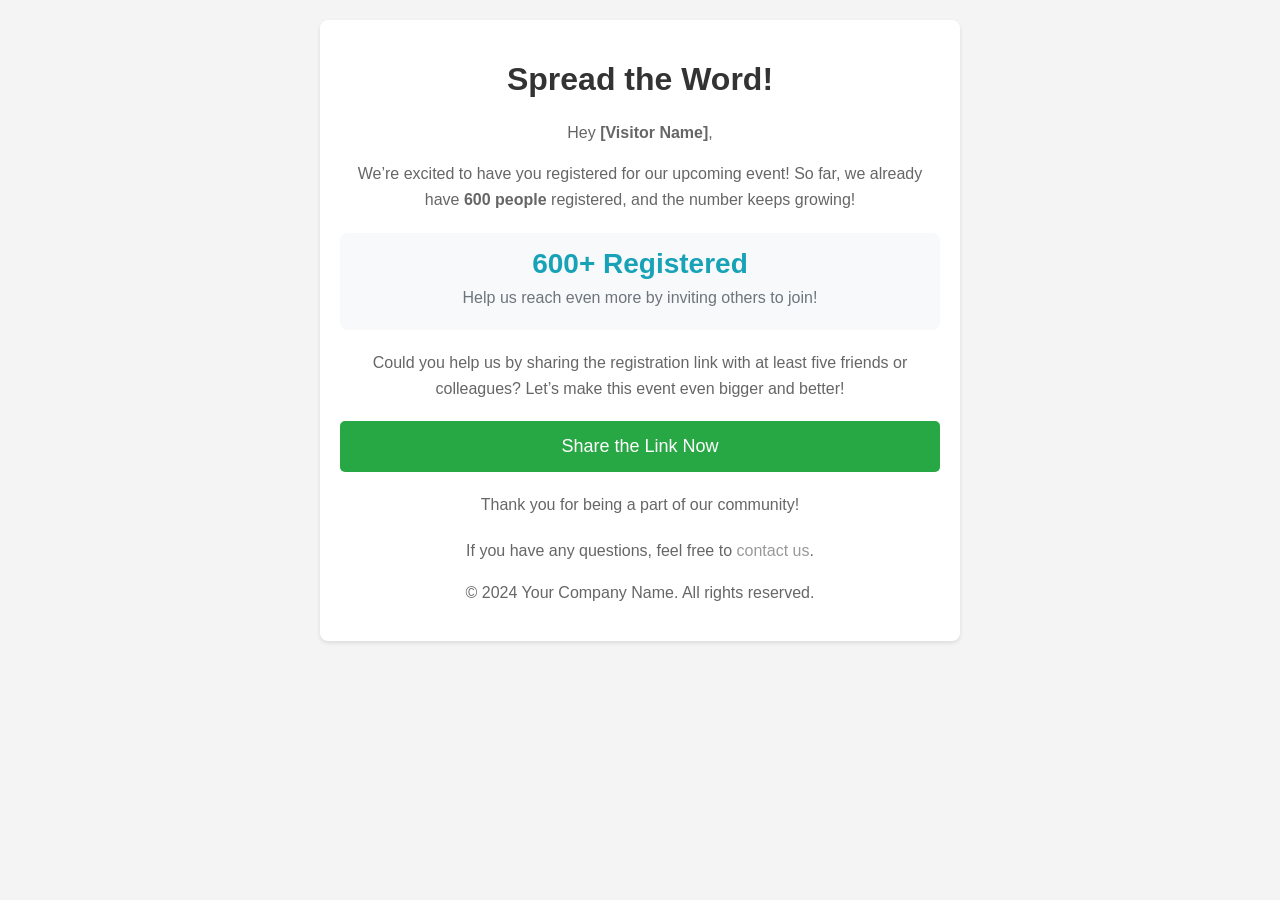
<file: frontend/index.html>
<!DOCTYPE html>
<html lang="en">
<head>
    <meta charset="UTF-8">
    <meta name="viewport" content="width=device-width, initial-scale=1.0">
    <meta name="description" content="Invite your friends to join our exciting event! Share the registration link and help us grow our community.">
    <title>Invite Your Friends!</title>
    <link rel="stylesheet" href="styles.css"> <!-- Link to external CSS -->
</head>
<body>

<div class="container">
    <h1>Spread the Word!</h1>
    <p>Hey <strong>[Visitor Name]</strong>,</p>
    <p>We’re excited to have you registered for our upcoming event! So far, we already have <strong>600 people</strong> registered, and the number keeps growing!</p>

    <div class="stats-box">
        <h2>600+ Registered</h2>
        <p>Help us reach even more by inviting others to join!</p>
    </div>

    <p>Could you help us by sharing the registration link with at least five friends or colleagues? Let’s make this event even bigger and better!</p>

    <a href="#" id="share-link" class="cta-button">Share the Link Now</a>

    <p>Thank you for being a part of our community!</p>

    <div class="footer">
        <p>If you have any questions, feel free to <a href="mailto:support@youremail.com">contact us</a>.</p>
        <p>&copy; 2024 Your Company Name. All rights reserved.</p>
    </div>
</div>

<script src="script.js"></script> <!-- Link to external JavaScript -->
</body>
</html>
</file>
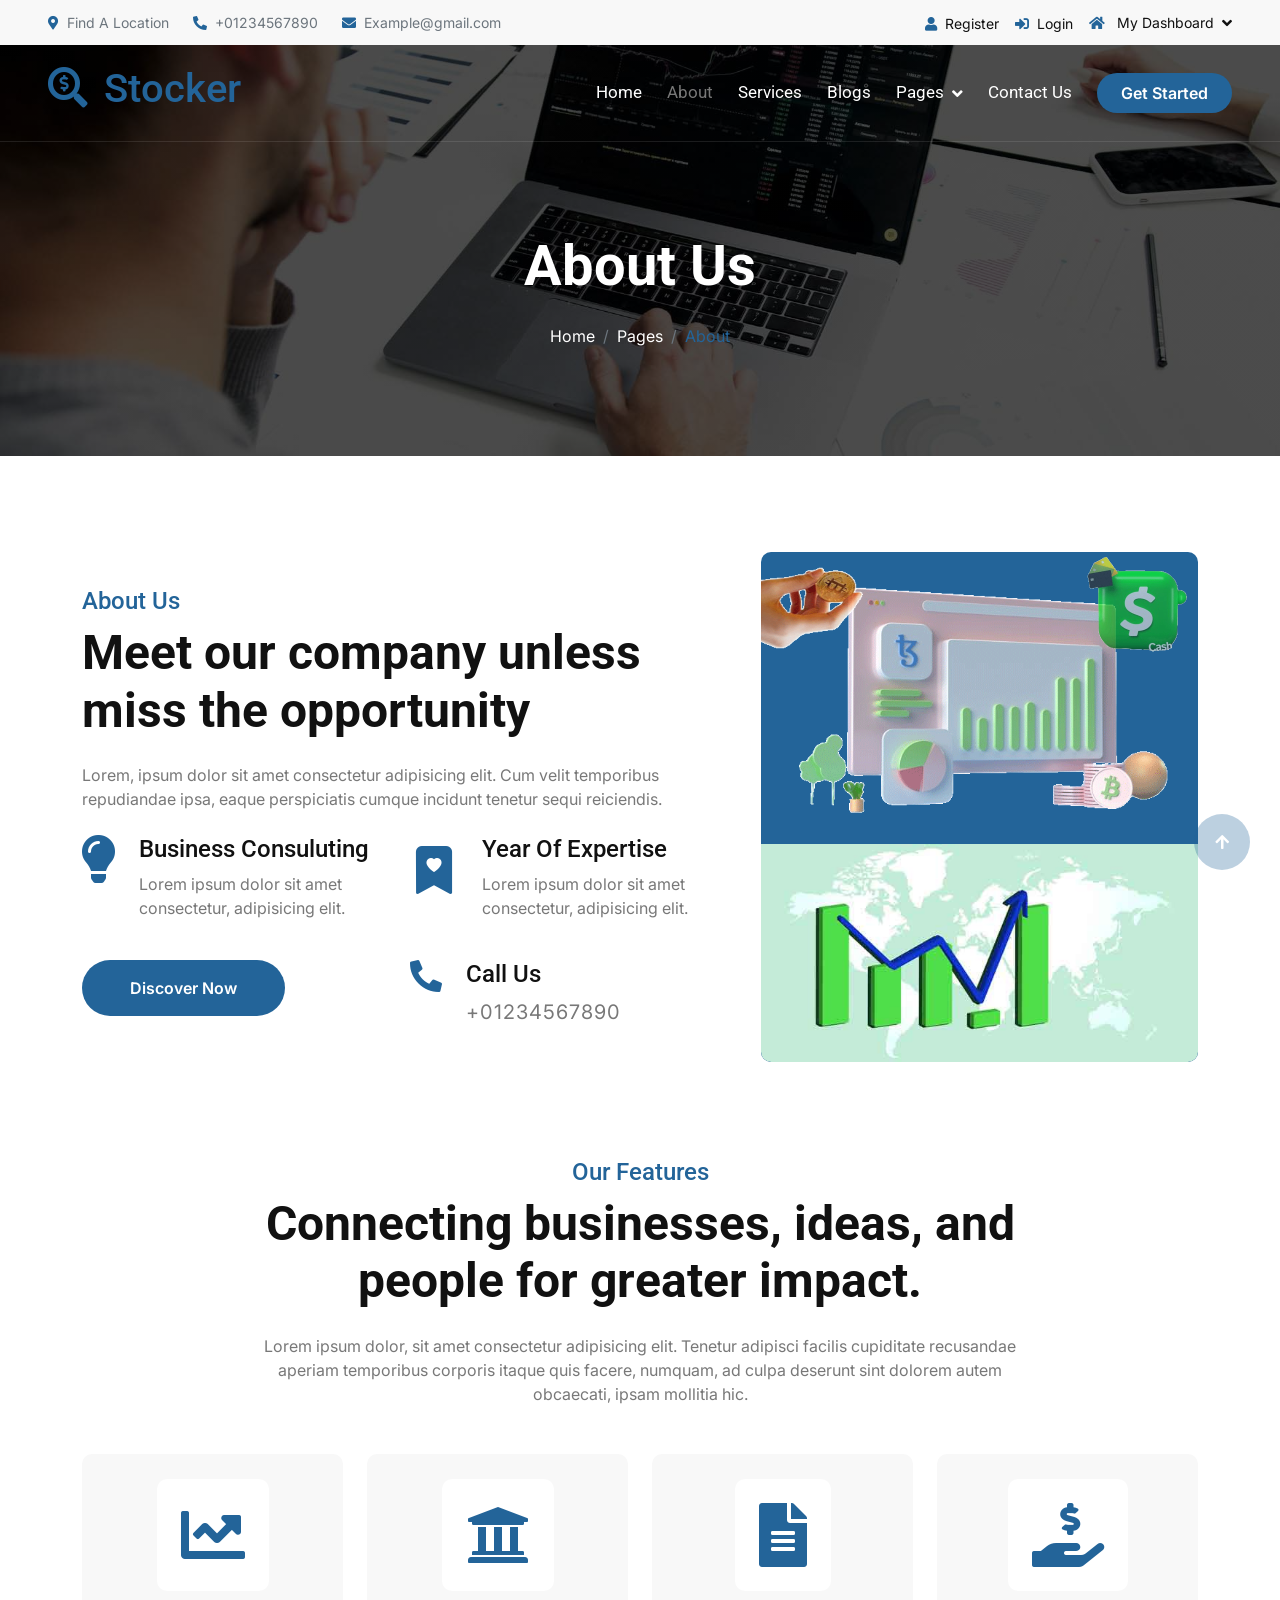
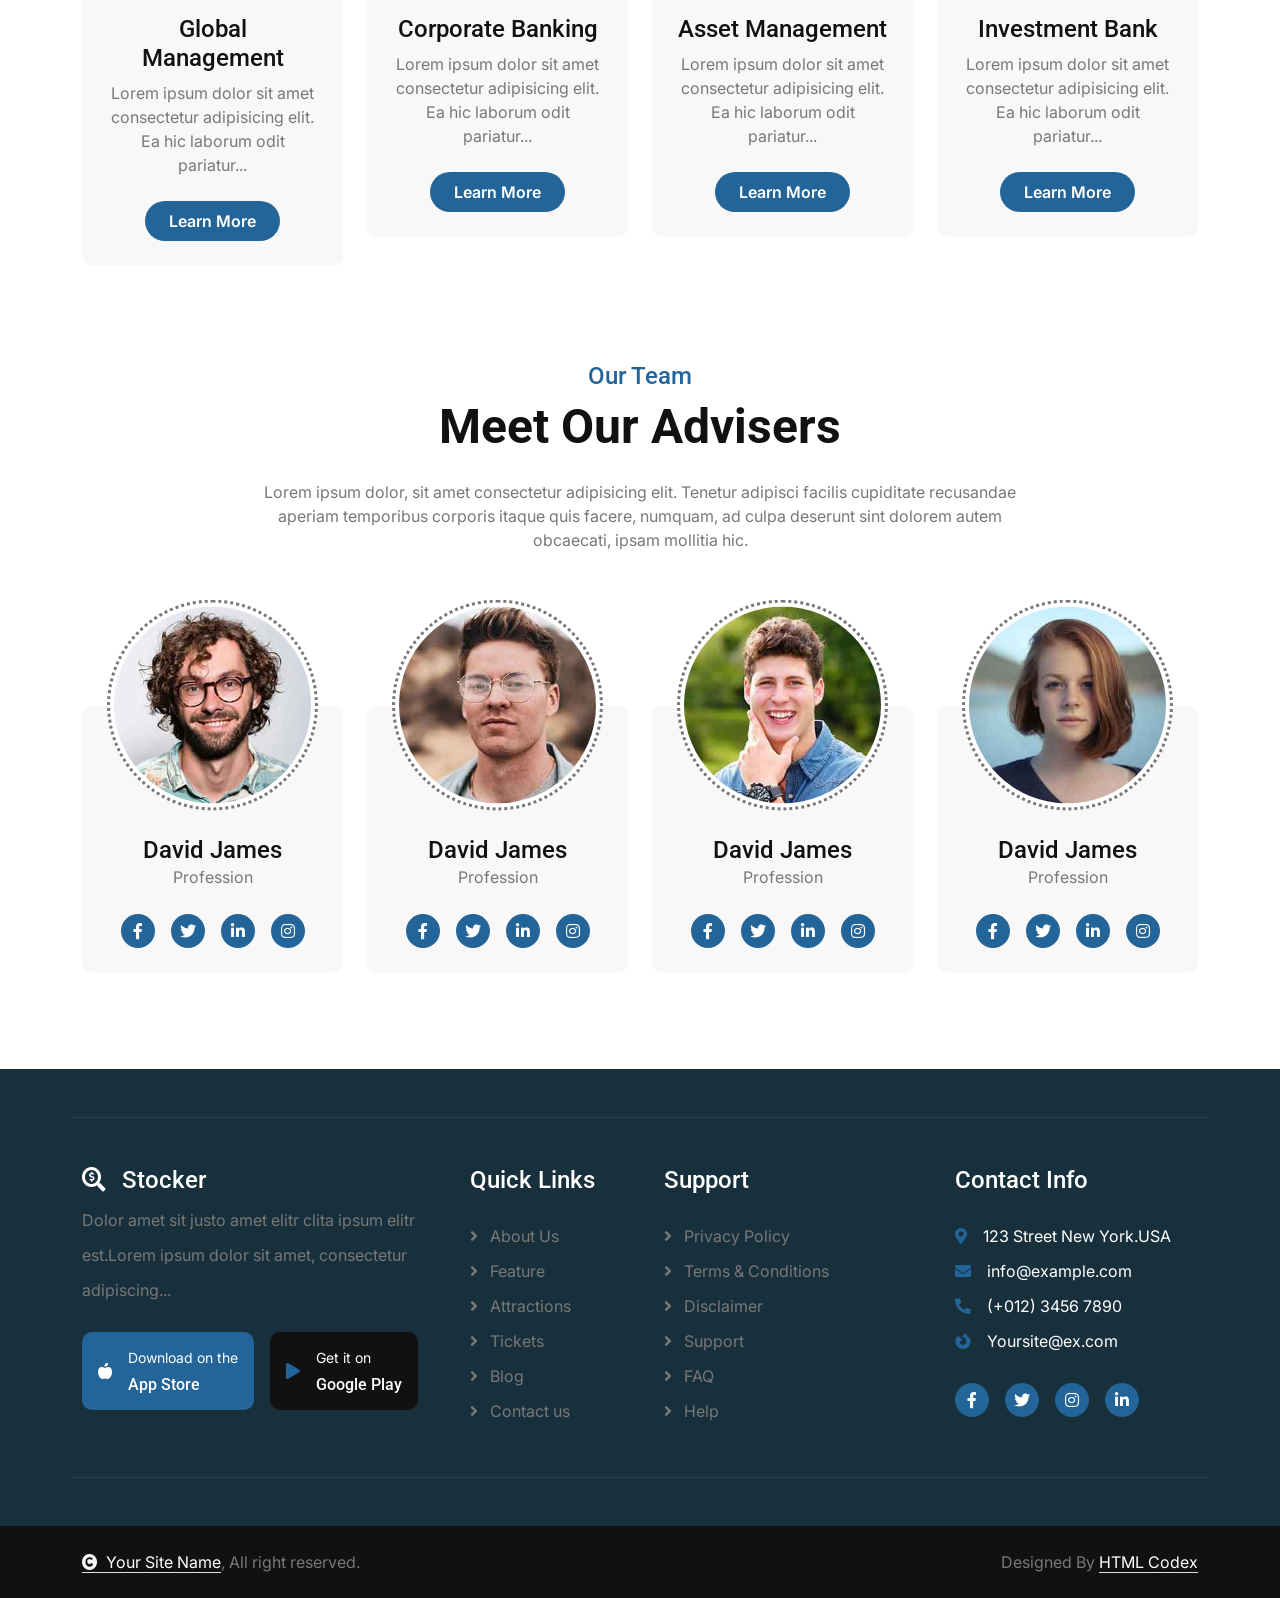
<file: insightafrica/about.html>
<!DOCTYPE html>
<html lang="en">

    <head>
        <meta charset="utf-8">
        <title>Stocker - Stock Market Website Template</title>
        <meta content="width=device-width, initial-scale=1.0" name="viewport">
        <meta content="" name="keywords">
        <meta content="" name="description">

        <!-- Google Web Fonts -->
        <link rel="preconnect" href="https://fonts.googleapis.com">
        <link rel="preconnect" href="https://fonts.gstatic.com" crossorigin>
        <link href="https://fonts.googleapis.com/css2?family=Inter:wght@100..900&family=Roboto:wght@400;500;700;900&display=swap" rel="stylesheet"> 

        <!-- Icon Font Stylesheet -->
        <link rel="stylesheet" href="https://use.fontawesome.com/releases/v5.15.4/css/all.css"/>
        <link href="https://cdn.jsdelivr.net/npm/bootstrap-icons@1.4.1/font/bootstrap-icons.css" rel="stylesheet">

        <!-- Libraries Stylesheet -->
        <link href="lib/animate/animate.min.css" rel="stylesheet">
        <link href="lib/lightbox/css/lightbox.min.css" rel="stylesheet">
        <link href="lib/owlcarousel/assets/owl.carousel.min.css" rel="stylesheet">


        <!-- Customized Bootstrap Stylesheet -->
        <link href="css/bootstrap.min.css" rel="stylesheet">

        <!-- Template Stylesheet -->
        <link href="css/style.css" rel="stylesheet">
    </head>

    <body>

        <!-- Spinner Start -->
        <div id="spinner" class="show bg-white position-fixed translate-middle w-100 vh-100 top-50 start-50 d-flex align-items-center justify-content-center">
            <div class="spinner-border text-primary" style="width: 3rem; height: 3rem;" role="status">
                <span class="sr-only">Loading...</span>
            </div>
        </div>
        <!-- Spinner End -->

        <!-- Topbar Start -->
        <div class="container-fluid topbar bg-light px-5 d-none d-lg-block">
            <div class="row gx-0 align-items-center">
                <div class="col-lg-8 text-center text-lg-start mb-2 mb-lg-0">
                    <div class="d-flex flex-wrap">
                        <a href="#" class="text-muted small me-4"><i class="fas fa-map-marker-alt text-primary me-2"></i>Find A Location</a>
                        <a href="tel:+01234567890" class="text-muted small me-4"><i class="fas fa-phone-alt text-primary me-2"></i>+01234567890</a>
                        <a href="mailto:example@gmail.com" class="text-muted small me-0"><i class="fas fa-envelope text-primary me-2"></i>Example@gmail.com</a>
                    </div>
                </div>
                <div class="col-lg-4 text-center text-lg-end">
                    <div class="d-inline-flex align-items-center" style="height: 45px;">
                        <a href="#"><small class="me-3 text-dark"><i class="fa fa-user text-primary me-2"></i>Register</small></a>
                        <a href="#"><small class="me-3 text-dark"><i class="fa fa-sign-in-alt text-primary me-2"></i>Login</small></a>
                        <div class="dropdown">
                            <a href="#" class="dropdown-toggle text-dark" data-bs-toggle="dropdown"><small><i class="fa fa-home text-primary me-2"></i> My Dashboard</small></a>
                            <div class="dropdown-menu rounded">
                                <a href="#" class="dropdown-item"><i class="fas fa-user-alt me-2"></i> My Profile</a>
                                <a href="#" class="dropdown-item"><i class="fas fa-comment-alt me-2"></i> Inbox</a>
                                <a href="#" class="dropdown-item"><i class="fas fa-bell me-2"></i> Notifications</a>
                                <a href="#" class="dropdown-item"><i class="fas fa-cog me-2"></i> Account Settings</a>
                                <a href="#" class="dropdown-item"><i class="fas fa-power-off me-2"></i> Log Out</a>
                            </div>
                        </div>
                    </div>
                </div>
            </div>
        </div>
        <!-- Topbar End -->

        <!-- Navbar & Hero Start -->
        <div class="container-fluid position-relative p-0">
            <nav class="navbar navbar-expand-lg navbar-light px-4 px-lg-5 py-3 py-lg-0">
                <a href="" class="navbar-brand p-0">
                    <h1 class="text-primary"><i class="fas fa-search-dollar me-3"></i>Stocker</h1>
                    <!-- <img src="img/logo.png" alt="Logo"> -->
                </a>
                <button class="navbar-toggler" type="button" data-bs-toggle="collapse" data-bs-target="#navbarCollapse">
                    <span class="fa fa-bars"></span>
                </button>
                <div class="collapse navbar-collapse" id="navbarCollapse">
                    <div class="navbar-nav ms-auto py-0">
                        <a href="index.html" class="nav-item nav-link">Home</a>
                        <a href="about.html" class="nav-item nav-link active">About</a>
                        <a href="service.html" class="nav-item nav-link">Services</a>
                        <a href="blog.html" class="nav-item nav-link">Blogs</a>
                        <div class="nav-item dropdown">
                            <a href="#" class="nav-link" data-bs-toggle="dropdown">
                                <span class="dropdown-toggle">Pages</span>
                            </a>
                            <div class="dropdown-menu m-0">
                                <a href="feature.html" class="dropdown-item">Our Features</a>
                                <a href="team.html" class="dropdown-item">Our team</a>
                                <a href="testimonial.html" class="dropdown-item">Testimonial</a>
                                <a href="offer.html" class="dropdown-item">Our offer</a>
                                <a href="FAQ.html" class="dropdown-item">FAQs</a>
                                <a href="404.html" class="dropdown-item">404 Page</a>
                            </div>
                        </div>
                        <a href="contact.html" class="nav-item nav-link">Contact Us</a>
                    </div>
                    <a href="#" class="btn btn-primary rounded-pill py-2 px-4 my-3 my-lg-0 flex-shrink-0">Get Started</a>
                </div>
            </nav>

            <!-- Header Start -->
            <div class="container-fluid bg-breadcrumb">
                <div class="container text-center py-5" style="max-width: 900px;">
                    <h4 class="text-white display-4 mb-4 wow fadeInDown" data-wow-delay="0.1s">About Us</h4>
                    <ol class="breadcrumb d-flex justify-content-center mb-0 wow fadeInDown" data-wow-delay="0.3s">
                        <li class="breadcrumb-item"><a href="index.html">Home</a></li>
                        <li class="breadcrumb-item"><a href="#">Pages</a></li>
                        <li class="breadcrumb-item active text-primary">About</li>
                    </ol>    
                </div>
            </div>
            <!-- Header End -->
        </div>
        <!-- Navbar & Hero End -->


        <!-- Abvout Start -->
        <div class="container-fluid about py-5">
            <div class="container py-5">
                <div class="row g-5 align-items-center">
                    <div class="col-xl-7 wow fadeInLeft" data-wow-delay="0.2s">
                        <div>
                            <h4 class="text-primary">About Us</h4>
                            <h1 class="display-5 mb-4">Meet our company unless miss the opportunity</h1>
                            <p class="mb-4">Lorem, ipsum dolor sit amet consectetur adipisicing elit. Cum velit temporibus repudiandae ipsa, eaque perspiciatis cumque incidunt tenetur sequi reiciendis.
                            </p>
                            <div class="row g-4">
                                <div class="col-md-6 col-lg-6 col-xl-6">
                                    <div class="d-flex">
                                        <div><i class="fas fa-lightbulb fa-3x text-primary"></i></div>
                                        <div class="ms-4">
                                            <h4>Business Consuluting</h4>
                                            <p>Lorem ipsum dolor sit amet consectetur, adipisicing elit.</p>
                                        </div>
                                    </div>
                                </div>
                                <div class="col-md-6 col-lg-6 col-xl-6">
                                    <div class="d-flex">
                                        <div><i class="bi bi-bookmark-heart-fill fa-3x text-primary"></i></div>
                                        <div class="ms-4">
                                            <h4>Year Of Expertise</h4>
                                            <p>Lorem ipsum dolor sit amet consectetur, adipisicing elit.</p>
                                        </div>
                                    </div>
                                </div>
                                <div class="col-sm-6">
                                    <a href="#" class="btn btn-primary rounded-pill py-3 px-5 flex-shrink-0">Discover Now</a>
                                </div>
                                <div class="col-sm-6">
                                    <div class="d-flex">
                                        <i class="fas fa-phone-alt fa-2x text-primary me-4"></i>
                                        <div>
                                            <h4>Call Us</h4>
                                            <p class="mb-0 fs-5" style="letter-spacing: 1px;">+01234567890</p>
                                        </div>
                                    </div>
                                </div>
                            </div>
                        </div>
                    </div>
                    <div class="col-xl-5 wow fadeInRight" data-wow-delay="0.2s">
                        <div class="bg-primary rounded position-relative overflow-hidden">
                            <img src="img/about-2.png" class="img-fluid rounded w-100" alt="">
                            
                            <div class="" style="position: absolute; top: -15px; right: -15px;">
                                <img src="img/about-3.png" class="img-fluid" style="width: 150px; height: 150px; opacity: 0.7;" alt="">
                            </div>
                            <div class="" style="position: absolute; top: -20px; left: 10px; transform: rotate(90deg);">
                                <img src="img/about-4.png" class="img-fluid" style="width: 100px; height: 150px; opacity: 0.9;" alt="">
                            </div>
                            <div class="rounded-bottom">
                                <img src="img/about-5.jpg" class="img-fluid rounded-bottom w-100" alt="">
                            </div>
                        </div>
                    </div>
                </div>
            </div>
        </div>
        <!-- About End -->

        <!-- Features Start -->
        <div class="container-fluid feature pb-5">
            <div class="container pb-5">
                <div class="text-center mx-auto pb-5 wow fadeInUp" data-wow-delay="0.2s" style="max-width: 800px;">
                    <h4 class="text-primary">Our Features</h4>
                    <h1 class="display-5 mb-4">Connecting businesses, ideas, and people for greater impact.</h1>
                    <p class="mb-0">Lorem ipsum dolor, sit amet consectetur adipisicing elit. Tenetur adipisci facilis cupiditate recusandae aperiam temporibus corporis itaque quis facere, numquam, ad culpa deserunt sint dolorem autem obcaecati, ipsam mollitia hic.
                    </p>
                </div>
                <div class="row g-4">
                    <div class="col-md-6 col-lg-6 col-xl-3 wow fadeInUp" data-wow-delay="0.2s">
                        <div class="feature-item p-4">
                            <div class="feature-icon p-4 mb-4">
                                <i class="fas fa-chart-line fa-4x text-primary"></i>
                            </div>
                            <h4>Global Management</h4>
                            <p class="mb-4">Lorem ipsum dolor sit amet consectetur adipisicing elit. Ea hic laborum odit pariatur...
                            </p>
                            <a class="btn btn-primary rounded-pill py-2 px-4" href="#">Learn More</a>
                        </div>
                    </div>
                    <div class="col-md-6 col-lg-6 col-xl-3 wow fadeInUp" data-wow-delay="0.4s">
                        <div class="feature-item p-4">
                            <div class="feature-icon p-4 mb-4">
                                <i class="fas fa-university fa-4x text-primary"></i>
                            </div>
                            <h4>Corporate Banking</h4>
                            <p class="mb-4">Lorem ipsum dolor sit amet consectetur adipisicing elit. Ea hic laborum odit pariatur...
                            </p>
                            <a class="btn btn-primary rounded-pill py-2 px-4" href="#">Learn More</a>
                        </div>
                    </div>
                    <div class="col-md-6 col-lg-6 col-xl-3 wow fadeInUp" data-wow-delay="0.6s">
                        <div class="feature-item p-4">
                            <div class="feature-icon p-4 mb-4">
                                <i class="fas fa-file-alt fa-4x text-primary"></i>
                            </div>
                            <h4>Asset Management</h4>
                            <p class="mb-4">Lorem ipsum dolor sit amet consectetur adipisicing elit. Ea hic laborum odit pariatur...
                            </p>
                            <a class="btn btn-primary rounded-pill py-2 px-4" href="#">Learn More</a>
                        </div>
                    </div>
                    <div class="col-md-6 col-lg-6 col-xl-3 wow fadeInUp" data-wow-delay="0.8s">
                        <div class="feature-item p-4">
                            <div class="feature-icon p-4 mb-4">
                                <i class="fas fa-hand-holding-usd fa-4x text-primary"></i>
                            </div>
                            <h4>Investment Bank</h4>
                            <p class="mb-4">Lorem ipsum dolor sit amet consectetur adipisicing elit. Ea hic laborum odit pariatur...
                            </p>
                            <a class="btn btn-primary rounded-pill py-2 px-4" href="#">Learn More</a>
                        </div>
                    </div>
                </div>
            </div>
        </div>
        <!-- Features End -->

        <!-- Team Start -->
        <div class="container-fluid team pb-5">
            <div class="container pb-5">
                <div class="text-center mx-auto pb-5 wow fadeInUp" data-wow-delay="0.2s" style="max-width: 800px;">
                    <h4 class="text-primary">Our Team</h4>
                    <h1 class="display-5 mb-4">Meet Our Advisers</h1>
                    <p class="mb-0">Lorem ipsum dolor, sit amet consectetur adipisicing elit. Tenetur adipisci facilis cupiditate recusandae aperiam temporibus corporis itaque quis facere, numquam, ad culpa deserunt sint dolorem autem obcaecati, ipsam mollitia hic.
                    </p>
                </div>
                <div class="row g-4">
                    <div class="col-md-6 col-lg-6 col-xl-3 wow fadeInUp" data-wow-delay="0.2s">
                        <div class="team-item">
                            <div class="team-img">
                                <img src="img/team-1.jpg" class="img-fluid" alt="">
                            </div>
                            <div class="team-title">
                                <h4 class="mb-0">David James</h4>
                                <p class="mb-0">Profession</p>
                            </div>
                            <div class="team-icon">
                                <a class="btn btn-primary btn-sm-square rounded-circle me-3" href=""><i class="fab fa-facebook-f"></i></a>
                                <a class="btn btn-primary btn-sm-square rounded-circle me-3" href=""><i class="fab fa-twitter"></i></a>
                                <a class="btn btn-primary btn-sm-square rounded-circle me-3" href=""><i class="fab fa-linkedin-in"></i></a>
                                <a class="btn btn-primary btn-sm-square rounded-circle me-0" href=""><i class="fab fa-instagram"></i></a>
                            </div>
                        </div>
                    </div>
                    <div class="col-md-6 col-lg-6 col-xl-3 wow fadeInUp" data-wow-delay="0.4s">
                        <div class="team-item">
                            <div class="team-img">
                                <img src="img/team-2.jpg" class="img-fluid" alt="">
                            </div>
                            <div class="team-title">
                                <h4 class="mb-0">David James</h4>
                                <p class="mb-0">Profession</p>
                            </div>
                            <div class="team-icon">
                                <a class="btn btn-primary btn-sm-square rounded-circle me-3" href=""><i class="fab fa-facebook-f"></i></a>
                                <a class="btn btn-primary btn-sm-square rounded-circle me-3" href=""><i class="fab fa-twitter"></i></a>
                                <a class="btn btn-primary btn-sm-square rounded-circle me-3" href=""><i class="fab fa-linkedin-in"></i></a>
                                <a class="btn btn-primary btn-sm-square rounded-circle me-0" href=""><i class="fab fa-instagram"></i></a>
                            </div>
                        </div>
                    </div>
                    <div class="col-md-6 col-lg-6 col-xl-3 wow fadeInUp" data-wow-delay="0.6s">
                        <div class="team-item">
                            <div class="team-img">
                                <img src="img/team-3.jpg" class="img-fluid" alt="">
                            </div>
                            <div class="team-title">
                                <h4 class="mb-0">David James</h4>
                                <p class="mb-0">Profession</p>
                            </div>
                            <div class="team-icon">
                                <a class="btn btn-primary btn-sm-square rounded-circle me-3" href=""><i class="fab fa-facebook-f"></i></a>
                                <a class="btn btn-primary btn-sm-square rounded-circle me-3" href=""><i class="fab fa-twitter"></i></a>
                                <a class="btn btn-primary btn-sm-square rounded-circle me-3" href=""><i class="fab fa-linkedin-in"></i></a>
                                <a class="btn btn-primary btn-sm-square rounded-circle me-0" href=""><i class="fab fa-instagram"></i></a>
                            </div>
                        </div>
                    </div>
                    <div class="col-md-6 col-lg-6 col-xl-3 wow fadeInUp" data-wow-delay="0.8s">
                        <div class="team-item">
                            <div class="team-img">
                                <img src="img/team-4.jpg" class="img-fluid" alt="">
                            </div>
                            <div class="team-title">
                                <h4 class="mb-0">David James</h4>
                                <p class="mb-0">Profession</p>
                            </div>
                            <div class="team-icon">
                                <a class="btn btn-primary btn-sm-square rounded-circle me-3" href=""><i class="fab fa-facebook-f"></i></a>
                                <a class="btn btn-primary btn-sm-square rounded-circle me-3" href=""><i class="fab fa-twitter"></i></a>
                                <a class="btn btn-primary btn-sm-square rounded-circle me-3" href=""><i class="fab fa-linkedin-in"></i></a>
                                <a class="btn btn-primary btn-sm-square rounded-circle me-0" href=""><i class="fab fa-instagram"></i></a>
                            </div>
                        </div>
                    </div>
                </div>
            </div>
        </div>
        <!-- Team End -->

        <!-- Footer Start -->
        <div class="container-fluid footer py-5 wow fadeIn" data-wow-delay="0.2s">
            <div class="container py-5 border-start-0 border-end-0" style="border: 1px solid; border-color: rgb(255, 255, 255, 0.08);">
                <div class="row g-5">
                    <div class="col-md-6 col-lg-6 col-xl-4">
                        <div class="footer-item">
                            <a href="index.html" class="p-0">
                                <h4 class="text-white"><i class="fas fa-search-dollar me-3"></i>Stocker</h4>
                                <!-- <img src="img/logo.png" alt="Logo"> -->
                            </a>
                            <p class="mb-4">Dolor amet sit justo amet elitr clita ipsum elitr est.Lorem ipsum dolor sit amet, consectetur adipiscing...</p>
                            <div class="d-flex">
                                <a href="#" class="bg-primary d-flex rounded align-items-center py-2 px-3 me-2">
                                    <i class="fas fa-apple-alt text-white"></i>
                                    <div class="ms-3">
                                        <small class="text-white">Download on the</small>
                                        <h6 class="text-white">App Store</h6>
                                    </div>
                                </a>
                                <a href="#" class="bg-dark d-flex rounded align-items-center py-2 px-3 ms-2">
                                    <i class="fas fa-play text-primary"></i>
                                    <div class="ms-3">
                                        <small class="text-white">Get it on</small>
                                        <h6 class="text-white">Google Play</h6>
                                    </div>
                                </a>
                            </div>
                        </div>
                    </div>
                    <div class="col-md-6 col-lg-6 col-xl-2">
                        <div class="footer-item">
                            <h4 class="text-white mb-4">Quick Links</h4>
                            <a href="#"><i class="fas fa-angle-right me-2"></i> About Us</a>
                            <a href="#"><i class="fas fa-angle-right me-2"></i> Feature</a>
                            <a href="#"><i class="fas fa-angle-right me-2"></i> Attractions</a>
                            <a href="#"><i class="fas fa-angle-right me-2"></i> Tickets</a>
                            <a href="#"><i class="fas fa-angle-right me-2"></i> Blog</a>
                            <a href="#"><i class="fas fa-angle-right me-2"></i> Contact us</a>
                        </div>
                    </div>
                    <div class="col-md-6 col-lg-6 col-xl-3">
                        <div class="footer-item">
                            <h4 class="text-white mb-4">Support</h4>
                            <a href="#"><i class="fas fa-angle-right me-2"></i> Privacy Policy</a>
                            <a href="#"><i class="fas fa-angle-right me-2"></i> Terms & Conditions</a>
                            <a href="#"><i class="fas fa-angle-right me-2"></i> Disclaimer</a>
                            <a href="#"><i class="fas fa-angle-right me-2"></i> Support</a>
                            <a href="#"><i class="fas fa-angle-right me-2"></i> FAQ</a>
                            <a href="#"><i class="fas fa-angle-right me-2"></i> Help</a>
                        </div>
                    </div>
                    <div class="col-md-6 col-lg-6 col-xl-3">
                        <div class="footer-item">
                            <h4 class="text-white mb-4">Contact Info</h4>
                            <div class="d-flex align-items-center">
                                <i class="fas fa-map-marker-alt text-primary me-3"></i>
                                <p class="text-white mb-0">123 Street New York.USA</p>
                            </div>
                            <div class="d-flex align-items-center">
                                <i class="fas fa-envelope text-primary me-3"></i>
                                <p class="text-white mb-0">info@example.com</p>
                            </div>
                            <div class="d-flex align-items-center">
                                <i class="fa fa-phone-alt text-primary me-3"></i>
                                <p class="text-white mb-0">(+012) 3456 7890</p>
                            </div>
                            <div class="d-flex align-items-center mb-4">
                                <i class="fab fa-firefox-browser text-primary me-3"></i>
                                <p class="text-white mb-0">Yoursite@ex.com</p>
                            </div>
                            <div class="d-flex">
                                <a class="btn btn-primary btn-sm-square rounded-circle me-3" href="#"><i class="fab fa-facebook-f text-white"></i></a>
                                <a class="btn btn-primary btn-sm-square rounded-circle me-3" href="#"><i class="fab fa-twitter text-white"></i></a>
                                <a class="btn btn-primary btn-sm-square rounded-circle me-3" href="#"><i class="fab fa-instagram text-white"></i></a>
                                <a class="btn btn-primary btn-sm-square rounded-circle me-0" href="#"><i class="fab fa-linkedin-in text-white"></i></a>
                            </div>
                        </div>
                    </div>
                </div>
            </div>
        </div>
        <!-- Footer End -->
        
        <!-- Copyright Start -->
        <div class="container-fluid copyright py-4">
            <div class="container">
                <div class="row g-4 align-items-center">
                    <div class="col-md-6 text-center text-md-start mb-md-0">
                        <span class="text-body"><a href="#" class="border-bottom text-white"><i class="fas fa-copyright text-light me-2"></i>Your Site Name</a>, All right reserved.</span>
                    </div>
                    <div class="col-md-6 text-center text-md-end text-body">
                        <!--/*** This template is free as long as you keep the below author’s credit link/attribution link/backlink. ***/-->
                        <!--/*** If you'd like to use the template without the below author’s credit link/attribution link/backlink, ***/-->
                        <!--/*** you can purchase the Credit Removal License from "https://htmlcodex.com/credit-removal". ***/-->
                        Designed By <a class="border-bottom text-white" href="https://htmlcodex.com">HTML Codex</a>
                    </div>
                </div>
            </div>
        </div>
        <!-- Copyright End -->


        <!-- Back to Top -->
        <a href="#" class="btn btn-primary btn-lg-square rounded-circle back-to-top"><i class="fa fa-arrow-up"></i></a>   

        
        <!-- JavaScript Libraries -->
        <script src="https://ajax.googleapis.com/ajax/libs/jquery/3.6.4/jquery.min.js"></script>
        <script src="https://cdn.jsdelivr.net/npm/bootstrap@5.0.0/dist/js/bootstrap.bundle.min.js"></script>
        <script src="lib/wow/wow.min.js"></script>
        <script src="lib/easing/easing.min.js"></script>
        <script src="lib/waypoints/waypoints.min.js"></script>
        <script src="lib/counterup/counterup.min.js"></script>
        <script src="lib/lightbox/js/lightbox.min.js"></script>
        <script src="lib/owlcarousel/owl.carousel.min.js"></script>
        

        <!-- Template Javascript -->
        <script src="js/main.js"></script>
    </body>

</html>
</file>
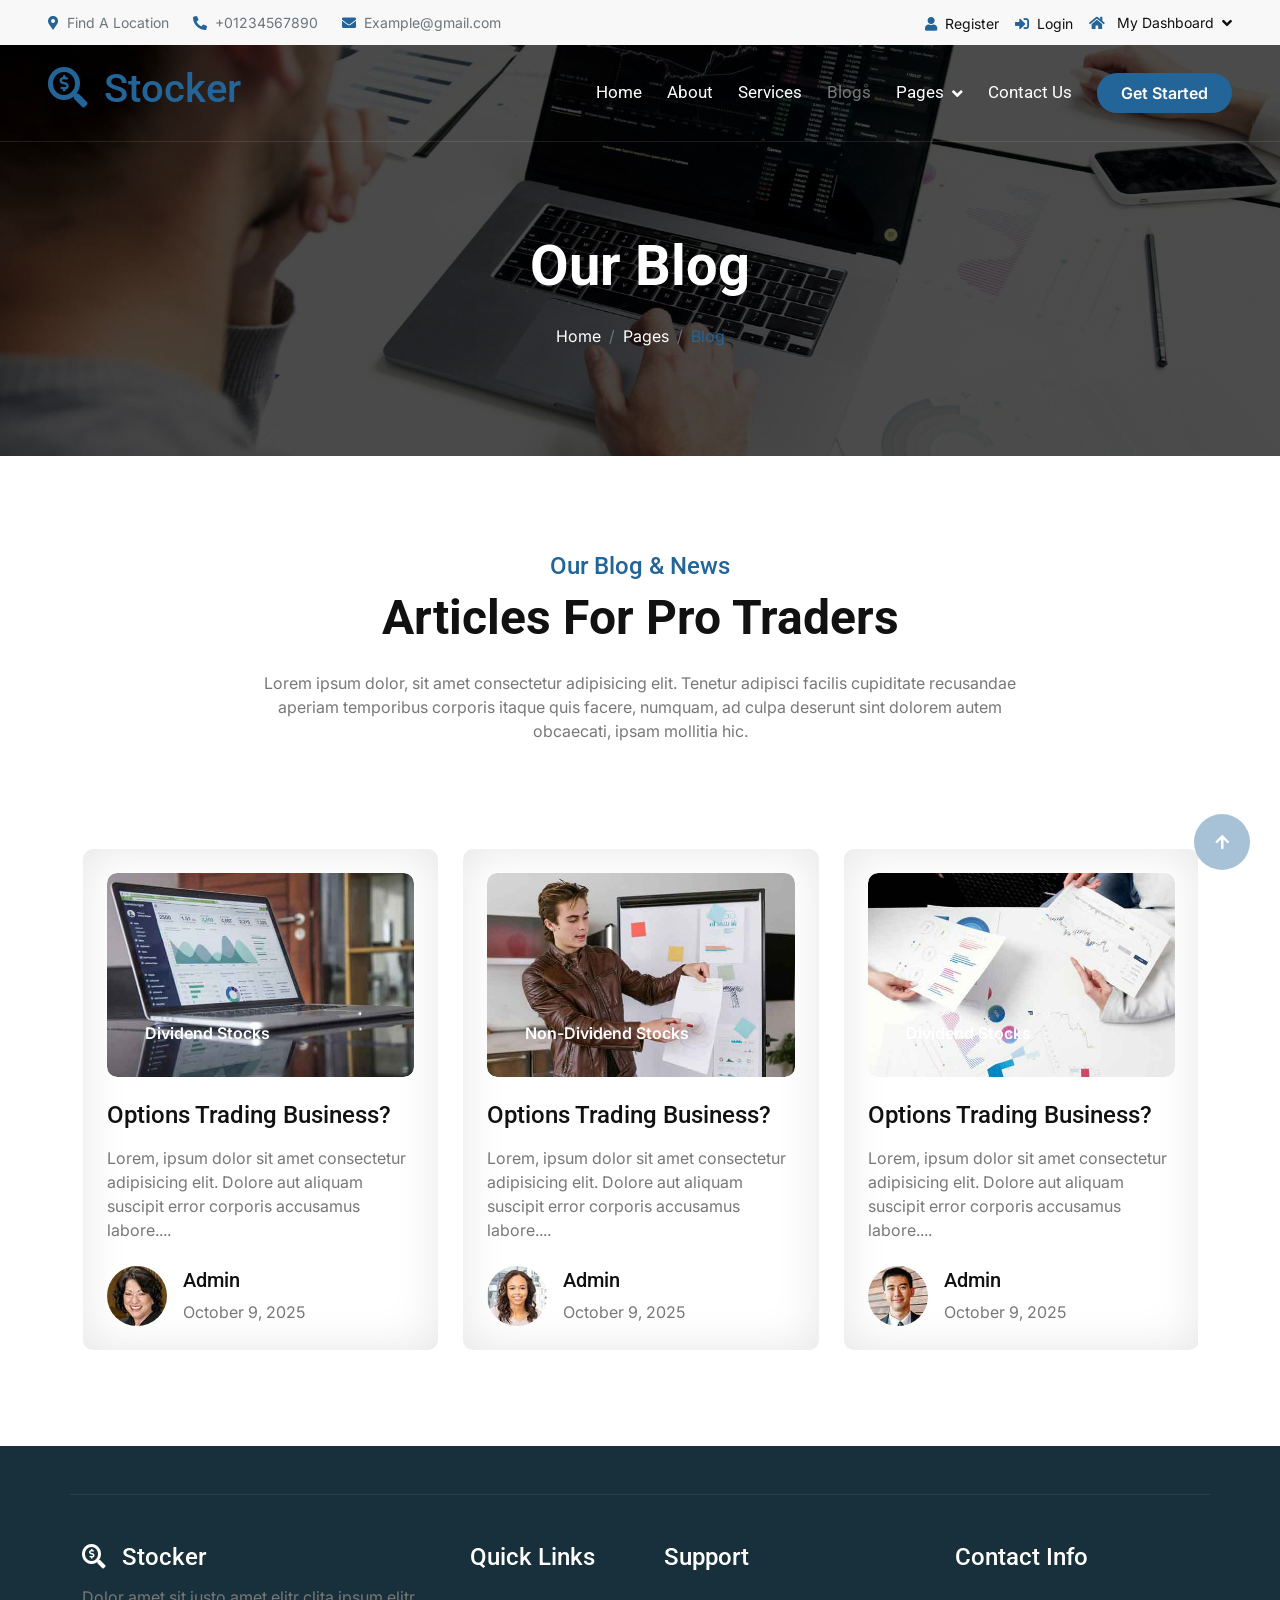
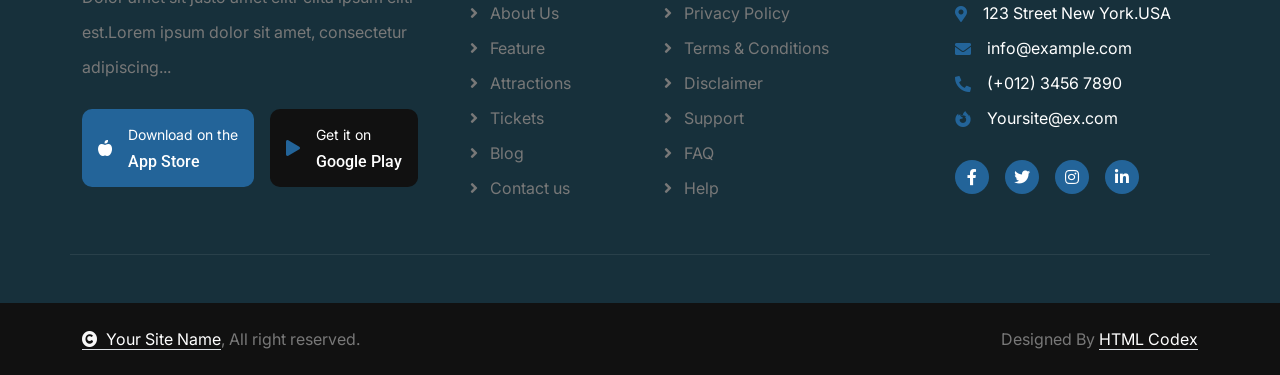
<file: insightafrica/blog.html>
<!DOCTYPE html>
<html lang="en">

    <head>
        <meta charset="utf-8">
        <title>Stocker - Stock Market Website Template</title>
        <meta content="width=device-width, initial-scale=1.0" name="viewport">
        <meta content="" name="keywords">
        <meta content="" name="description">

        <!-- Google Web Fonts -->
        <link rel="preconnect" href="https://fonts.googleapis.com">
        <link rel="preconnect" href="https://fonts.gstatic.com" crossorigin>
        <link href="https://fonts.googleapis.com/css2?family=Inter:wght@100..900&family=Roboto:wght@400;500;700;900&display=swap" rel="stylesheet"> 

        <!-- Icon Font Stylesheet -->
        <link rel="stylesheet" href="https://use.fontawesome.com/releases/v5.15.4/css/all.css"/>
        <link href="https://cdn.jsdelivr.net/npm/bootstrap-icons@1.4.1/font/bootstrap-icons.css" rel="stylesheet">

        <!-- Libraries Stylesheet -->
        <link href="lib/animate/animate.min.css" rel="stylesheet">
        <link href="lib/lightbox/css/lightbox.min.css" rel="stylesheet">
        <link href="lib/owlcarousel/assets/owl.carousel.min.css" rel="stylesheet">


        <!-- Customized Bootstrap Stylesheet -->
        <link href="css/bootstrap.min.css" rel="stylesheet">

        <!-- Template Stylesheet -->
        <link href="css/style.css" rel="stylesheet">
    </head>

    <body>

        <!-- Spinner Start -->
        <div id="spinner" class="show bg-white position-fixed translate-middle w-100 vh-100 top-50 start-50 d-flex align-items-center justify-content-center">
            <div class="spinner-border text-primary" style="width: 3rem; height: 3rem;" role="status">
                <span class="sr-only">Loading...</span>
            </div>
        </div>
        <!-- Spinner End -->

        <!-- Topbar Start -->
        <div class="container-fluid topbar bg-light px-5 d-none d-lg-block">
            <div class="row gx-0 align-items-center">
                <div class="col-lg-8 text-center text-lg-start mb-2 mb-lg-0">
                    <div class="d-flex flex-wrap">
                        <a href="#" class="text-muted small me-4"><i class="fas fa-map-marker-alt text-primary me-2"></i>Find A Location</a>
                        <a href="tel:+01234567890" class="text-muted small me-4"><i class="fas fa-phone-alt text-primary me-2"></i>+01234567890</a>
                        <a href="mailto:example@gmail.com" class="text-muted small me-0"><i class="fas fa-envelope text-primary me-2"></i>Example@gmail.com</a>
                    </div>
                </div>
                <div class="col-lg-4 text-center text-lg-end">
                    <div class="d-inline-flex align-items-center" style="height: 45px;">
                        <a href="#"><small class="me-3 text-dark"><i class="fa fa-user text-primary me-2"></i>Register</small></a>
                        <a href="#"><small class="me-3 text-dark"><i class="fa fa-sign-in-alt text-primary me-2"></i>Login</small></a>
                        <div class="dropdown">
                            <a href="#" class="dropdown-toggle text-dark" data-bs-toggle="dropdown"><small><i class="fa fa-home text-primary me-2"></i> My Dashboard</small></a>
                            <div class="dropdown-menu rounded">
                                <a href="#" class="dropdown-item"><i class="fas fa-user-alt me-2"></i> My Profile</a>
                                <a href="#" class="dropdown-item"><i class="fas fa-comment-alt me-2"></i> Inbox</a>
                                <a href="#" class="dropdown-item"><i class="fas fa-bell me-2"></i> Notifications</a>
                                <a href="#" class="dropdown-item"><i class="fas fa-cog me-2"></i> Account Settings</a>
                                <a href="#" class="dropdown-item"><i class="fas fa-power-off me-2"></i> Log Out</a>
                            </div>
                        </div>
                    </div>
                </div>
            </div>
        </div>
        <!-- Topbar End -->

        <!-- Navbar & Hero Start -->
        <div class="container-fluid position-relative p-0">
            <nav class="navbar navbar-expand-lg navbar-light px-4 px-lg-5 py-3 py-lg-0">
                <a href="" class="navbar-brand p-0">
                    <h1 class="text-primary"><i class="fas fa-search-dollar me-3"></i>Stocker</h1>
                    <!-- <img src="img/logo.png" alt="Logo"> -->
                </a>
                <button class="navbar-toggler" type="button" data-bs-toggle="collapse" data-bs-target="#navbarCollapse">
                    <span class="fa fa-bars"></span>
                </button>
                <div class="collapse navbar-collapse" id="navbarCollapse">
                    <div class="navbar-nav ms-auto py-0">
                        <a href="index.html" class="nav-item nav-link">Home</a>
                        <a href="about.html" class="nav-item nav-link">About</a>
                        <a href="service.html" class="nav-item nav-link">Services</a>
                        <a href="blog.html" class="nav-item nav-link active">Blogs</a>
                        <div class="nav-item dropdown">
                            <a href="#" class="nav-link" data-bs-toggle="dropdown">
                                <span class="dropdown-toggle">Pages</span>
                            </a>
                            <div class="dropdown-menu m-0">
                                <a href="feature.html" class="dropdown-item">Our Features</a>
                                <a href="team.html" class="dropdown-item">Our team</a>
                                <a href="testimonial.html" class="dropdown-item">Testimonial</a>
                                <a href="offer.html" class="dropdown-item">Our offer</a>
                                <a href="FAQ.html" class="dropdown-item">FAQs</a>
                                <a href="404.html" class="dropdown-item">404 Page</a>
                            </div>
                        </div>
                        <a href="contact.html" class="nav-item nav-link">Contact Us</a>
                    </div>
                    <a href="#" class="btn btn-primary rounded-pill py-2 px-4 my-3 my-lg-0 flex-shrink-0">Get Started</a>
                </div>
            </nav>

            <!-- Header Start -->
            <div class="container-fluid bg-breadcrumb">
                <div class="container text-center py-5" style="max-width: 900px;">
                    <h4 class="text-white display-4 mb-4 wow fadeInDown" data-wow-delay="0.1s">Our Blog</h4>
                    <ol class="breadcrumb d-flex justify-content-center mb-0 wow fadeInDown" data-wow-delay="0.3s">
                        <li class="breadcrumb-item"><a href="index.html">Home</a></li>
                        <li class="breadcrumb-item"><a href="#">Pages</a></li>
                        <li class="breadcrumb-item active text-primary">Blog</li>
                    </ol>    
                </div>
            </div>
            <!-- Header End -->
        </div>
        <!-- Navbar & Hero End -->


        <!-- Blog Start -->
        <div class="container-fluid blog py-5">
            <div class="container py-5">
                <div class="text-center mx-auto pb-5 wow fadeInUp" data-wow-delay="0.2s" style="max-width: 800px;">
                    <h4 class="text-primary">Our Blog & News</h4>
                    <h1 class="display-5 mb-4">Articles For Pro Traders</h1>
                    <p class="mb-0">Lorem ipsum dolor, sit amet consectetur adipisicing elit. Tenetur adipisci facilis cupiditate recusandae aperiam temporibus corporis itaque quis facere, numquam, ad culpa deserunt sint dolorem autem obcaecati, ipsam mollitia hic.
                    </p>
                </div>
                <div class="owl-carousel blog-carousel wow fadeInUp" data-wow-delay="0.2s">
                    <div class="blog-item p-4">
                        <div class="blog-img mb-4">
                            <img src="img/service-1.jpg" class="img-fluid w-100 rounded" alt="">
                            <div class="blog-title">
                                <a href="#" class="btn">Dividend Stocks</a>
                            </div>
                        </div>
                        <a href="#" class="h4 d-inline-block mb-3">Options Trading Business?</a>
                        <p class="mb-4">Lorem, ipsum dolor sit amet consectetur adipisicing elit. Dolore aut aliquam suscipit error corporis accusamus labore....
                        </p>
                        <div class="d-flex align-items-center">
                            <img src="img/testimonial-1.jpg" class="img-fluid rounded-circle" style="width: 60px; height: 60px;" alt="">
                            <div class="ms-3">
                                <h5>Admin</h5>
                                <p class="mb-0">October 9, 2025</p>
                            </div>
                        </div>
                    </div>
                    <div class="blog-item p-4">
                        <div class="blog-img mb-4">
                            <img src="img/service-2.jpg" class="img-fluid w-100 rounded" alt="">
                            <div class="blog-title">
                                <a href="#" class="btn">Non-Dividend Stocks</a>
                            </div>
                        </div>
                        <a href="#" class="h4 d-inline-block mb-3">Options Trading Business?</a>
                        <p class="mb-4">Lorem, ipsum dolor sit amet consectetur adipisicing elit. Dolore aut aliquam suscipit error corporis accusamus labore....
                        </p>
                        <div class="d-flex align-items-center">
                            <img src="img/testimonial-2.jpg" class="img-fluid rounded-circle" style="width: 60px; height: 60px;" alt="">
                            <div class="ms-3">
                                <h5>Admin</h5>
                                <p class="mb-0">October 9, 2025</p>
                            </div>
                        </div>
                    </div>
                    <div class="blog-item p-4">
                        <div class="blog-img mb-4">
                            <img src="img/service-3.jpg" class="img-fluid w-100 rounded" alt="">
                            <div class="blog-title">
                                <a href="#" class="btn">Dividend Stocks</a>
                            </div>
                        </div>
                        <a href="#" class="h4 d-inline-block mb-3">Options Trading Business?</a>
                        <p class="mb-4">Lorem, ipsum dolor sit amet consectetur adipisicing elit. Dolore aut aliquam suscipit error corporis accusamus labore....
                        </p>
                        <div class="d-flex align-items-center">
                            <img src="img/testimonial-3.jpg" class="img-fluid rounded-circle" style="width: 60px; height: 60px;" alt="">
                            <div class="ms-3">
                                <h5>Admin</h5>
                                <p class="mb-0">October 9, 2025</p>
                            </div>
                        </div>
                    </div>
                    <div class="blog-item p-4">
                        <div class="blog-img mb-4">
                            <img src="img/service-4.jpg" class="img-fluid w-100 rounded" alt="">
                            <div class="blog-title">
                                <a href="#" class="btn">Non-Dividend Stocks</a>
                            </div>
                        </div>
                        <a href="#" class="h4 d-inline-block mb-3">Options Trading Business?</a>
                        <p class="mb-4">Lorem, ipsum dolor sit amet consectetur adipisicing elit. Dolore aut aliquam suscipit error corporis accusamus labore....
                        </p>
                        <div class="d-flex align-items-center">
                            <img src="img/testimonial-1.jpg" class="img-fluid rounded-circle" style="width: 60px; height: 60px;" alt="">
                            <div class="ms-3">
                                <h5>Admin</h5>
                                <p class="mb-0">October 9, 2025</p>
                            </div>
                        </div>
                    </div>
                </div>
            </div>
        </div>
        <!-- Blog End -->

        <!-- Footer Start -->
        <div class="container-fluid footer py-5 wow fadeIn" data-wow-delay="0.2s">
            <div class="container py-5 border-start-0 border-end-0" style="border: 1px solid; border-color: rgb(255, 255, 255, 0.08);">
                <div class="row g-5">
                    <div class="col-md-6 col-lg-6 col-xl-4">
                        <div class="footer-item">
                            <a href="index.html" class="p-0">
                                <h4 class="text-white"><i class="fas fa-search-dollar me-3"></i>Stocker</h4>
                                <!-- <img src="img/logo.png" alt="Logo"> -->
                            </a>
                            <p class="mb-4">Dolor amet sit justo amet elitr clita ipsum elitr est.Lorem ipsum dolor sit amet, consectetur adipiscing...</p>
                            <div class="d-flex">
                                <a href="#" class="bg-primary d-flex rounded align-items-center py-2 px-3 me-2">
                                    <i class="fas fa-apple-alt text-white"></i>
                                    <div class="ms-3">
                                        <small class="text-white">Download on the</small>
                                        <h6 class="text-white">App Store</h6>
                                    </div>
                                </a>
                                <a href="#" class="bg-dark d-flex rounded align-items-center py-2 px-3 ms-2">
                                    <i class="fas fa-play text-primary"></i>
                                    <div class="ms-3">
                                        <small class="text-white">Get it on</small>
                                        <h6 class="text-white">Google Play</h6>
                                    </div>
                                </a>
                            </div>
                        </div>
                    </div>
                    <div class="col-md-6 col-lg-6 col-xl-2">
                        <div class="footer-item">
                            <h4 class="text-white mb-4">Quick Links</h4>
                            <a href="#"><i class="fas fa-angle-right me-2"></i> About Us</a>
                            <a href="#"><i class="fas fa-angle-right me-2"></i> Feature</a>
                            <a href="#"><i class="fas fa-angle-right me-2"></i> Attractions</a>
                            <a href="#"><i class="fas fa-angle-right me-2"></i> Tickets</a>
                            <a href="#"><i class="fas fa-angle-right me-2"></i> Blog</a>
                            <a href="#"><i class="fas fa-angle-right me-2"></i> Contact us</a>
                        </div>
                    </div>
                    <div class="col-md-6 col-lg-6 col-xl-3">
                        <div class="footer-item">
                            <h4 class="text-white mb-4">Support</h4>
                            <a href="#"><i class="fas fa-angle-right me-2"></i> Privacy Policy</a>
                            <a href="#"><i class="fas fa-angle-right me-2"></i> Terms & Conditions</a>
                            <a href="#"><i class="fas fa-angle-right me-2"></i> Disclaimer</a>
                            <a href="#"><i class="fas fa-angle-right me-2"></i> Support</a>
                            <a href="#"><i class="fas fa-angle-right me-2"></i> FAQ</a>
                            <a href="#"><i class="fas fa-angle-right me-2"></i> Help</a>
                        </div>
                    </div>
                    <div class="col-md-6 col-lg-6 col-xl-3">
                        <div class="footer-item">
                            <h4 class="text-white mb-4">Contact Info</h4>
                            <div class="d-flex align-items-center">
                                <i class="fas fa-map-marker-alt text-primary me-3"></i>
                                <p class="text-white mb-0">123 Street New York.USA</p>
                            </div>
                            <div class="d-flex align-items-center">
                                <i class="fas fa-envelope text-primary me-3"></i>
                                <p class="text-white mb-0">info@example.com</p>
                            </div>
                            <div class="d-flex align-items-center">
                                <i class="fa fa-phone-alt text-primary me-3"></i>
                                <p class="text-white mb-0">(+012) 3456 7890</p>
                            </div>
                            <div class="d-flex align-items-center mb-4">
                                <i class="fab fa-firefox-browser text-primary me-3"></i>
                                <p class="text-white mb-0">Yoursite@ex.com</p>
                            </div>
                            <div class="d-flex">
                                <a class="btn btn-primary btn-sm-square rounded-circle me-3" href="#"><i class="fab fa-facebook-f text-white"></i></a>
                                <a class="btn btn-primary btn-sm-square rounded-circle me-3" href="#"><i class="fab fa-twitter text-white"></i></a>
                                <a class="btn btn-primary btn-sm-square rounded-circle me-3" href="#"><i class="fab fa-instagram text-white"></i></a>
                                <a class="btn btn-primary btn-sm-square rounded-circle me-0" href="#"><i class="fab fa-linkedin-in text-white"></i></a>
                            </div>
                        </div>
                    </div>
                </div>
            </div>
        </div>
        <!-- Footer End -->
        
        <!-- Copyright Start -->
        <div class="container-fluid copyright py-4">
            <div class="container">
                <div class="row g-4 align-items-center">
                    <div class="col-md-6 text-center text-md-start mb-md-0">
                        <span class="text-body"><a href="#" class="border-bottom text-white"><i class="fas fa-copyright text-light me-2"></i>Your Site Name</a>, All right reserved.</span>
                    </div>
                    <div class="col-md-6 text-center text-md-end text-body">
                        <!--/*** This template is free as long as you keep the below author’s credit link/attribution link/backlink. ***/-->
                        <!--/*** If you'd like to use the template without the below author’s credit link/attribution link/backlink, ***/-->
                        <!--/*** you can purchase the Credit Removal License from "https://htmlcodex.com/credit-removal". ***/-->
                        Designed By <a class="border-bottom text-white" href="https://htmlcodex.com">HTML Codex</a>
                    </div>
                </div>
            </div>
        </div>
        <!-- Copyright End -->


        <!-- Back to Top -->
        <a href="#" class="btn btn-primary btn-lg-square rounded-circle back-to-top"><i class="fa fa-arrow-up"></i></a>   

        
        <!-- JavaScript Libraries -->
        <script src="https://ajax.googleapis.com/ajax/libs/jquery/3.6.4/jquery.min.js"></script>
        <script src="https://cdn.jsdelivr.net/npm/bootstrap@5.0.0/dist/js/bootstrap.bundle.min.js"></script>
        <script src="lib/wow/wow.min.js"></script>
        <script src="lib/easing/easing.min.js"></script>
        <script src="lib/waypoints/waypoints.min.js"></script>
        <script src="lib/counterup/counterup.min.js"></script>
        <script src="lib/lightbox/js/lightbox.min.js"></script>
        <script src="lib/owlcarousel/owl.carousel.min.js"></script>
        

        <!-- Template Javascript -->
        <script src="js/main.js"></script>
    </body>

</html>
</file>
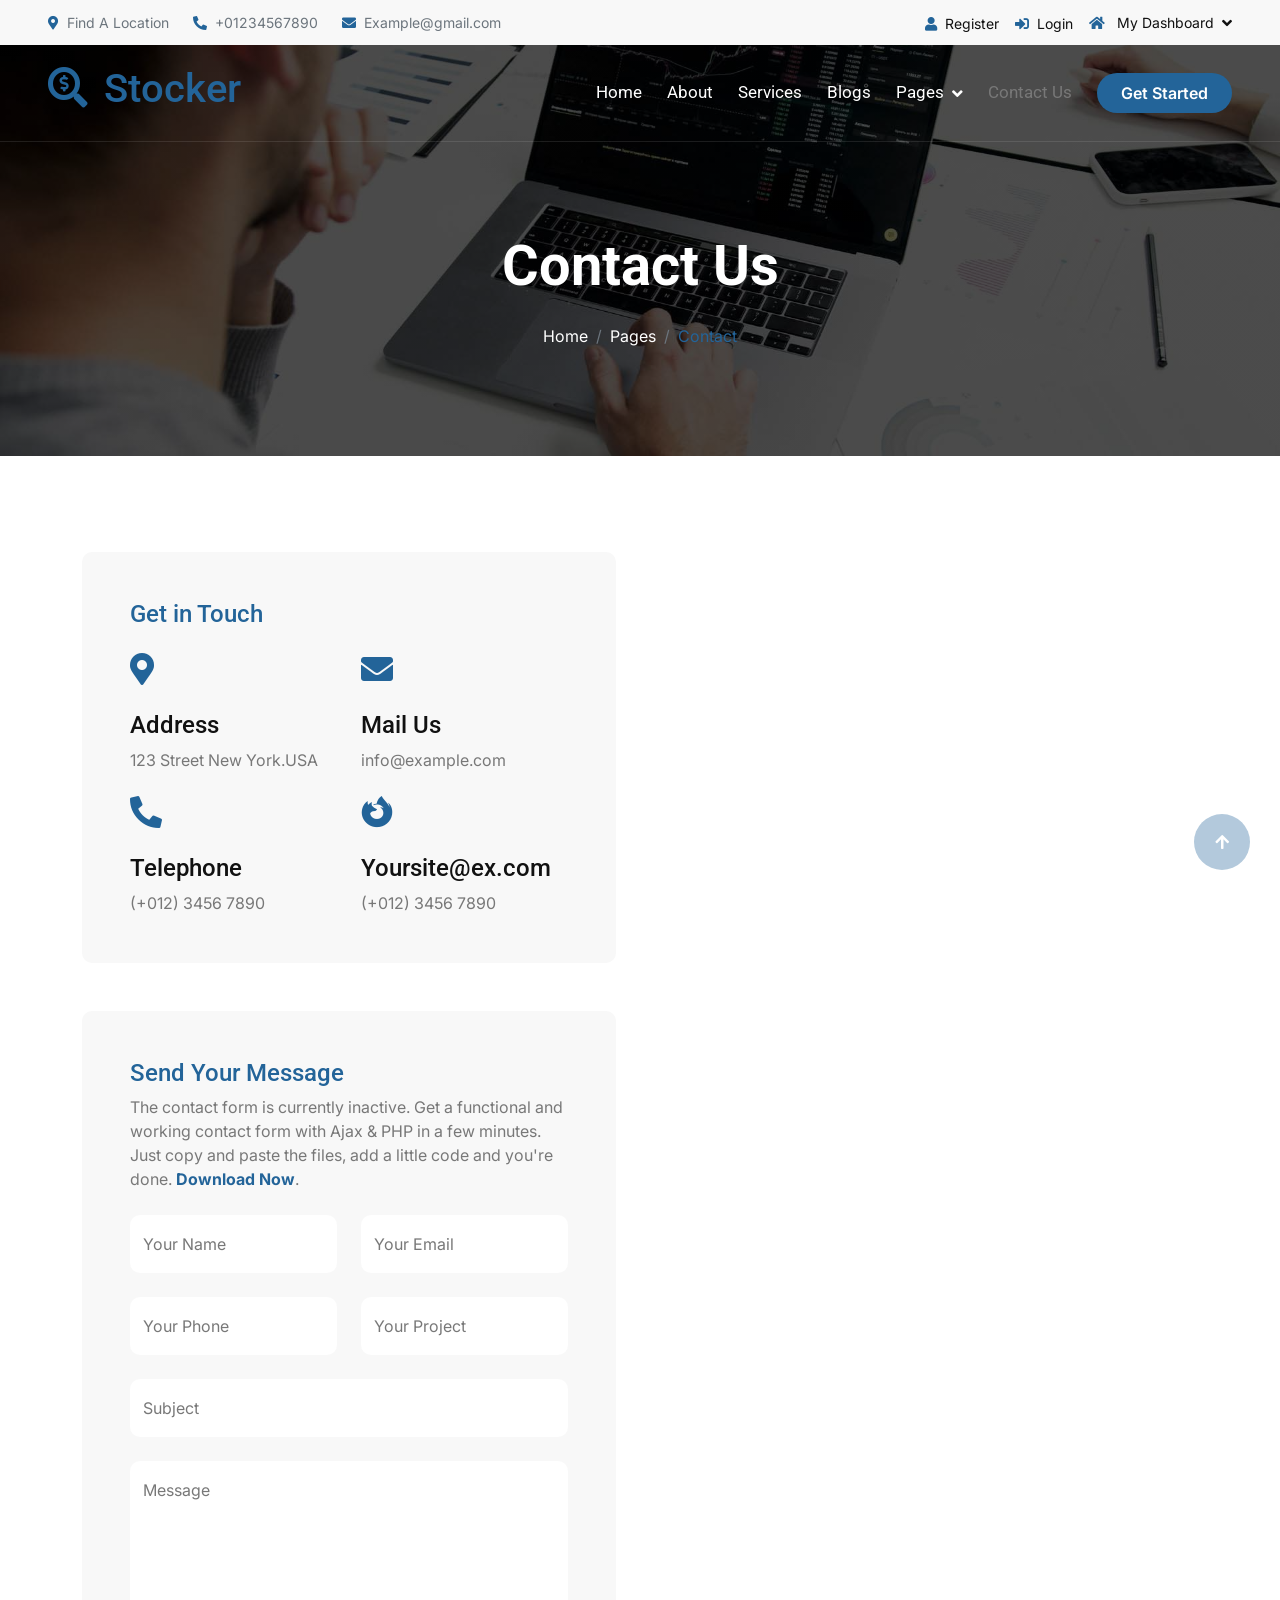
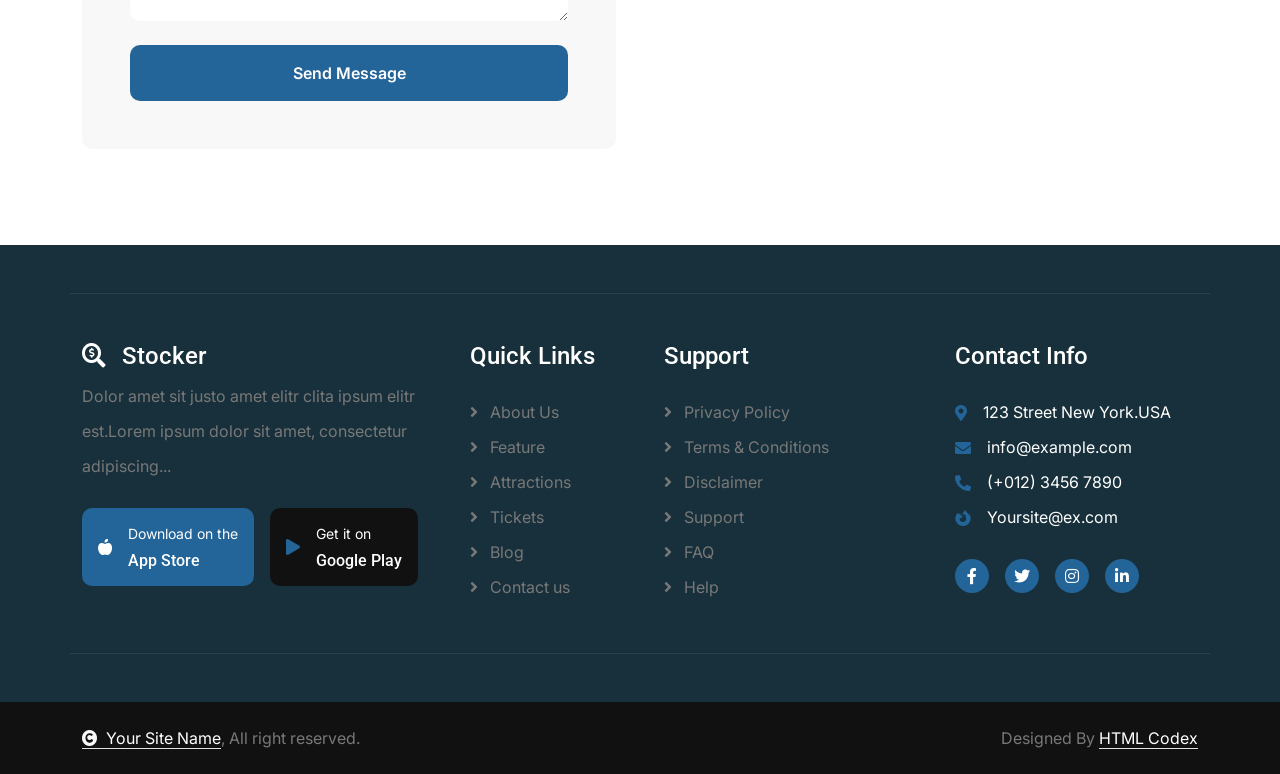
<file: insightafrica/contact.html>
<!DOCTYPE html>
<html lang="en">

    <head>
        <meta charset="utf-8">
        <title>Stocker - Stock Market Website Template</title>
        <meta content="width=device-width, initial-scale=1.0" name="viewport">
        <meta content="" name="keywords">
        <meta content="" name="description">

        <!-- Google Web Fonts -->
        <link rel="preconnect" href="https://fonts.googleapis.com">
        <link rel="preconnect" href="https://fonts.gstatic.com" crossorigin>
        <link href="https://fonts.googleapis.com/css2?family=Inter:wght@100..900&family=Roboto:wght@400;500;700;900&display=swap" rel="stylesheet"> 

        <!-- Icon Font Stylesheet -->
        <link rel="stylesheet" href="https://use.fontawesome.com/releases/v5.15.4/css/all.css"/>
        <link href="https://cdn.jsdelivr.net/npm/bootstrap-icons@1.4.1/font/bootstrap-icons.css" rel="stylesheet">

        <!-- Libraries Stylesheet -->
        <link href="lib/animate/animate.min.css" rel="stylesheet">
        <link href="lib/lightbox/css/lightbox.min.css" rel="stylesheet">
        <link href="lib/owlcarousel/assets/owl.carousel.min.css" rel="stylesheet">


        <!-- Customized Bootstrap Stylesheet -->
        <link href="css/bootstrap.min.css" rel="stylesheet">

        <!-- Template Stylesheet -->
        <link href="css/style.css" rel="stylesheet">
    </head>

    <body>

        <!-- Spinner Start -->
        <div id="spinner" class="show bg-white position-fixed translate-middle w-100 vh-100 top-50 start-50 d-flex align-items-center justify-content-center">
            <div class="spinner-border text-primary" style="width: 3rem; height: 3rem;" role="status">
                <span class="sr-only">Loading...</span>
            </div>
        </div>
        <!-- Spinner End -->

        <!-- Topbar Start -->
        <div class="container-fluid topbar bg-light px-5 d-none d-lg-block">
            <div class="row gx-0 align-items-center">
                <div class="col-lg-8 text-center text-lg-start mb-2 mb-lg-0">
                    <div class="d-flex flex-wrap">
                        <a href="#" class="text-muted small me-4"><i class="fas fa-map-marker-alt text-primary me-2"></i>Find A Location</a>
                        <a href="tel:+01234567890" class="text-muted small me-4"><i class="fas fa-phone-alt text-primary me-2"></i>+01234567890</a>
                        <a href="mailto:example@gmail.com" class="text-muted small me-0"><i class="fas fa-envelope text-primary me-2"></i>Example@gmail.com</a>
                    </div>
                </div>
                <div class="col-lg-4 text-center text-lg-end">
                    <div class="d-inline-flex align-items-center" style="height: 45px;">
                        <a href="#"><small class="me-3 text-dark"><i class="fa fa-user text-primary me-2"></i>Register</small></a>
                        <a href="#"><small class="me-3 text-dark"><i class="fa fa-sign-in-alt text-primary me-2"></i>Login</small></a>
                        <div class="dropdown">
                            <a href="#" class="dropdown-toggle text-dark" data-bs-toggle="dropdown"><small><i class="fa fa-home text-primary me-2"></i> My Dashboard</small></a>
                            <div class="dropdown-menu rounded">
                                <a href="#" class="dropdown-item"><i class="fas fa-user-alt me-2"></i> My Profile</a>
                                <a href="#" class="dropdown-item"><i class="fas fa-comment-alt me-2"></i> Inbox</a>
                                <a href="#" class="dropdown-item"><i class="fas fa-bell me-2"></i> Notifications</a>
                                <a href="#" class="dropdown-item"><i class="fas fa-cog me-2"></i> Account Settings</a>
                                <a href="#" class="dropdown-item"><i class="fas fa-power-off me-2"></i> Log Out</a>
                            </div>
                        </div>
                    </div>
                </div>
            </div>
        </div>
        <!-- Topbar End -->

        <!-- Navbar & Hero Start -->
        <div class="container-fluid position-relative p-0">
            <nav class="navbar navbar-expand-lg navbar-light px-4 px-lg-5 py-3 py-lg-0">
                <a href="" class="navbar-brand p-0">
                    <h1 class="text-primary"><i class="fas fa-search-dollar me-3"></i>Stocker</h1>
                    <!-- <img src="img/logo.png" alt="Logo"> -->
                </a>
                <button class="navbar-toggler" type="button" data-bs-toggle="collapse" data-bs-target="#navbarCollapse">
                    <span class="fa fa-bars"></span>
                </button>
                <div class="collapse navbar-collapse" id="navbarCollapse">
                    <div class="navbar-nav ms-auto py-0">
                        <a href="index.html" class="nav-item nav-link">Home</a>
                        <a href="about.html" class="nav-item nav-link">About</a>
                        <a href="service.html" class="nav-item nav-link">Services</a>
                        <a href="blog.html" class="nav-item nav-link">Blogs</a>
                        <div class="nav-item dropdown">
                            <a href="#" class="nav-link" data-bs-toggle="dropdown">
                                <span class="dropdown-toggle">Pages</span>
                            </a>
                            <div class="dropdown-menu m-0">
                                <a href="feature.html" class="dropdown-item">Our Features</a>
                                <a href="team.html" class="dropdown-item">Our team</a>
                                <a href="testimonial.html" class="dropdown-item">Testimonial</a>
                                <a href="offer.html" class="dropdown-item">Our offer</a>
                                <a href="FAQ.html" class="dropdown-item">FAQs</a>
                                <a href="404.html" class="dropdown-item">404 Page</a>
                            </div>
                        </div>
                        <a href="contact.html" class="nav-item nav-link active">Contact Us</a>
                    </div>
                    <a href="#" class="btn btn-primary rounded-pill py-2 px-4 my-3 my-lg-0 flex-shrink-0">Get Started</a>
                </div>
            </nav>

            <!-- Header Start -->
            <div class="container-fluid bg-breadcrumb">
                <div class="container text-center py-5" style="max-width: 900px;">
                    <h4 class="text-white display-4 mb-4 wow fadeInDown" data-wow-delay="0.1s">Contact Us</h4>
                    <ol class="breadcrumb d-flex justify-content-center mb-0 wow fadeInDown" data-wow-delay="0.3s">
                        <li class="breadcrumb-item"><a href="index.html">Home</a></li>
                        <li class="breadcrumb-item"><a href="#">Pages</a></li>
                        <li class="breadcrumb-item active text-primary">Contact</li>
                    </ol>    
                </div>
            </div>
            <!-- Header End -->
        </div>
        <!-- Navbar & Hero End -->

        <!-- Contact Start -->
        <div class="container-fluid contact py-5">
            <div class="container py-5">
                <div class="row g-5">
                    <div class="col-xl-6">
                        <div class="wow fadeInUp" data-wow-delay="0.2s">
                            <div class="bg-light rounded p-5 mb-5">
                                <h4 class="text-primary mb-4">Get in Touch</h4>
                                <div class="row g-4">
                                    <div class="col-md-6">
                                        <div class="contact-add-item">
                                            <div class="contact-icon text-primary mb-4">
                                                <i class="fas fa-map-marker-alt fa-2x"></i>
                                            </div>
                                            <div>
                                                <h4>Address</h4>
                                                <p class="mb-0">123 Street New York.USA</p>
                                            </div>
                                        </div>
                                    </div>
                                    <div class="col-md-6">
                                        <div class="contact-add-item">
                                            <div class="contact-icon text-primary mb-4">
                                                <i class="fas fa-envelope fa-2x"></i>
                                            </div>
                                            <div>
                                                <h4>Mail Us</h4>
                                                <p class="mb-0">info@example.com</p>
                                            </div>
                                        </div>
                                    </div>
                                    <div class="col-md-6">
                                        <div class="contact-add-item">
                                            <div class="contact-icon text-primary mb-4">
                                                <i class="fa fa-phone-alt fa-2x"></i>
                                            </div>
                                            <div>
                                                <h4>Telephone</h4>
                                                <p class="mb-0">(+012) 3456 7890</p>
                                            </div>
                                        </div>
                                    </div>
                                    <div class="col-md-6">
                                        <div class="contact-add-item">
                                            <div class="contact-icon text-primary mb-4">
                                                <i class="fab fa-firefox-browser fa-2x"></i>
                                            </div>
                                            <div>
                                                <h4>Yoursite@ex.com</h4>
                                                <p class="mb-0">(+012) 3456 7890</p>
                                            </div>
                                        </div>
                                    </div>
                                </div>
                            </div>
                            <div class="bg-light p-5 rounded h-100 wow fadeInUp" data-wow-delay="0.2s">
                                <h4 class="text-primary">Send Your Message</h4>
                                <p class="mb-4">The contact form is currently inactive. Get a functional and working contact form with Ajax & PHP in a few minutes. Just copy and paste the files, add a little code and you're done. <a class="text-primary fw-bold" href="https://htmlcodex.com/contact-form">Download Now</a>.</p>
                                <form>
                                    <div class="row g-4">
                                        <div class="col-lg-12 col-xl-6">
                                            <div class="form-floating">
                                                <input type="text" class="form-control border-0" id="name" placeholder="Your Name">
                                                <label for="name">Your Name</label>
                                            </div>
                                        </div>
                                        <div class="col-lg-12 col-xl-6">
                                            <div class="form-floating">
                                                <input type="email" class="form-control border-0" id="email" placeholder="Your Email">
                                                <label for="email">Your Email</label>
                                            </div>
                                        </div>
                                        <div class="col-lg-12 col-xl-6">
                                            <div class="form-floating">
                                                <input type="phone" class="form-control border-0" id="phone" placeholder="Phone">
                                                <label for="phone">Your Phone</label>
                                            </div>
                                        </div>
                                        <div class="col-lg-12 col-xl-6">
                                            <div class="form-floating">
                                                <input type="text" class="form-control border-0" id="project" placeholder="Project">
                                                <label for="project">Your Project</label>
                                            </div>
                                        </div>
                                        <div class="col-12">
                                            <div class="form-floating">
                                                <input type="text" class="form-control border-0" id="subject" placeholder="Subject">
                                                <label for="subject">Subject</label>
                                            </div>
                                        </div>
                                        <div class="col-12">
                                            <div class="form-floating">
                                                <textarea class="form-control border-0" placeholder="Leave a message here" id="message" style="height: 160px"></textarea>
                                                <label for="message">Message</label>
                                            </div>

                                        </div>
                                        <div class="col-12">
                                            <button class="btn btn-primary w-100 py-3">Send Message</button>
                                        </div>
                                    </div>
                                </form>
                            </div>
                        </div>
                    </div>
                    <div class="col-xl-6 wow fadeInRight" data-wow-delay="0.2s">
                        <div class="rounded h-100">
                            <iframe class="rounded h-100 w-100" 
                            style="height: 400px;" src="https://www.google.com/maps/embed?pb=!1m18!1m12!1m3!1d387191.33750346623!2d-73.97968099999999!3d40.6974881!2m3!1f0!2f0!3f0!3m2!1i1024!2i768!4f13.1!3m3!1m2!1s0x89c24fa5d33f083b%3A0xc80b8f06e177fe62!2sNew%20York%2C%20NY%2C%20USA!5e0!3m2!1sen!2sbd!4v1694259649153!5m2!1sen!2sbd" 
                            loading="lazy" referrerpolicy="no-referrer-when-downgrade"></iframe>
                        </div>
                    </div>
                </div>
            </div>
        </div>
        <!-- Contact End -->

        <!-- Footer Start -->
        <div class="container-fluid footer py-5 wow fadeIn" data-wow-delay="0.2s">
            <div class="container py-5 border-start-0 border-end-0" style="border: 1px solid; border-color: rgb(255, 255, 255, 0.08);">
                <div class="row g-5">
                    <div class="col-md-6 col-lg-6 col-xl-4">
                        <div class="footer-item">
                            <a href="index.html" class="p-0">
                                <h4 class="text-white"><i class="fas fa-search-dollar me-3"></i>Stocker</h4>
                                <!-- <img src="img/logo.png" alt="Logo"> -->
                            </a>
                            <p class="mb-4">Dolor amet sit justo amet elitr clita ipsum elitr est.Lorem ipsum dolor sit amet, consectetur adipiscing...</p>
                            <div class="d-flex">
                                <a href="#" class="bg-primary d-flex rounded align-items-center py-2 px-3 me-2">
                                    <i class="fas fa-apple-alt text-white"></i>
                                    <div class="ms-3">
                                        <small class="text-white">Download on the</small>
                                        <h6 class="text-white">App Store</h6>
                                    </div>
                                </a>
                                <a href="#" class="bg-dark d-flex rounded align-items-center py-2 px-3 ms-2">
                                    <i class="fas fa-play text-primary"></i>
                                    <div class="ms-3">
                                        <small class="text-white">Get it on</small>
                                        <h6 class="text-white">Google Play</h6>
                                    </div>
                                </a>
                            </div>
                        </div>
                    </div>
                    <div class="col-md-6 col-lg-6 col-xl-2">
                        <div class="footer-item">
                            <h4 class="text-white mb-4">Quick Links</h4>
                            <a href="#"><i class="fas fa-angle-right me-2"></i> About Us</a>
                            <a href="#"><i class="fas fa-angle-right me-2"></i> Feature</a>
                            <a href="#"><i class="fas fa-angle-right me-2"></i> Attractions</a>
                            <a href="#"><i class="fas fa-angle-right me-2"></i> Tickets</a>
                            <a href="#"><i class="fas fa-angle-right me-2"></i> Blog</a>
                            <a href="#"><i class="fas fa-angle-right me-2"></i> Contact us</a>
                        </div>
                    </div>
                    <div class="col-md-6 col-lg-6 col-xl-3">
                        <div class="footer-item">
                            <h4 class="text-white mb-4">Support</h4>
                            <a href="#"><i class="fas fa-angle-right me-2"></i> Privacy Policy</a>
                            <a href="#"><i class="fas fa-angle-right me-2"></i> Terms & Conditions</a>
                            <a href="#"><i class="fas fa-angle-right me-2"></i> Disclaimer</a>
                            <a href="#"><i class="fas fa-angle-right me-2"></i> Support</a>
                            <a href="#"><i class="fas fa-angle-right me-2"></i> FAQ</a>
                            <a href="#"><i class="fas fa-angle-right me-2"></i> Help</a>
                        </div>
                    </div>
                    <div class="col-md-6 col-lg-6 col-xl-3">
                        <div class="footer-item">
                            <h4 class="text-white mb-4">Contact Info</h4>
                            <div class="d-flex align-items-center">
                                <i class="fas fa-map-marker-alt text-primary me-3"></i>
                                <p class="text-white mb-0">123 Street New York.USA</p>
                            </div>
                            <div class="d-flex align-items-center">
                                <i class="fas fa-envelope text-primary me-3"></i>
                                <p class="text-white mb-0">info@example.com</p>
                            </div>
                            <div class="d-flex align-items-center">
                                <i class="fa fa-phone-alt text-primary me-3"></i>
                                <p class="text-white mb-0">(+012) 3456 7890</p>
                            </div>
                            <div class="d-flex align-items-center mb-4">
                                <i class="fab fa-firefox-browser text-primary me-3"></i>
                                <p class="text-white mb-0">Yoursite@ex.com</p>
                            </div>
                            <div class="d-flex">
                                <a class="btn btn-primary btn-sm-square rounded-circle me-3" href="#"><i class="fab fa-facebook-f text-white"></i></a>
                                <a class="btn btn-primary btn-sm-square rounded-circle me-3" href="#"><i class="fab fa-twitter text-white"></i></a>
                                <a class="btn btn-primary btn-sm-square rounded-circle me-3" href="#"><i class="fab fa-instagram text-white"></i></a>
                                <a class="btn btn-primary btn-sm-square rounded-circle me-0" href="#"><i class="fab fa-linkedin-in text-white"></i></a>
                            </div>
                        </div>
                    </div>
                </div>
            </div>
        </div>
        <!-- Footer End -->
        
        <!-- Copyright Start -->
        <div class="container-fluid copyright py-4">
            <div class="container">
                <div class="row g-4 align-items-center">
                    <div class="col-md-6 text-center text-md-start mb-md-0">
                        <span class="text-body"><a href="#" class="border-bottom text-white"><i class="fas fa-copyright text-light me-2"></i>Your Site Name</a>, All right reserved.</span>
                    </div>
                    <div class="col-md-6 text-center text-md-end text-body">
                        <!--/*** This template is free as long as you keep the below author’s credit link/attribution link/backlink. ***/-->
                        <!--/*** If you'd like to use the template without the below author’s credit link/attribution link/backlink, ***/-->
                        <!--/*** you can purchase the Credit Removal License from "https://htmlcodex.com/credit-removal". ***/-->
                        Designed By <a class="border-bottom text-white" href="https://htmlcodex.com">HTML Codex</a>
                    </div>
                </div>
            </div>
        </div>
        <!-- Copyright End -->


        <!-- Back to Top -->
        <a href="#" class="btn btn-primary btn-lg-square rounded-circle back-to-top"><i class="fa fa-arrow-up"></i></a>   

        
        <!-- JavaScript Libraries -->
        <script src="https://ajax.googleapis.com/ajax/libs/jquery/3.6.4/jquery.min.js"></script>
        <script src="https://cdn.jsdelivr.net/npm/bootstrap@5.0.0/dist/js/bootstrap.bundle.min.js"></script>
        <script src="lib/wow/wow.min.js"></script>
        <script src="lib/easing/easing.min.js"></script>
        <script src="lib/waypoints/waypoints.min.js"></script>
        <script src="lib/counterup/counterup.min.js"></script>
        <script src="lib/lightbox/js/lightbox.min.js"></script>
        <script src="lib/owlcarousel/owl.carousel.min.js"></script>
        

        <!-- Template Javascript -->
        <script src="js/main.js"></script>
    </body>

</html>
</file>
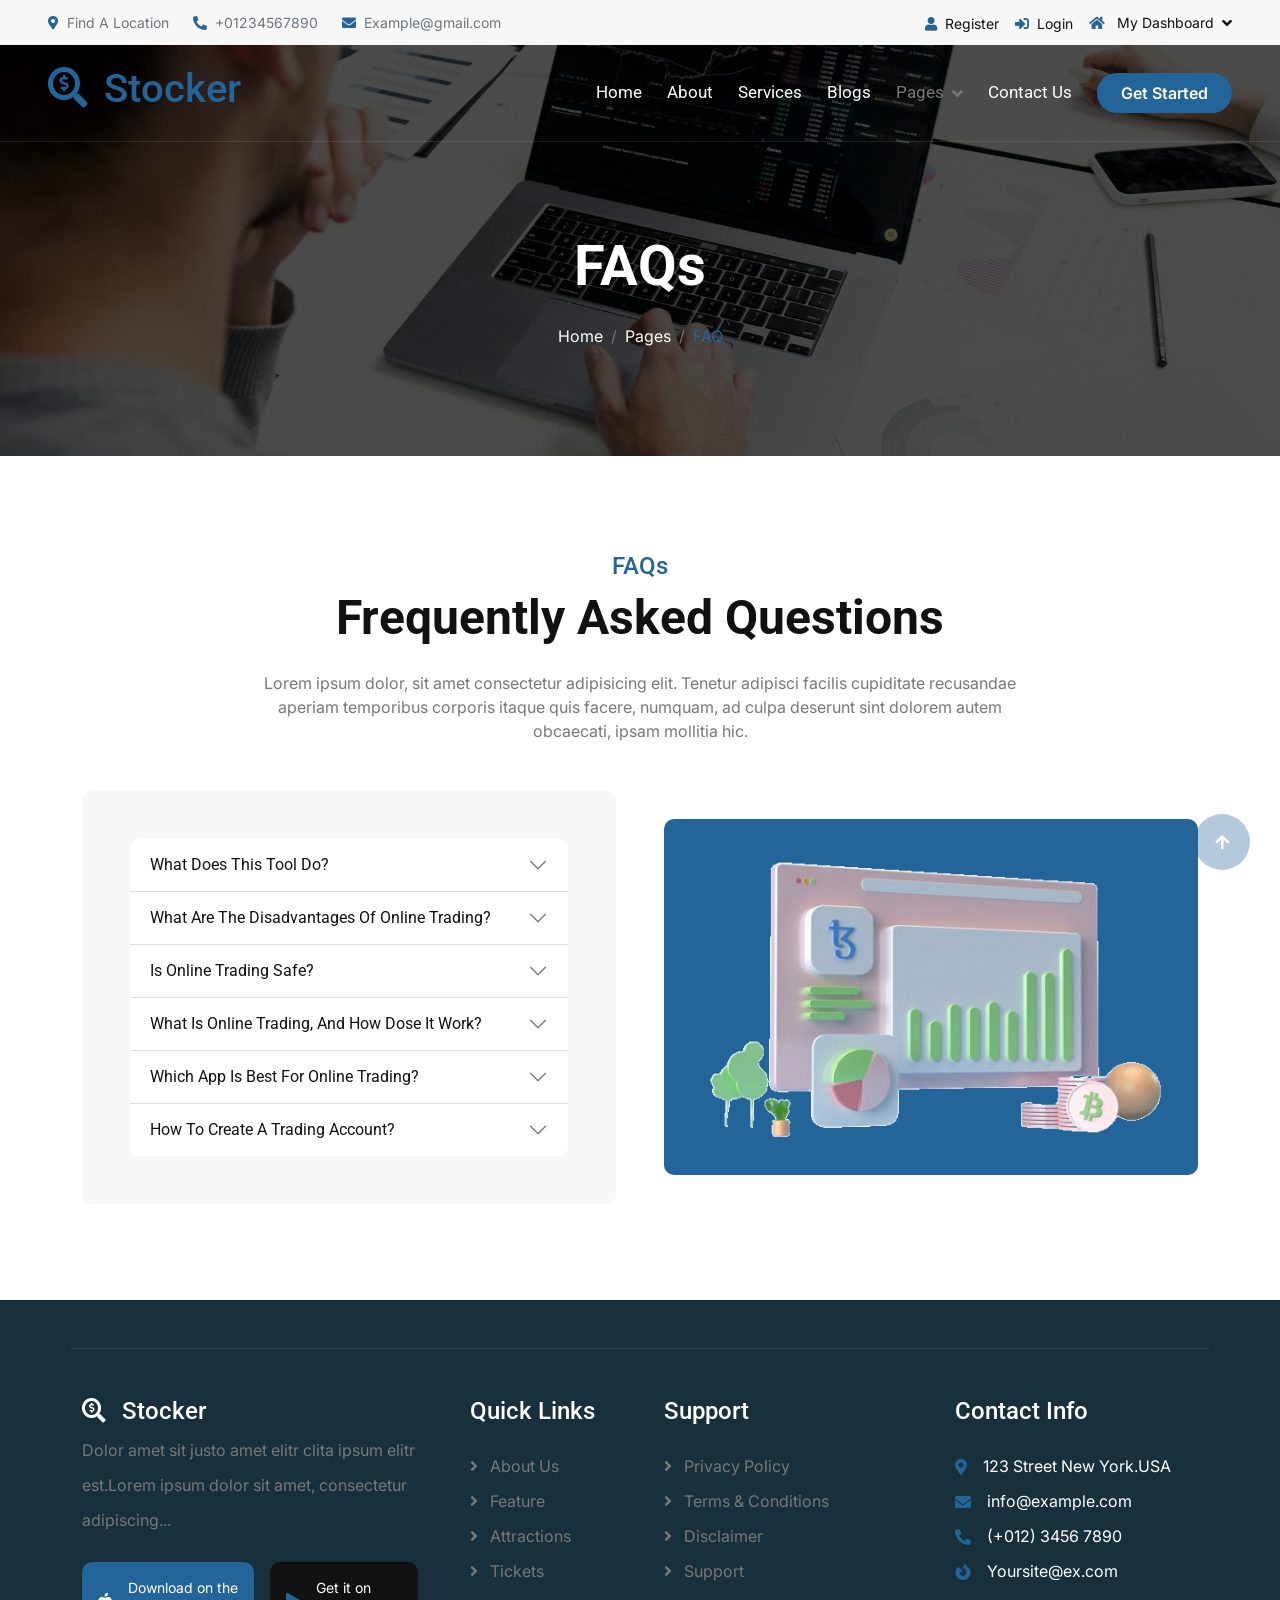
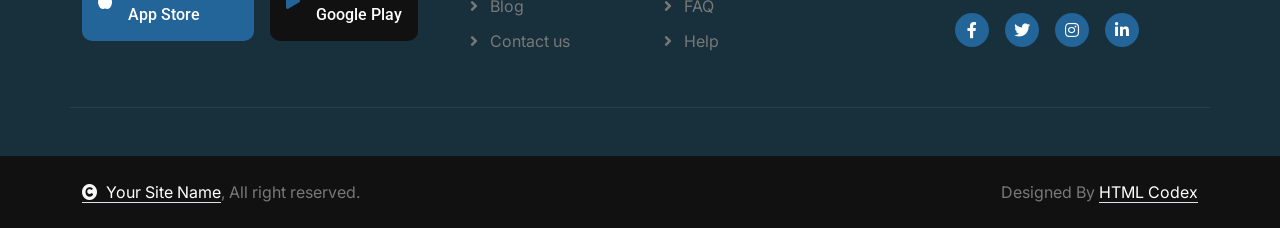
<file: insightafrica/FAQ.html>
<!DOCTYPE html>
<html lang="en">

    <head>
        <meta charset="utf-8">
        <title>Stocker - Stock Market Website Template</title>
        <meta content="width=device-width, initial-scale=1.0" name="viewport">
        <meta content="" name="keywords">
        <meta content="" name="description">

        <!-- Google Web Fonts -->
        <link rel="preconnect" href="https://fonts.googleapis.com">
        <link rel="preconnect" href="https://fonts.gstatic.com" crossorigin>
        <link href="https://fonts.googleapis.com/css2?family=Inter:wght@100..900&family=Roboto:wght@400;500;700;900&display=swap" rel="stylesheet"> 

        <!-- Icon Font Stylesheet -->
        <link rel="stylesheet" href="https://use.fontawesome.com/releases/v5.15.4/css/all.css"/>
        <link href="https://cdn.jsdelivr.net/npm/bootstrap-icons@1.4.1/font/bootstrap-icons.css" rel="stylesheet">

        <!-- Libraries Stylesheet -->
        <link href="lib/animate/animate.min.css" rel="stylesheet">
        <link href="lib/lightbox/css/lightbox.min.css" rel="stylesheet">
        <link href="lib/owlcarousel/assets/owl.carousel.min.css" rel="stylesheet">


        <!-- Customized Bootstrap Stylesheet -->
        <link href="css/bootstrap.min.css" rel="stylesheet">

        <!-- Template Stylesheet -->
        <link href="css/style.css" rel="stylesheet">
    </head>

    <body>

        <!-- Spinner Start -->
        <div id="spinner" class="show bg-white position-fixed translate-middle w-100 vh-100 top-50 start-50 d-flex align-items-center justify-content-center">
            <div class="spinner-border text-primary" style="width: 3rem; height: 3rem;" role="status">
                <span class="sr-only">Loading...</span>
            </div>
        </div>
        <!-- Spinner End -->

        <!-- Topbar Start -->
        <div class="container-fluid topbar bg-light px-5 d-none d-lg-block">
            <div class="row gx-0 align-items-center">
                <div class="col-lg-8 text-center text-lg-start mb-2 mb-lg-0">
                    <div class="d-flex flex-wrap">
                        <a href="#" class="text-muted small me-4"><i class="fas fa-map-marker-alt text-primary me-2"></i>Find A Location</a>
                        <a href="tel:+01234567890" class="text-muted small me-4"><i class="fas fa-phone-alt text-primary me-2"></i>+01234567890</a>
                        <a href="mailto:example@gmail.com" class="text-muted small me-0"><i class="fas fa-envelope text-primary me-2"></i>Example@gmail.com</a>
                    </div>
                </div>
                <div class="col-lg-4 text-center text-lg-end">
                    <div class="d-inline-flex align-items-center" style="height: 45px;">
                        <a href="#"><small class="me-3 text-dark"><i class="fa fa-user text-primary me-2"></i>Register</small></a>
                        <a href="#"><small class="me-3 text-dark"><i class="fa fa-sign-in-alt text-primary me-2"></i>Login</small></a>
                        <div class="dropdown">
                            <a href="#" class="dropdown-toggle text-dark" data-bs-toggle="dropdown"><small><i class="fa fa-home text-primary me-2"></i> My Dashboard</small></a>
                            <div class="dropdown-menu rounded">
                                <a href="#" class="dropdown-item"><i class="fas fa-user-alt me-2"></i> My Profile</a>
                                <a href="#" class="dropdown-item"><i class="fas fa-comment-alt me-2"></i> Inbox</a>
                                <a href="#" class="dropdown-item"><i class="fas fa-bell me-2"></i> Notifications</a>
                                <a href="#" class="dropdown-item"><i class="fas fa-cog me-2"></i> Account Settings</a>
                                <a href="#" class="dropdown-item"><i class="fas fa-power-off me-2"></i> Log Out</a>
                            </div>
                        </div>
                    </div>
                </div>
            </div>
        </div>
        <!-- Topbar End -->

        <!-- Navbar & Hero Start -->
        <div class="container-fluid position-relative p-0">
            <nav class="navbar navbar-expand-lg navbar-light px-4 px-lg-5 py-3 py-lg-0">
                <a href="" class="navbar-brand p-0">
                    <h1 class="text-primary"><i class="fas fa-search-dollar me-3"></i>Stocker</h1>
                    <!-- <img src="img/logo.png" alt="Logo"> -->
                </a>
                <button class="navbar-toggler" type="button" data-bs-toggle="collapse" data-bs-target="#navbarCollapse">
                    <span class="fa fa-bars"></span>
                </button>
                <div class="collapse navbar-collapse" id="navbarCollapse">
                    <div class="navbar-nav ms-auto py-0">
                        <a href="index.html" class="nav-item nav-link">Home</a>
                        <a href="about.html" class="nav-item nav-link">About</a>
                        <a href="service.html" class="nav-item nav-link">Services</a>
                        <a href="blog.html" class="nav-item nav-link">Blogs</a>
                        <div class="nav-item dropdown">
                            <a href="#" class="nav-link active" data-bs-toggle="dropdown">
                                <span class="dropdown-toggle">Pages</span>
                            </a>
                            <div class="dropdown-menu m-0">
                                <a href="feature.html" class="dropdown-item">Our Features</a>
                                <a href="team.html" class="dropdown-item">Our team</a>
                                <a href="testimonial.html" class="dropdown-item">Testimonial</a>
                                <a href="offer.html" class="dropdown-item">Our offer</a>
                                <a href="FAQ.html" class="dropdown-item active">FAQs</a>
                                <a href="404.html" class="dropdown-item">404 Page</a>
                            </div>
                        </div>
                        <a href="contact.html" class="nav-item nav-link">Contact Us</a>
                    </div>
                    <a href="#" class="btn btn-primary rounded-pill py-2 px-4 my-3 my-lg-0 flex-shrink-0">Get Started</a>
                </div>
            </nav>

            <!-- Header Start -->
            <div class="container-fluid bg-breadcrumb">
                <div class="container text-center py-5" style="max-width: 900px;">
                    <h4 class="text-white display-4 mb-4 wow fadeInDown" data-wow-delay="0.1s">FAQs</h4>
                    <ol class="breadcrumb d-flex justify-content-center mb-0 wow fadeInDown" data-wow-delay="0.3s">
                        <li class="breadcrumb-item"><a href="index.html">Home</a></li>
                        <li class="breadcrumb-item"><a href="#">Pages</a></li>
                        <li class="breadcrumb-item active text-primary">FAQ</li>
                    </ol>    
                </div>
            </div>
            <!-- Header End -->
        </div>
        <!-- Navbar & Hero End -->


        <!-- FAQs Start -->
        <div class="container-fluid faq-section py-5">
            <div class="container py-5 overflow-hidden">
                <div class="text-center mx-auto pb-5 wow fadeInUp" data-wow-delay="0.2s" style="max-width: 800px;">
                    <h4 class="text-primary">FAQs</h4>
                    <h1 class="display-5 mb-4">Frequently Asked Questions</h1>
                    <p class="mb-0">Lorem ipsum dolor, sit amet consectetur adipisicing elit. Tenetur adipisci facilis cupiditate recusandae aperiam temporibus corporis itaque quis facere, numquam, ad culpa deserunt sint dolorem autem obcaecati, ipsam mollitia hic.
                    </p>
                </div>
                <div class="row g-5 align-items-center">
                    <div class="col-lg-6 wow fadeInLeft" data-wow-delay="0.2s">
                        <div class="accordion accordion-flush bg-light rounded p-5" id="accordionFlushSection">
                            <div class="accordion-item rounded-top">
                                <h2 class="accordion-header" id="flush-headingOne">
                                    <button class="accordion-button collapsed rounded-top" type="button" data-bs-toggle="collapse" data-bs-target="#flush-collapseOne" aria-expanded="false" aria-controls="flush-collapseOne">
                                    What Does This Tool Do?
                                    </button>
                                </h2>
                                <div id="flush-collapseOne" class="accordion-collapse collapse" aria-labelledby="flush-headingOne" data-bs-parent="#accordionFlushSection">
                                    <div class="accordion-body">Placeholder content for this accordion, which is intended to demonstrate the <code>.accordion-flush</code> class. This is the first item's accordion body.</div>
                                </div>
                            </div>
                            <div class="accordion-item">
                                <h2 class="accordion-header" id="flush-headingTwo">
                                    <button class="accordion-button collapsed" type="button" data-bs-toggle="collapse" data-bs-target="#flush-collapseTwo" aria-expanded="false" aria-controls="flush-collapseTwo">
                                    What Are The Disadvantages Of Online Trading?
                                    </button>
                                </h2>
                                <div id="flush-collapseTwo" class="accordion-collapse collapse" aria-labelledby="flush-headingTwo" data-bs-parent="#accordionFlushSection">
                                    <div class="accordion-body">Placeholder content for this accordion, which is intended to demonstrate the <code>.accordion-flush</code> class. This is the second item's accordion body. Let's imagine this being filled with some actual content.</div>
                                </div>
                            </div>
                            <div class="accordion-item">
                                <h2 class="accordion-header" id="flush-headingThree">
                                    <button class="accordion-button collapsed" type="button" data-bs-toggle="collapse" data-bs-target="#flush-collapseThree" aria-expanded="false" aria-controls="flush-collapseThree">
                                    Is Online Trading Safe?
                                    </button>
                                </h2>
                                <div id="flush-collapseThree" class="accordion-collapse collapse" aria-labelledby="flush-headingThree" data-bs-parent="#accordionFlushSection">
                                    <div class="accordion-body">Placeholder content for this accordion, which is intended to demonstrate the <code>.accordion-flush</code> class. This is the second item's accordion body. Let's imagine this being filled with some actual content.</div>
                                </div>
                            </div>
                            <div class="accordion-item">
                                <h2 class="accordion-header" id="flush-headingFour">
                                    <button class="accordion-button collapsed" type="button" data-bs-toggle="collapse" data-bs-target="#flush-collapseFour" aria-expanded="false" aria-controls="flush-collapseFour">
                                    What Is Online Trading, And How Dose It Work?
                                    </button>
                                </h2>
                                <div id="flush-collapseFour" class="accordion-collapse collapse" aria-labelledby="flush-headingFour" data-bs-parent="#accordionFlushSection">
                                    <div class="accordion-body">Placeholder content for this accordion, which is intended to demonstrate the <code>.accordion-flush</code> class. This is the second item's accordion body. Let's imagine this being filled with some actual content.</div>
                                </div>
                            </div>
                            <div class="accordion-item">
                                <h2 class="accordion-header" id="flush-headingFive">
                                    <button class="accordion-button collapsed" type="button" data-bs-toggle="collapse" data-bs-target="#flush-collapseFive" aria-expanded="false" aria-controls="flush-collapseFive">
                                    Which App Is Best For Online Trading?
                                    </button>
                                </h2>
                                <div id="flush-collapseFive" class="accordion-collapse collapse" aria-labelledby="flush-headingFive" data-bs-parent="#accordionFlushSection">
                                    <div class="accordion-body">Placeholder content for this accordion, which is intended to demonstrate the <code>.accordion-flush</code> class. This is the second item's accordion body. Let's imagine this being filled with some actual content.</div>
                                </div>
                            </div>
                            <div class="accordion-item rounded-bottom">
                                <h2 class="accordion-header" id="flush-headingSix">
                                    <button class="accordion-button collapsed" type="button" data-bs-toggle="collapse" data-bs-target="#flush-collapseSix" aria-expanded="false" aria-controls="flush-collapseSix">
                                    How To Create A Trading Account?
                                    </button>
                                </h2>
                                <div id="flush-collapseSix" class="accordion-collapse collapse" aria-labelledby="flush-headingSix" data-bs-parent="#accordionFlushSection">
                                    <div class="accordion-body">Placeholder content for this accordion, which is intended to demonstrate the <code>.accordion-flush</code> class. This is the third item's accordion body. Nothing more exciting happening here in terms of content, but just filling up the space to make it look, at least at first glance, a bit more representative of how this would look in a real-world application.</div>
                                </div>
                            </div>
                        </div>
                    </div>
                    <div class="col-lg-6 wow fadeInRight" data-wow-delay="0.2s">
                        <div class="bg-primary rounded">
                            <img src="img/about-2.png" class="img-fluid w-100" alt="">
                        </div>
                    </div>
                </div>
            </div>
        </div>
        <!-- FAQs End -->

        <!-- Footer Start -->
        <div class="container-fluid footer py-5 wow fadeIn" data-wow-delay="0.2s">
            <div class="container py-5 border-start-0 border-end-0" style="border: 1px solid; border-color: rgb(255, 255, 255, 0.08);">
                <div class="row g-5">
                    <div class="col-md-6 col-lg-6 col-xl-4">
                        <div class="footer-item">
                            <a href="index.html" class="p-0">
                                <h4 class="text-white"><i class="fas fa-search-dollar me-3"></i>Stocker</h4>
                                <!-- <img src="img/logo.png" alt="Logo"> -->
                            </a>
                            <p class="mb-4">Dolor amet sit justo amet elitr clita ipsum elitr est.Lorem ipsum dolor sit amet, consectetur adipiscing...</p>
                            <div class="d-flex">
                                <a href="#" class="bg-primary d-flex rounded align-items-center py-2 px-3 me-2">
                                    <i class="fas fa-apple-alt text-white"></i>
                                    <div class="ms-3">
                                        <small class="text-white">Download on the</small>
                                        <h6 class="text-white">App Store</h6>
                                    </div>
                                </a>
                                <a href="#" class="bg-dark d-flex rounded align-items-center py-2 px-3 ms-2">
                                    <i class="fas fa-play text-primary"></i>
                                    <div class="ms-3">
                                        <small class="text-white">Get it on</small>
                                        <h6 class="text-white">Google Play</h6>
                                    </div>
                                </a>
                            </div>
                        </div>
                    </div>
                    <div class="col-md-6 col-lg-6 col-xl-2">
                        <div class="footer-item">
                            <h4 class="text-white mb-4">Quick Links</h4>
                            <a href="#"><i class="fas fa-angle-right me-2"></i> About Us</a>
                            <a href="#"><i class="fas fa-angle-right me-2"></i> Feature</a>
                            <a href="#"><i class="fas fa-angle-right me-2"></i> Attractions</a>
                            <a href="#"><i class="fas fa-angle-right me-2"></i> Tickets</a>
                            <a href="#"><i class="fas fa-angle-right me-2"></i> Blog</a>
                            <a href="#"><i class="fas fa-angle-right me-2"></i> Contact us</a>
                        </div>
                    </div>
                    <div class="col-md-6 col-lg-6 col-xl-3">
                        <div class="footer-item">
                            <h4 class="text-white mb-4">Support</h4>
                            <a href="#"><i class="fas fa-angle-right me-2"></i> Privacy Policy</a>
                            <a href="#"><i class="fas fa-angle-right me-2"></i> Terms & Conditions</a>
                            <a href="#"><i class="fas fa-angle-right me-2"></i> Disclaimer</a>
                            <a href="#"><i class="fas fa-angle-right me-2"></i> Support</a>
                            <a href="#"><i class="fas fa-angle-right me-2"></i> FAQ</a>
                            <a href="#"><i class="fas fa-angle-right me-2"></i> Help</a>
                        </div>
                    </div>
                    <div class="col-md-6 col-lg-6 col-xl-3">
                        <div class="footer-item">
                            <h4 class="text-white mb-4">Contact Info</h4>
                            <div class="d-flex align-items-center">
                                <i class="fas fa-map-marker-alt text-primary me-3"></i>
                                <p class="text-white mb-0">123 Street New York.USA</p>
                            </div>
                            <div class="d-flex align-items-center">
                                <i class="fas fa-envelope text-primary me-3"></i>
                                <p class="text-white mb-0">info@example.com</p>
                            </div>
                            <div class="d-flex align-items-center">
                                <i class="fa fa-phone-alt text-primary me-3"></i>
                                <p class="text-white mb-0">(+012) 3456 7890</p>
                            </div>
                            <div class="d-flex align-items-center mb-4">
                                <i class="fab fa-firefox-browser text-primary me-3"></i>
                                <p class="text-white mb-0">Yoursite@ex.com</p>
                            </div>
                            <div class="d-flex">
                                <a class="btn btn-primary btn-sm-square rounded-circle me-3" href="#"><i class="fab fa-facebook-f text-white"></i></a>
                                <a class="btn btn-primary btn-sm-square rounded-circle me-3" href="#"><i class="fab fa-twitter text-white"></i></a>
                                <a class="btn btn-primary btn-sm-square rounded-circle me-3" href="#"><i class="fab fa-instagram text-white"></i></a>
                                <a class="btn btn-primary btn-sm-square rounded-circle me-0" href="#"><i class="fab fa-linkedin-in text-white"></i></a>
                            </div>
                        </div>
                    </div>
                </div>
            </div>
        </div>
        <!-- Footer End -->
        
        <!-- Copyright Start -->
        <div class="container-fluid copyright py-4">
            <div class="container">
                <div class="row g-4 align-items-center">
                    <div class="col-md-6 text-center text-md-start mb-md-0">
                        <span class="text-body"><a href="#" class="border-bottom text-white"><i class="fas fa-copyright text-light me-2"></i>Your Site Name</a>, All right reserved.</span>
                    </div>
                    <div class="col-md-6 text-center text-md-end text-body">
                        <!--/*** This template is free as long as you keep the below author’s credit link/attribution link/backlink. ***/-->
                        <!--/*** If you'd like to use the template without the below author’s credit link/attribution link/backlink, ***/-->
                        <!--/*** you can purchase the Credit Removal License from "https://htmlcodex.com/credit-removal". ***/-->
                        Designed By <a class="border-bottom text-white" href="https://htmlcodex.com">HTML Codex</a>
                    </div>
                </div>
            </div>
        </div>
        <!-- Copyright End -->


        <!-- Back to Top -->
        <a href="#" class="btn btn-primary btn-lg-square rounded-circle back-to-top"><i class="fa fa-arrow-up"></i></a>   

        
        <!-- JavaScript Libraries -->
        <script src="https://ajax.googleapis.com/ajax/libs/jquery/3.6.4/jquery.min.js"></script>
        <script src="https://cdn.jsdelivr.net/npm/bootstrap@5.0.0/dist/js/bootstrap.bundle.min.js"></script>
        <script src="lib/wow/wow.min.js"></script>
        <script src="lib/easing/easing.min.js"></script>
        <script src="lib/waypoints/waypoints.min.js"></script>
        <script src="lib/counterup/counterup.min.js"></script>
        <script src="lib/lightbox/js/lightbox.min.js"></script>
        <script src="lib/owlcarousel/owl.carousel.min.js"></script>
        

        <!-- Template Javascript -->
        <script src="js/main.js"></script>
    </body>

</html>
</file>
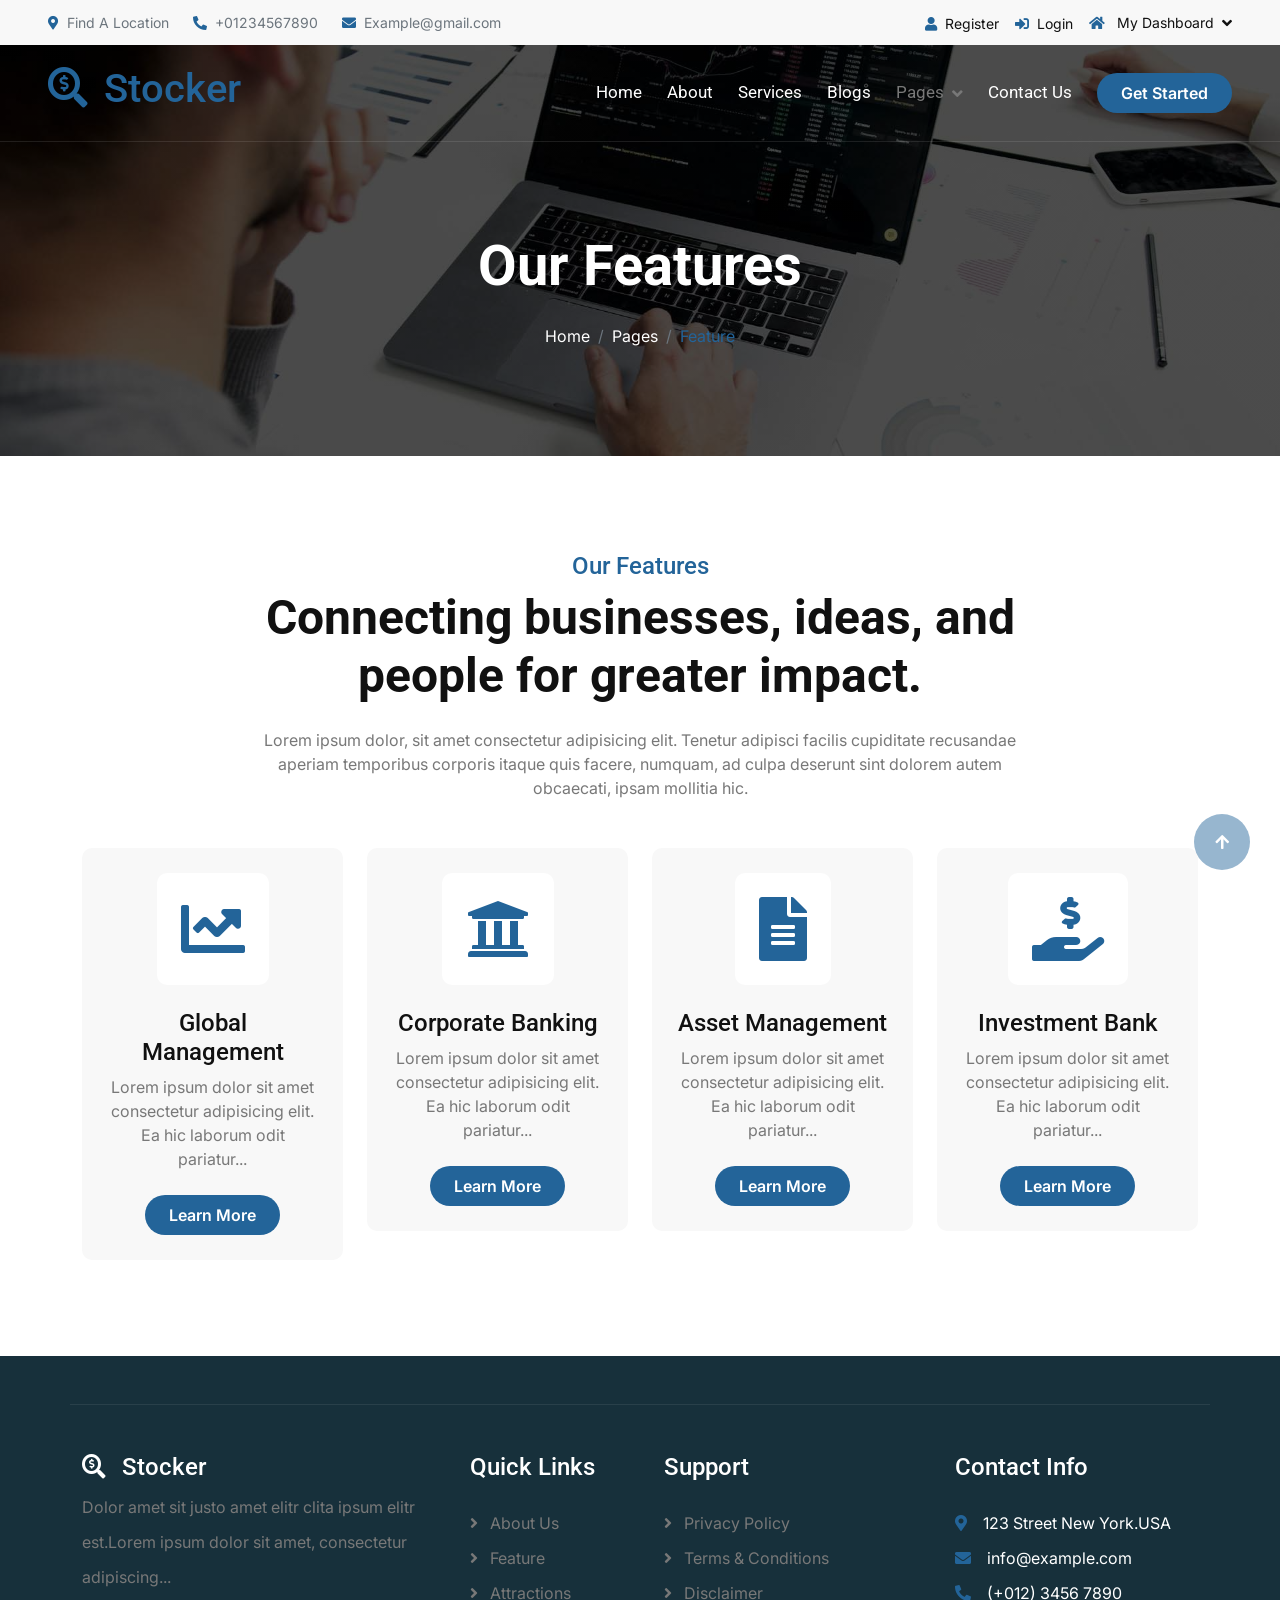
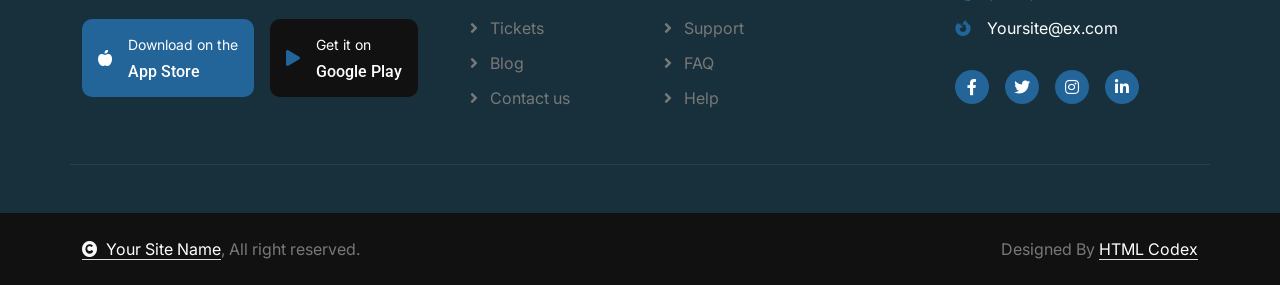
<file: insightafrica/feature.html>
<!DOCTYPE html>
<html lang="en">

    <head>
        <meta charset="utf-8">
        <title>Stocker - Stock Market Website Template</title>
        <meta content="width=device-width, initial-scale=1.0" name="viewport">
        <meta content="" name="keywords">
        <meta content="" name="description">

        <!-- Google Web Fonts -->
        <link rel="preconnect" href="https://fonts.googleapis.com">
        <link rel="preconnect" href="https://fonts.gstatic.com" crossorigin>
        <link href="https://fonts.googleapis.com/css2?family=Inter:wght@100..900&family=Roboto:wght@400;500;700;900&display=swap" rel="stylesheet"> 

        <!-- Icon Font Stylesheet -->
        <link rel="stylesheet" href="https://use.fontawesome.com/releases/v5.15.4/css/all.css"/>
        <link href="https://cdn.jsdelivr.net/npm/bootstrap-icons@1.4.1/font/bootstrap-icons.css" rel="stylesheet">

        <!-- Libraries Stylesheet -->
        <link href="lib/animate/animate.min.css" rel="stylesheet">
        <link href="lib/lightbox/css/lightbox.min.css" rel="stylesheet">
        <link href="lib/owlcarousel/assets/owl.carousel.min.css" rel="stylesheet">


        <!-- Customized Bootstrap Stylesheet -->
        <link href="css/bootstrap.min.css" rel="stylesheet">

        <!-- Template Stylesheet -->
        <link href="css/style.css" rel="stylesheet">
    </head>

    <body>

        <!-- Spinner Start -->
        <div id="spinner" class="show bg-white position-fixed translate-middle w-100 vh-100 top-50 start-50 d-flex align-items-center justify-content-center">
            <div class="spinner-border text-primary" style="width: 3rem; height: 3rem;" role="status">
                <span class="sr-only">Loading...</span>
            </div>
        </div>
        <!-- Spinner End -->

        <!-- Topbar Start -->
        <div class="container-fluid topbar bg-light px-5 d-none d-lg-block">
            <div class="row gx-0 align-items-center">
                <div class="col-lg-8 text-center text-lg-start mb-2 mb-lg-0">
                    <div class="d-flex flex-wrap">
                        <a href="#" class="text-muted small me-4"><i class="fas fa-map-marker-alt text-primary me-2"></i>Find A Location</a>
                        <a href="tel:+01234567890" class="text-muted small me-4"><i class="fas fa-phone-alt text-primary me-2"></i>+01234567890</a>
                        <a href="mailto:example@gmail.com" class="text-muted small me-0"><i class="fas fa-envelope text-primary me-2"></i>Example@gmail.com</a>
                    </div>
                </div>
                <div class="col-lg-4 text-center text-lg-end">
                    <div class="d-inline-flex align-items-center" style="height: 45px;">
                        <a href="#"><small class="me-3 text-dark"><i class="fa fa-user text-primary me-2"></i>Register</small></a>
                        <a href="#"><small class="me-3 text-dark"><i class="fa fa-sign-in-alt text-primary me-2"></i>Login</small></a>
                        <div class="dropdown">
                            <a href="#" class="dropdown-toggle text-dark" data-bs-toggle="dropdown"><small><i class="fa fa-home text-primary me-2"></i> My Dashboard</small></a>
                            <div class="dropdown-menu rounded">
                                <a href="#" class="dropdown-item"><i class="fas fa-user-alt me-2"></i> My Profile</a>
                                <a href="#" class="dropdown-item"><i class="fas fa-comment-alt me-2"></i> Inbox</a>
                                <a href="#" class="dropdown-item"><i class="fas fa-bell me-2"></i> Notifications</a>
                                <a href="#" class="dropdown-item"><i class="fas fa-cog me-2"></i> Account Settings</a>
                                <a href="#" class="dropdown-item"><i class="fas fa-power-off me-2"></i> Log Out</a>
                            </div>
                        </div>
                    </div>
                </div>
            </div>
        </div>
        <!-- Topbar End -->

        <!-- Navbar & Hero Start -->
        <div class="container-fluid position-relative p-0">
            <nav class="navbar navbar-expand-lg navbar-light px-4 px-lg-5 py-3 py-lg-0">
                <a href="" class="navbar-brand p-0">
                    <h1 class="text-primary"><i class="fas fa-search-dollar me-3"></i>Stocker</h1>
                    <!-- <img src="img/logo.png" alt="Logo"> -->
                </a>
                <button class="navbar-toggler" type="button" data-bs-toggle="collapse" data-bs-target="#navbarCollapse">
                    <span class="fa fa-bars"></span>
                </button>
                <div class="collapse navbar-collapse" id="navbarCollapse">
                    <div class="navbar-nav ms-auto py-0">
                        <a href="index.html" class="nav-item nav-link">Home</a>
                        <a href="about.html" class="nav-item nav-link">About</a>
                        <a href="service.html" class="nav-item nav-link">Services</a>
                        <a href="blog.html" class="nav-item nav-link">Blogs</a>
                        <div class="nav-item dropdown">
                            <a href="#" class="nav-link active" data-bs-toggle="dropdown">
                                <span class="dropdown-toggle">Pages</span>
                            </a>
                            <div class="dropdown-menu m-0">
                                <a href="feature.html" class="dropdown-item active">Our Features</a>
                                <a href="team.html" class="dropdown-item">Our team</a>
                                <a href="testimonial.html" class="dropdown-item">Testimonial</a>
                                <a href="offer.html" class="dropdown-item">Our offer</a>
                                <a href="FAQ.html" class="dropdown-item">FAQs</a>
                                <a href="404.html" class="dropdown-item">404 Page</a>
                            </div>
                        </div>
                        <a href="contact.html" class="nav-item nav-link">Contact Us</a>
                    </div>
                    <a href="#" class="btn btn-primary rounded-pill py-2 px-4 my-3 my-lg-0 flex-shrink-0">Get Started</a>
                </div>
            </nav>

            <!-- Header Start -->
            <div class="container-fluid bg-breadcrumb">
                <div class="container text-center py-5" style="max-width: 900px;">
                    <h4 class="text-white display-4 mb-4 wow fadeInDown" data-wow-delay="0.1s">Our Features</h4>
                    <ol class="breadcrumb d-flex justify-content-center mb-0 wow fadeInDown" data-wow-delay="0.3s">
                        <li class="breadcrumb-item"><a href="index.html">Home</a></li>
                        <li class="breadcrumb-item"><a href="#">Pages</a></li>
                        <li class="breadcrumb-item active text-primary">Feature</li>
                    </ol>    
                </div>
            </div>
            <!-- Header End -->
        </div>
        <!-- Navbar & Hero End -->


        <!-- Features Start -->
        <div class="container-fluid feature py-5">
            <div class="container py-5">
                <div class="text-center mx-auto pb-5 wow fadeInUp" data-wow-delay="0.2s" style="max-width: 800px;">
                    <h4 class="text-primary">Our Features</h4>
                    <h1 class="display-5 mb-4">Connecting businesses, ideas, and people for greater impact.</h1>
                    <p class="mb-0">Lorem ipsum dolor, sit amet consectetur adipisicing elit. Tenetur adipisci facilis cupiditate recusandae aperiam temporibus corporis itaque quis facere, numquam, ad culpa deserunt sint dolorem autem obcaecati, ipsam mollitia hic.
                    </p>
                </div>
                <div class="row g-4">
                    <div class="col-md-6 col-lg-6 col-xl-3 wow fadeInUp" data-wow-delay="0.2s">
                        <div class="feature-item p-4">
                            <div class="feature-icon p-4 mb-4">
                                <i class="fas fa-chart-line fa-4x text-primary"></i>
                            </div>
                            <h4>Global Management</h4>
                            <p class="mb-4">Lorem ipsum dolor sit amet consectetur adipisicing elit. Ea hic laborum odit pariatur...
                            </p>
                            <a class="btn btn-primary rounded-pill py-2 px-4" href="#">Learn More</a>
                        </div>
                    </div>
                    <div class="col-md-6 col-lg-6 col-xl-3 wow fadeInUp" data-wow-delay="0.4s">
                        <div class="feature-item p-4">
                            <div class="feature-icon p-4 mb-4">
                                <i class="fas fa-university fa-4x text-primary"></i>
                            </div>
                            <h4>Corporate Banking</h4>
                            <p class="mb-4">Lorem ipsum dolor sit amet consectetur adipisicing elit. Ea hic laborum odit pariatur...
                            </p>
                            <a class="btn btn-primary rounded-pill py-2 px-4" href="#">Learn More</a>
                        </div>
                    </div>
                    <div class="col-md-6 col-lg-6 col-xl-3 wow fadeInUp" data-wow-delay="0.6s">
                        <div class="feature-item p-4">
                            <div class="feature-icon p-4 mb-4">
                                <i class="fas fa-file-alt fa-4x text-primary"></i>
                            </div>
                            <h4>Asset Management</h4>
                            <p class="mb-4">Lorem ipsum dolor sit amet consectetur adipisicing elit. Ea hic laborum odit pariatur...
                            </p>
                            <a class="btn btn-primary rounded-pill py-2 px-4" href="#">Learn More</a>
                        </div>
                    </div>
                    <div class="col-md-6 col-lg-6 col-xl-3 wow fadeInUp" data-wow-delay="0.8s">
                        <div class="feature-item p-4">
                            <div class="feature-icon p-4 mb-4">
                                <i class="fas fa-hand-holding-usd fa-4x text-primary"></i>
                            </div>
                            <h4>Investment Bank</h4>
                            <p class="mb-4">Lorem ipsum dolor sit amet consectetur adipisicing elit. Ea hic laborum odit pariatur...
                            </p>
                            <a class="btn btn-primary rounded-pill py-2 px-4" href="#">Learn More</a>
                        </div>
                    </div>
                </div>
            </div>
        </div>
        <!-- Features End -->

        <!-- Footer Start -->
        <div class="container-fluid footer py-5 wow fadeIn" data-wow-delay="0.2s">
            <div class="container py-5 border-start-0 border-end-0" style="border: 1px solid; border-color: rgb(255, 255, 255, 0.08);">
                <div class="row g-5">
                    <div class="col-md-6 col-lg-6 col-xl-4">
                        <div class="footer-item">
                            <a href="index.html" class="p-0">
                                <h4 class="text-white"><i class="fas fa-search-dollar me-3"></i>Stocker</h4>
                                <!-- <img src="img/logo.png" alt="Logo"> -->
                            </a>
                            <p class="mb-4">Dolor amet sit justo amet elitr clita ipsum elitr est.Lorem ipsum dolor sit amet, consectetur adipiscing...</p>
                            <div class="d-flex">
                                <a href="#" class="bg-primary d-flex rounded align-items-center py-2 px-3 me-2">
                                    <i class="fas fa-apple-alt text-white"></i>
                                    <div class="ms-3">
                                        <small class="text-white">Download on the</small>
                                        <h6 class="text-white">App Store</h6>
                                    </div>
                                </a>
                                <a href="#" class="bg-dark d-flex rounded align-items-center py-2 px-3 ms-2">
                                    <i class="fas fa-play text-primary"></i>
                                    <div class="ms-3">
                                        <small class="text-white">Get it on</small>
                                        <h6 class="text-white">Google Play</h6>
                                    </div>
                                </a>
                            </div>
                        </div>
                    </div>
                    <div class="col-md-6 col-lg-6 col-xl-2">
                        <div class="footer-item">
                            <h4 class="text-white mb-4">Quick Links</h4>
                            <a href="#"><i class="fas fa-angle-right me-2"></i> About Us</a>
                            <a href="#"><i class="fas fa-angle-right me-2"></i> Feature</a>
                            <a href="#"><i class="fas fa-angle-right me-2"></i> Attractions</a>
                            <a href="#"><i class="fas fa-angle-right me-2"></i> Tickets</a>
                            <a href="#"><i class="fas fa-angle-right me-2"></i> Blog</a>
                            <a href="#"><i class="fas fa-angle-right me-2"></i> Contact us</a>
                        </div>
                    </div>
                    <div class="col-md-6 col-lg-6 col-xl-3">
                        <div class="footer-item">
                            <h4 class="text-white mb-4">Support</h4>
                            <a href="#"><i class="fas fa-angle-right me-2"></i> Privacy Policy</a>
                            <a href="#"><i class="fas fa-angle-right me-2"></i> Terms & Conditions</a>
                            <a href="#"><i class="fas fa-angle-right me-2"></i> Disclaimer</a>
                            <a href="#"><i class="fas fa-angle-right me-2"></i> Support</a>
                            <a href="#"><i class="fas fa-angle-right me-2"></i> FAQ</a>
                            <a href="#"><i class="fas fa-angle-right me-2"></i> Help</a>
                        </div>
                    </div>
                    <div class="col-md-6 col-lg-6 col-xl-3">
                        <div class="footer-item">
                            <h4 class="text-white mb-4">Contact Info</h4>
                            <div class="d-flex align-items-center">
                                <i class="fas fa-map-marker-alt text-primary me-3"></i>
                                <p class="text-white mb-0">123 Street New York.USA</p>
                            </div>
                            <div class="d-flex align-items-center">
                                <i class="fas fa-envelope text-primary me-3"></i>
                                <p class="text-white mb-0">info@example.com</p>
                            </div>
                            <div class="d-flex align-items-center">
                                <i class="fa fa-phone-alt text-primary me-3"></i>
                                <p class="text-white mb-0">(+012) 3456 7890</p>
                            </div>
                            <div class="d-flex align-items-center mb-4">
                                <i class="fab fa-firefox-browser text-primary me-3"></i>
                                <p class="text-white mb-0">Yoursite@ex.com</p>
                            </div>
                            <div class="d-flex">
                                <a class="btn btn-primary btn-sm-square rounded-circle me-3" href="#"><i class="fab fa-facebook-f text-white"></i></a>
                                <a class="btn btn-primary btn-sm-square rounded-circle me-3" href="#"><i class="fab fa-twitter text-white"></i></a>
                                <a class="btn btn-primary btn-sm-square rounded-circle me-3" href="#"><i class="fab fa-instagram text-white"></i></a>
                                <a class="btn btn-primary btn-sm-square rounded-circle me-0" href="#"><i class="fab fa-linkedin-in text-white"></i></a>
                            </div>
                        </div>
                    </div>
                </div>
            </div>
        </div>
        <!-- Footer End -->
        
        <!-- Copyright Start -->
        <div class="container-fluid copyright py-4">
            <div class="container">
                <div class="row g-4 align-items-center">
                    <div class="col-md-6 text-center text-md-start mb-md-0">
                        <span class="text-body"><a href="#" class="border-bottom text-white"><i class="fas fa-copyright text-light me-2"></i>Your Site Name</a>, All right reserved.</span>
                    </div>
                    <div class="col-md-6 text-center text-md-end text-body">
                        <!--/*** This template is free as long as you keep the below author’s credit link/attribution link/backlink. ***/-->
                        <!--/*** If you'd like to use the template without the below author’s credit link/attribution link/backlink, ***/-->
                        <!--/*** you can purchase the Credit Removal License from "https://htmlcodex.com/credit-removal". ***/-->
                        Designed By <a class="border-bottom text-white" href="https://htmlcodex.com">HTML Codex</a>
                    </div>
                </div>
            </div>
        </div>
        <!-- Copyright End -->


        <!-- Back to Top -->
        <a href="#" class="btn btn-primary btn-lg-square rounded-circle back-to-top"><i class="fa fa-arrow-up"></i></a>   

        
        <!-- JavaScript Libraries -->
        <script src="https://ajax.googleapis.com/ajax/libs/jquery/3.6.4/jquery.min.js"></script>
        <script src="https://cdn.jsdelivr.net/npm/bootstrap@5.0.0/dist/js/bootstrap.bundle.min.js"></script>
        <script src="lib/wow/wow.min.js"></script>
        <script src="lib/easing/easing.min.js"></script>
        <script src="lib/waypoints/waypoints.min.js"></script>
        <script src="lib/counterup/counterup.min.js"></script>
        <script src="lib/lightbox/js/lightbox.min.js"></script>
        <script src="lib/owlcarousel/owl.carousel.min.js"></script>
        

        <!-- Template Javascript -->
        <script src="js/main.js"></script>
    </body>

</html>
</file>
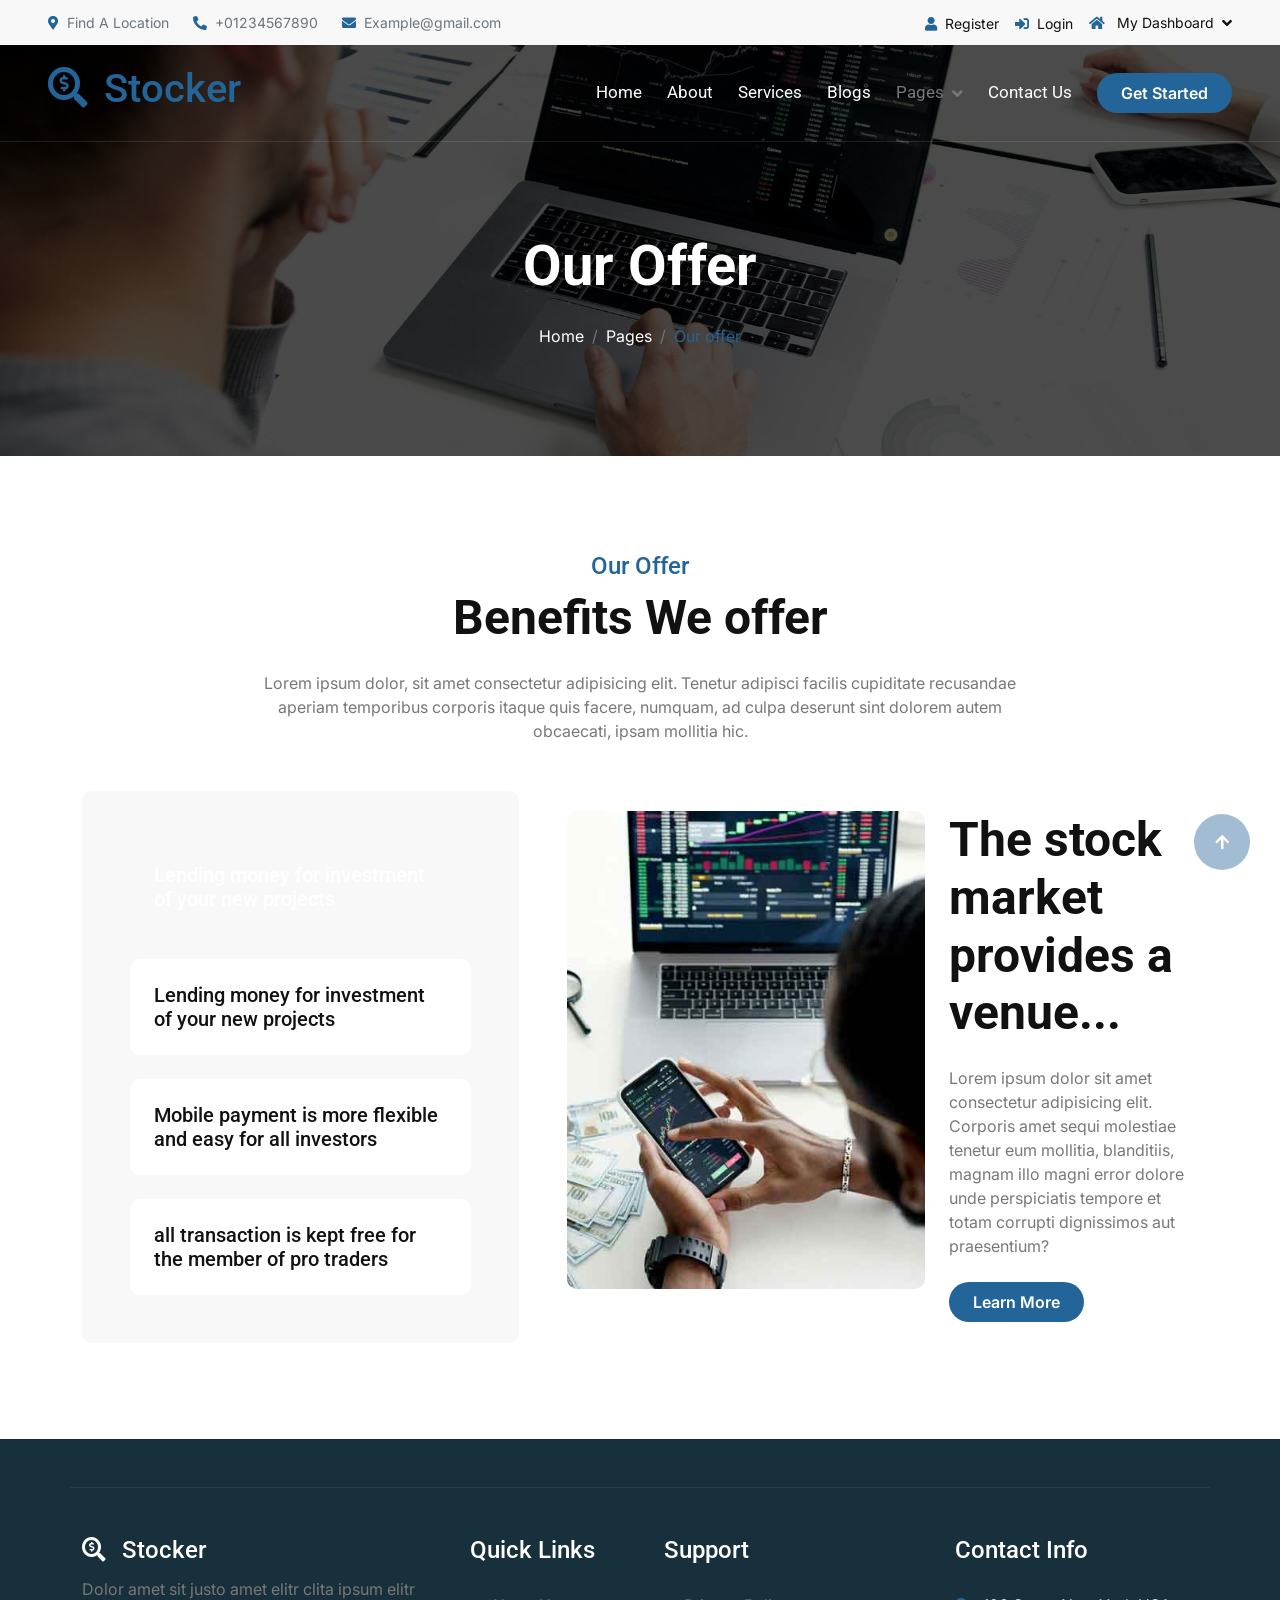
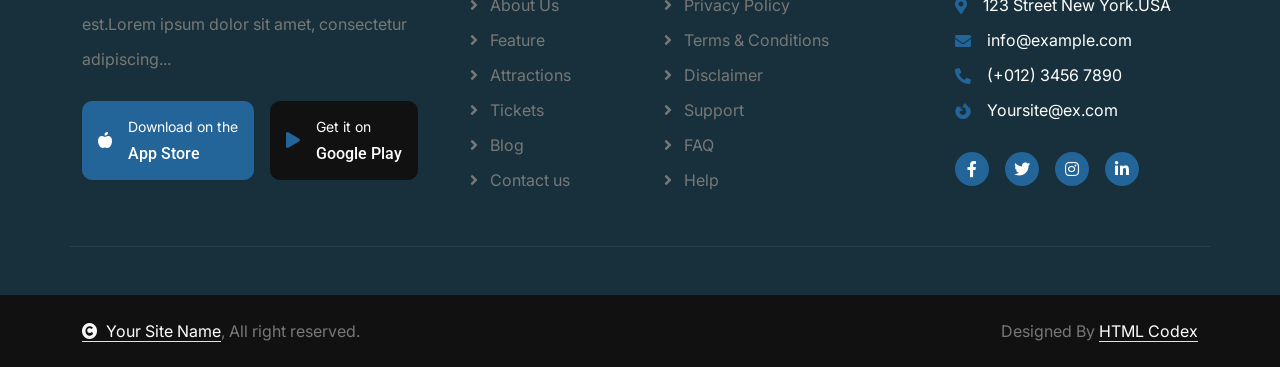
<file: insightafrica/offer.html>
<!DOCTYPE html>
<html lang="en">

    <head>
        <meta charset="utf-8">
        <title>Stocker - Stock Market Website Template</title>
        <meta content="width=device-width, initial-scale=1.0" name="viewport">
        <meta content="" name="keywords">
        <meta content="" name="description">

        <!-- Google Web Fonts -->
        <link rel="preconnect" href="https://fonts.googleapis.com">
        <link rel="preconnect" href="https://fonts.gstatic.com" crossorigin>
        <link href="https://fonts.googleapis.com/css2?family=Inter:wght@100..900&family=Roboto:wght@400;500;700;900&display=swap" rel="stylesheet"> 

        <!-- Icon Font Stylesheet -->
        <link rel="stylesheet" href="https://use.fontawesome.com/releases/v5.15.4/css/all.css"/>
        <link href="https://cdn.jsdelivr.net/npm/bootstrap-icons@1.4.1/font/bootstrap-icons.css" rel="stylesheet">

        <!-- Libraries Stylesheet -->
        <link href="lib/animate/animate.min.css" rel="stylesheet">
        <link href="lib/lightbox/css/lightbox.min.css" rel="stylesheet">
        <link href="lib/owlcarousel/assets/owl.carousel.min.css" rel="stylesheet">


        <!-- Customized Bootstrap Stylesheet -->
        <link href="css/bootstrap.min.css" rel="stylesheet">

        <!-- Template Stylesheet -->
        <link href="css/style.css" rel="stylesheet">
    </head>

    <body>

        <!-- Spinner Start -->
        <div id="spinner" class="show bg-white position-fixed translate-middle w-100 vh-100 top-50 start-50 d-flex align-items-center justify-content-center">
            <div class="spinner-border text-primary" style="width: 3rem; height: 3rem;" role="status">
                <span class="sr-only">Loading...</span>
            </div>
        </div>
        <!-- Spinner End -->

        <!-- Topbar Start -->
        <div class="container-fluid topbar bg-light px-5 d-none d-lg-block">
            <div class="row gx-0 align-items-center">
                <div class="col-lg-8 text-center text-lg-start mb-2 mb-lg-0">
                    <div class="d-flex flex-wrap">
                        <a href="#" class="text-muted small me-4"><i class="fas fa-map-marker-alt text-primary me-2"></i>Find A Location</a>
                        <a href="tel:+01234567890" class="text-muted small me-4"><i class="fas fa-phone-alt text-primary me-2"></i>+01234567890</a>
                        <a href="mailto:example@gmail.com" class="text-muted small me-0"><i class="fas fa-envelope text-primary me-2"></i>Example@gmail.com</a>
                    </div>
                </div>
                <div class="col-lg-4 text-center text-lg-end">
                    <div class="d-inline-flex align-items-center" style="height: 45px;">
                        <a href="#"><small class="me-3 text-dark"><i class="fa fa-user text-primary me-2"></i>Register</small></a>
                        <a href="#"><small class="me-3 text-dark"><i class="fa fa-sign-in-alt text-primary me-2"></i>Login</small></a>
                        <div class="dropdown">
                            <a href="#" class="dropdown-toggle text-dark" data-bs-toggle="dropdown"><small><i class="fa fa-home text-primary me-2"></i> My Dashboard</small></a>
                            <div class="dropdown-menu rounded">
                                <a href="#" class="dropdown-item"><i class="fas fa-user-alt me-2"></i> My Profile</a>
                                <a href="#" class="dropdown-item"><i class="fas fa-comment-alt me-2"></i> Inbox</a>
                                <a href="#" class="dropdown-item"><i class="fas fa-bell me-2"></i> Notifications</a>
                                <a href="#" class="dropdown-item"><i class="fas fa-cog me-2"></i> Account Settings</a>
                                <a href="#" class="dropdown-item"><i class="fas fa-power-off me-2"></i> Log Out</a>
                            </div>
                        </div>
                    </div>
                </div>
            </div>
        </div>
        <!-- Topbar End -->

        <!-- Navbar & Hero Start -->
        <div class="container-fluid position-relative p-0">
            <nav class="navbar navbar-expand-lg navbar-light px-4 px-lg-5 py-3 py-lg-0">
                <a href="" class="navbar-brand p-0">
                    <h1 class="text-primary"><i class="fas fa-search-dollar me-3"></i>Stocker</h1>
                    <!-- <img src="img/logo.png" alt="Logo"> -->
                </a>
                <button class="navbar-toggler" type="button" data-bs-toggle="collapse" data-bs-target="#navbarCollapse">
                    <span class="fa fa-bars"></span>
                </button>
                <div class="collapse navbar-collapse" id="navbarCollapse">
                    <div class="navbar-nav ms-auto py-0">
                        <a href="index.html" class="nav-item nav-link">Home</a>
                        <a href="about.html" class="nav-item nav-link">About</a>
                        <a href="service.html" class="nav-item nav-link">Services</a>
                        <a href="blog.html" class="nav-item nav-link">Blogs</a>
                        <div class="nav-item dropdown">
                            <a href="#" class="nav-link active" data-bs-toggle="dropdown">
                                <span class="dropdown-toggle">Pages</span>
                            </a>
                            <div class="dropdown-menu m-0">
                                <a href="feature.html" class="dropdown-item">Our Features</a>
                                <a href="team.html" class="dropdown-item">Our team</a>
                                <a href="testimonial.html" class="dropdown-item">Testimonial</a>
                                <a href="offer.html" class="dropdown-item active">Our offer</a>
                                <a href="FAQ.html" class="dropdown-item">FAQs</a>
                                <a href="404.html" class="dropdown-item">404 Page</a>
                            </div>
                        </div>
                        <a href="contact.html" class="nav-item nav-link">Contact Us</a>
                    </div>
                    <a href="#" class="btn btn-primary rounded-pill py-2 px-4 my-3 my-lg-0 flex-shrink-0">Get Started</a>
                </div>
            </nav>

            <!-- Header Start -->
            <div class="container-fluid bg-breadcrumb">
                <div class="container text-center py-5" style="max-width: 900px;">
                    <h4 class="text-white display-4 mb-4 wow fadeInDown" data-wow-delay="0.1s">Our Offer</h4>
                    <ol class="breadcrumb d-flex justify-content-center mb-0 wow fadeInDown" data-wow-delay="0.3s">
                        <li class="breadcrumb-item"><a href="index.html">Home</a></li>
                        <li class="breadcrumb-item"><a href="#">Pages</a></li>
                        <li class="breadcrumb-item active text-primary">Our offer</li>
                    </ol>    
                </div>
            </div>
            <!-- Header End -->
        </div>
        <!-- Navbar & Hero End -->


        <!-- Offer Start -->
        <div class="container-fluid offer-section py-5">
            <div class="container py-5">
                <div class="text-center mx-auto pb-5 wow fadeInUp" data-wow-delay="0.2s" style="max-width: 800px;">
                    <h4 class="text-primary">Our Offer</h4>
                    <h1 class="display-5 mb-4">Benefits We offer</h1>
                    <p class="mb-0">Lorem ipsum dolor, sit amet consectetur adipisicing elit. Tenetur adipisci facilis cupiditate recusandae aperiam temporibus corporis itaque quis facere, numquam, ad culpa deserunt sint dolorem autem obcaecati, ipsam mollitia hic.
                    </p>
                </div>
                <div class="row g-5 align-items-center">
                    <div class="col-xl-5 wow fadeInLeft" data-wow-delay="0.2s">
                        <div class="nav nav-pills bg-light rounded p-5">
                            <a class="accordion-link p-4 active mb-4" data-bs-toggle="pill" href="#collapseOne">
                                <h5 class="mb-0">Lending money for investment of your new projects</h5>
                            </a>
                            <a class="accordion-link p-4 mb-4" data-bs-toggle="pill" href="#collapseTwo">
                                <h5 class="mb-0">Lending money for investment of your new projects</h5>
                            </a>
                            <a class="accordion-link p-4 mb-4" data-bs-toggle="pill" href="#collapseThree">
                                <h5 class="mb-0">Mobile payment is more flexible and easy for all investors</h5>
                            </a>
                            <a class="accordion-link p-4 mb-0" data-bs-toggle="pill" href="#collapseFour">
                                <h5 class="mb-0">all transaction is kept free for the member of pro traders</h5>
                            </a>
                        </div>
                    </div>
                    <div class="col-xl-7 wow fadeInRight" data-wow-delay="0.4s">
                        <div class="tab-content">
                            <div id="collapseOne" class="tab-pane fade show p-0 active">
                                <div class="row g-4">
                                    <div class="col-md-7">
                                        <img src="img/offer-1.jpg" class="img-fluid w-100 rounded" alt="">
                                    </div>
                                    <div class="col-md-5">
                                        <h1 class="display-5 mb-4">The stock market provides a venue...</h1>
                                        <p class="mb-4">Lorem ipsum dolor sit amet consectetur adipisicing elit. Corporis amet sequi molestiae tenetur eum mollitia, blanditiis, magnam illo magni error dolore unde perspiciatis tempore et totam corrupti dignissimos aut praesentium?
                                        </p>
                                        <a class="btn btn-primary rounded-pill py-2 px-4" href="#">Learn More</a>
                                    </div>
                                </div>
                            </div>
                            <div id="collapseTwo" class="tab-pane fade show p-0">
                                <div class="row g-4">
                                    <div class="col-md-7">
                                        <img src="img/offer-2.jpg" class="img-fluid w-100 rounded" alt="">
                                    </div>
                                    <div class="col-md-5">
                                        <h1 class="display-5 mb-4">The stock market provides a venue...</h1>
                                        <p class="mb-4">Lorem ipsum dolor sit amet consectetur adipisicing elit. Corporis amet sequi molestiae tenetur eum mollitia, blanditiis, magnam illo magni error dolore unde perspiciatis tempore et totam corrupti dignissimos aut praesentium?
                                        </p>
                                        <a class="btn btn-primary rounded-pill py-2 px-4" href="#">Learn More</a>
                                    </div>
                                </div>
                            </div>
                            <div id="collapseThree" class="tab-pane fade show p-0">
                                <div class="row g-4">
                                    <div class="col-md-7">
                                        <img src="img/offer-3.jpg" class="img-fluid w-100 rounded" alt="">
                                    </div>
                                    <div class="col-md-5">
                                        <h1 class="display-5 mb-4">The stock market provides a venue...</h1>
                                        <p class="mb-4">Lorem ipsum dolor sit amet consectetur adipisicing elit. Corporis amet sequi molestiae tenetur eum mollitia, blanditiis, magnam illo magni error dolore unde perspiciatis tempore et totam corrupti dignissimos aut praesentium?
                                        </p>
                                        <a class="btn btn-primary rounded-pill py-2 px-4" href="#">Learn More</a>
                                    </div>
                                </div>
                            </div>
                            <div id="collapseFour" class="tab-pane fade show p-0">
                                <div class="row g-4">
                                    <div class="col-md-7">
                                        <img src="img/offer-4.jpg" class="img-fluid w-100 rounded" alt="">
                                    </div>
                                    <div class="col-md-5">
                                        <h1 class="display-5 mb-4">The stock market provides a venue...</h1>
                                        <p class="mb-4">Lorem ipsum dolor sit amet consectetur adipisicing elit. Corporis amet sequi molestiae tenetur eum mollitia, blanditiis, magnam illo magni error dolore unde perspiciatis tempore et totam corrupti dignissimos aut praesentium?
                                        </p>
                                        <a class="btn btn-primary rounded-pill py-2 px-4" href="#">Learn More</a>
                                    </div>
                                </div>
                            </div>
                        </div>
                    </div>
                </div>
            </div>
        </div>
        <!-- Offer End -->

        <!-- Footer Start -->
        <div class="container-fluid footer py-5 wow fadeIn" data-wow-delay="0.2s">
            <div class="container py-5 border-start-0 border-end-0" style="border: 1px solid; border-color: rgb(255, 255, 255, 0.08);">
                <div class="row g-5">
                    <div class="col-md-6 col-lg-6 col-xl-4">
                        <div class="footer-item">
                            <a href="index.html" class="p-0">
                                <h4 class="text-white"><i class="fas fa-search-dollar me-3"></i>Stocker</h4>
                                <!-- <img src="img/logo.png" alt="Logo"> -->
                            </a>
                            <p class="mb-4">Dolor amet sit justo amet elitr clita ipsum elitr est.Lorem ipsum dolor sit amet, consectetur adipiscing...</p>
                            <div class="d-flex">
                                <a href="#" class="bg-primary d-flex rounded align-items-center py-2 px-3 me-2">
                                    <i class="fas fa-apple-alt text-white"></i>
                                    <div class="ms-3">
                                        <small class="text-white">Download on the</small>
                                        <h6 class="text-white">App Store</h6>
                                    </div>
                                </a>
                                <a href="#" class="bg-dark d-flex rounded align-items-center py-2 px-3 ms-2">
                                    <i class="fas fa-play text-primary"></i>
                                    <div class="ms-3">
                                        <small class="text-white">Get it on</small>
                                        <h6 class="text-white">Google Play</h6>
                                    </div>
                                </a>
                            </div>
                        </div>
                    </div>
                    <div class="col-md-6 col-lg-6 col-xl-2">
                        <div class="footer-item">
                            <h4 class="text-white mb-4">Quick Links</h4>
                            <a href="#"><i class="fas fa-angle-right me-2"></i> About Us</a>
                            <a href="#"><i class="fas fa-angle-right me-2"></i> Feature</a>
                            <a href="#"><i class="fas fa-angle-right me-2"></i> Attractions</a>
                            <a href="#"><i class="fas fa-angle-right me-2"></i> Tickets</a>
                            <a href="#"><i class="fas fa-angle-right me-2"></i> Blog</a>
                            <a href="#"><i class="fas fa-angle-right me-2"></i> Contact us</a>
                        </div>
                    </div>
                    <div class="col-md-6 col-lg-6 col-xl-3">
                        <div class="footer-item">
                            <h4 class="text-white mb-4">Support</h4>
                            <a href="#"><i class="fas fa-angle-right me-2"></i> Privacy Policy</a>
                            <a href="#"><i class="fas fa-angle-right me-2"></i> Terms & Conditions</a>
                            <a href="#"><i class="fas fa-angle-right me-2"></i> Disclaimer</a>
                            <a href="#"><i class="fas fa-angle-right me-2"></i> Support</a>
                            <a href="#"><i class="fas fa-angle-right me-2"></i> FAQ</a>
                            <a href="#"><i class="fas fa-angle-right me-2"></i> Help</a>
                        </div>
                    </div>
                    <div class="col-md-6 col-lg-6 col-xl-3">
                        <div class="footer-item">
                            <h4 class="text-white mb-4">Contact Info</h4>
                            <div class="d-flex align-items-center">
                                <i class="fas fa-map-marker-alt text-primary me-3"></i>
                                <p class="text-white mb-0">123 Street New York.USA</p>
                            </div>
                            <div class="d-flex align-items-center">
                                <i class="fas fa-envelope text-primary me-3"></i>
                                <p class="text-white mb-0">info@example.com</p>
                            </div>
                            <div class="d-flex align-items-center">
                                <i class="fa fa-phone-alt text-primary me-3"></i>
                                <p class="text-white mb-0">(+012) 3456 7890</p>
                            </div>
                            <div class="d-flex align-items-center mb-4">
                                <i class="fab fa-firefox-browser text-primary me-3"></i>
                                <p class="text-white mb-0">Yoursite@ex.com</p>
                            </div>
                            <div class="d-flex">
                                <a class="btn btn-primary btn-sm-square rounded-circle me-3" href="#"><i class="fab fa-facebook-f text-white"></i></a>
                                <a class="btn btn-primary btn-sm-square rounded-circle me-3" href="#"><i class="fab fa-twitter text-white"></i></a>
                                <a class="btn btn-primary btn-sm-square rounded-circle me-3" href="#"><i class="fab fa-instagram text-white"></i></a>
                                <a class="btn btn-primary btn-sm-square rounded-circle me-0" href="#"><i class="fab fa-linkedin-in text-white"></i></a>
                            </div>
                        </div>
                    </div>
                </div>
            </div>
        </div>
        <!-- Footer End -->
        
        <!-- Copyright Start -->
        <div class="container-fluid copyright py-4">
            <div class="container">
                <div class="row g-4 align-items-center">
                    <div class="col-md-6 text-center text-md-start mb-md-0">
                        <span class="text-body"><a href="#" class="border-bottom text-white"><i class="fas fa-copyright text-light me-2"></i>Your Site Name</a>, All right reserved.</span>
                    </div>
                    <div class="col-md-6 text-center text-md-end text-body">
                        <!--/*** This template is free as long as you keep the below author’s credit link/attribution link/backlink. ***/-->
                        <!--/*** If you'd like to use the template without the below author’s credit link/attribution link/backlink, ***/-->
                        <!--/*** you can purchase the Credit Removal License from "https://htmlcodex.com/credit-removal". ***/-->
                        Designed By <a class="border-bottom text-white" href="https://htmlcodex.com">HTML Codex</a>
                    </div>
                </div>
            </div>
        </div>
        <!-- Copyright End -->


        <!-- Back to Top -->
        <a href="#" class="btn btn-primary btn-lg-square rounded-circle back-to-top"><i class="fa fa-arrow-up"></i></a>   

        
        <!-- JavaScript Libraries -->
        <script src="https://ajax.googleapis.com/ajax/libs/jquery/3.6.4/jquery.min.js"></script>
        <script src="https://cdn.jsdelivr.net/npm/bootstrap@5.0.0/dist/js/bootstrap.bundle.min.js"></script>
        <script src="lib/wow/wow.min.js"></script>
        <script src="lib/easing/easing.min.js"></script>
        <script src="lib/waypoints/waypoints.min.js"></script>
        <script src="lib/counterup/counterup.min.js"></script>
        <script src="lib/lightbox/js/lightbox.min.js"></script>
        <script src="lib/owlcarousel/owl.carousel.min.js"></script>
        

        <!-- Template Javascript -->
        <script src="js/main.js"></script>
    </body>

</html>
</file>
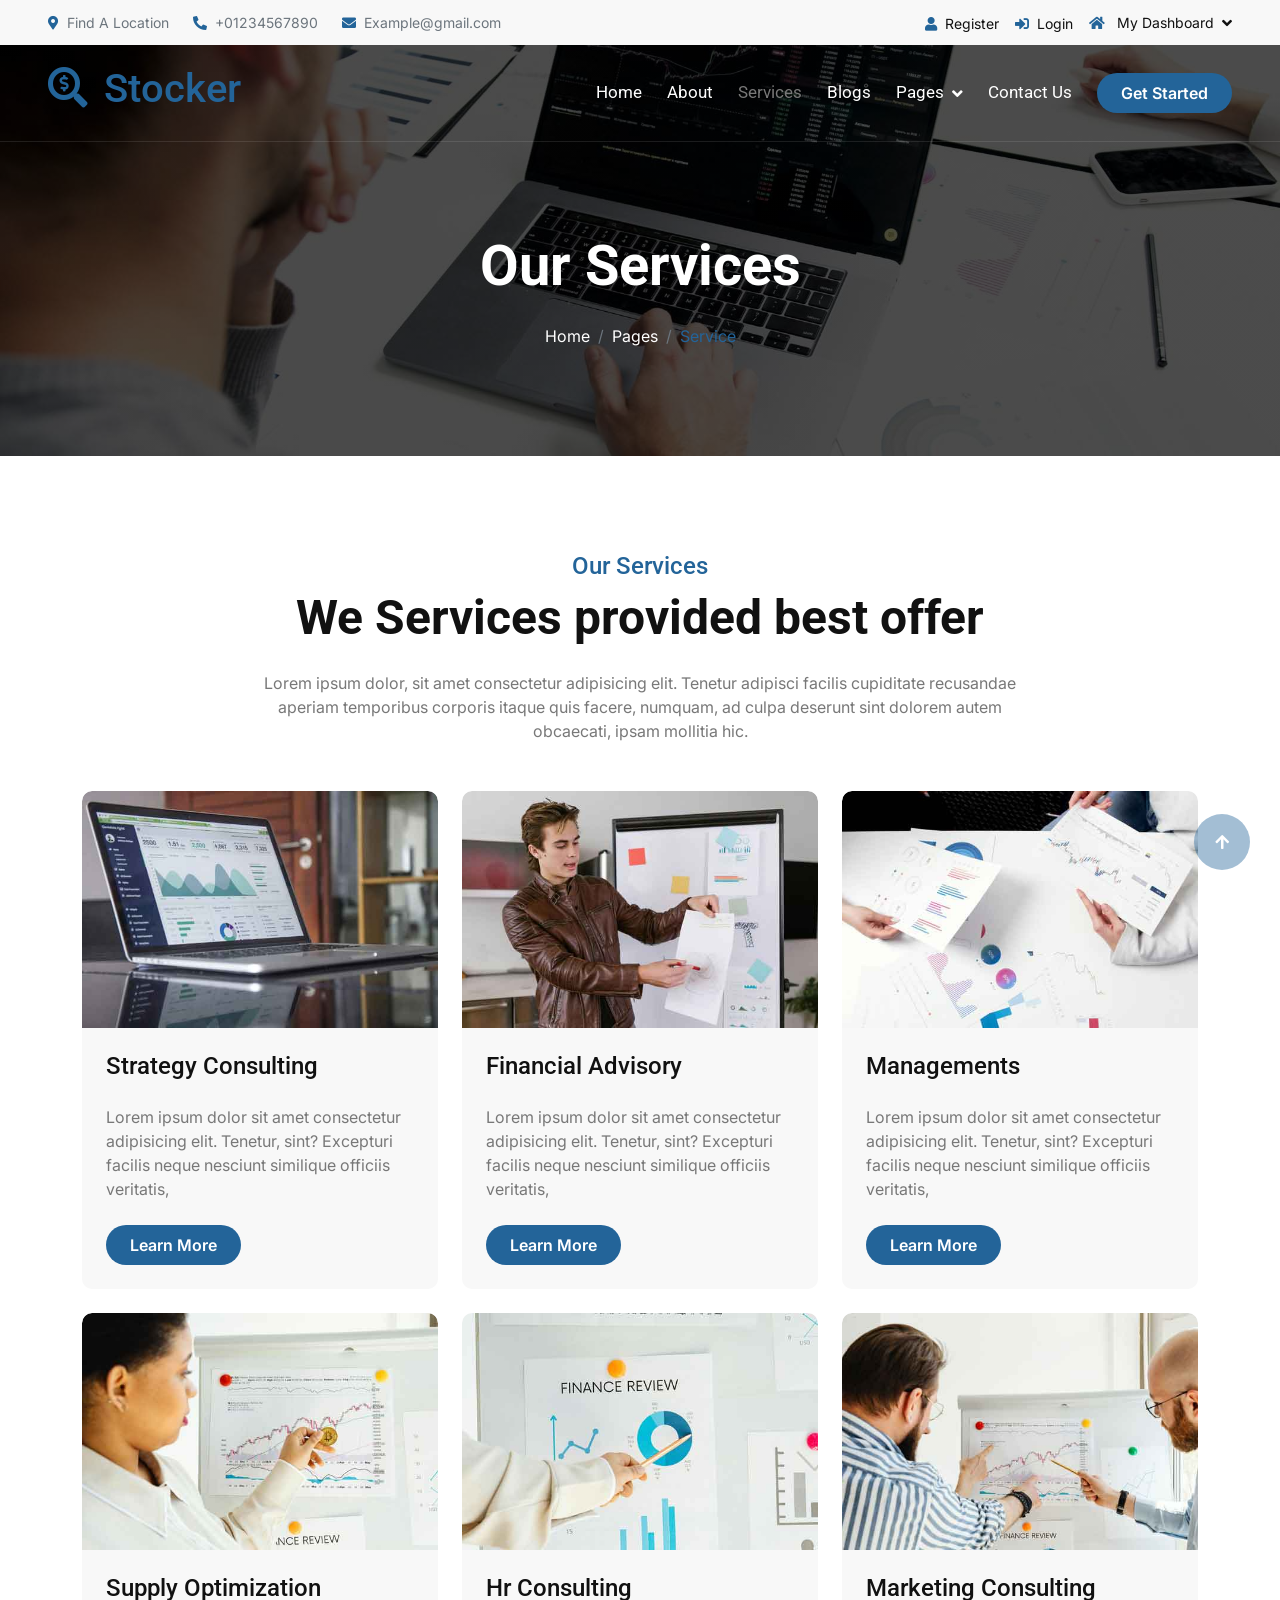
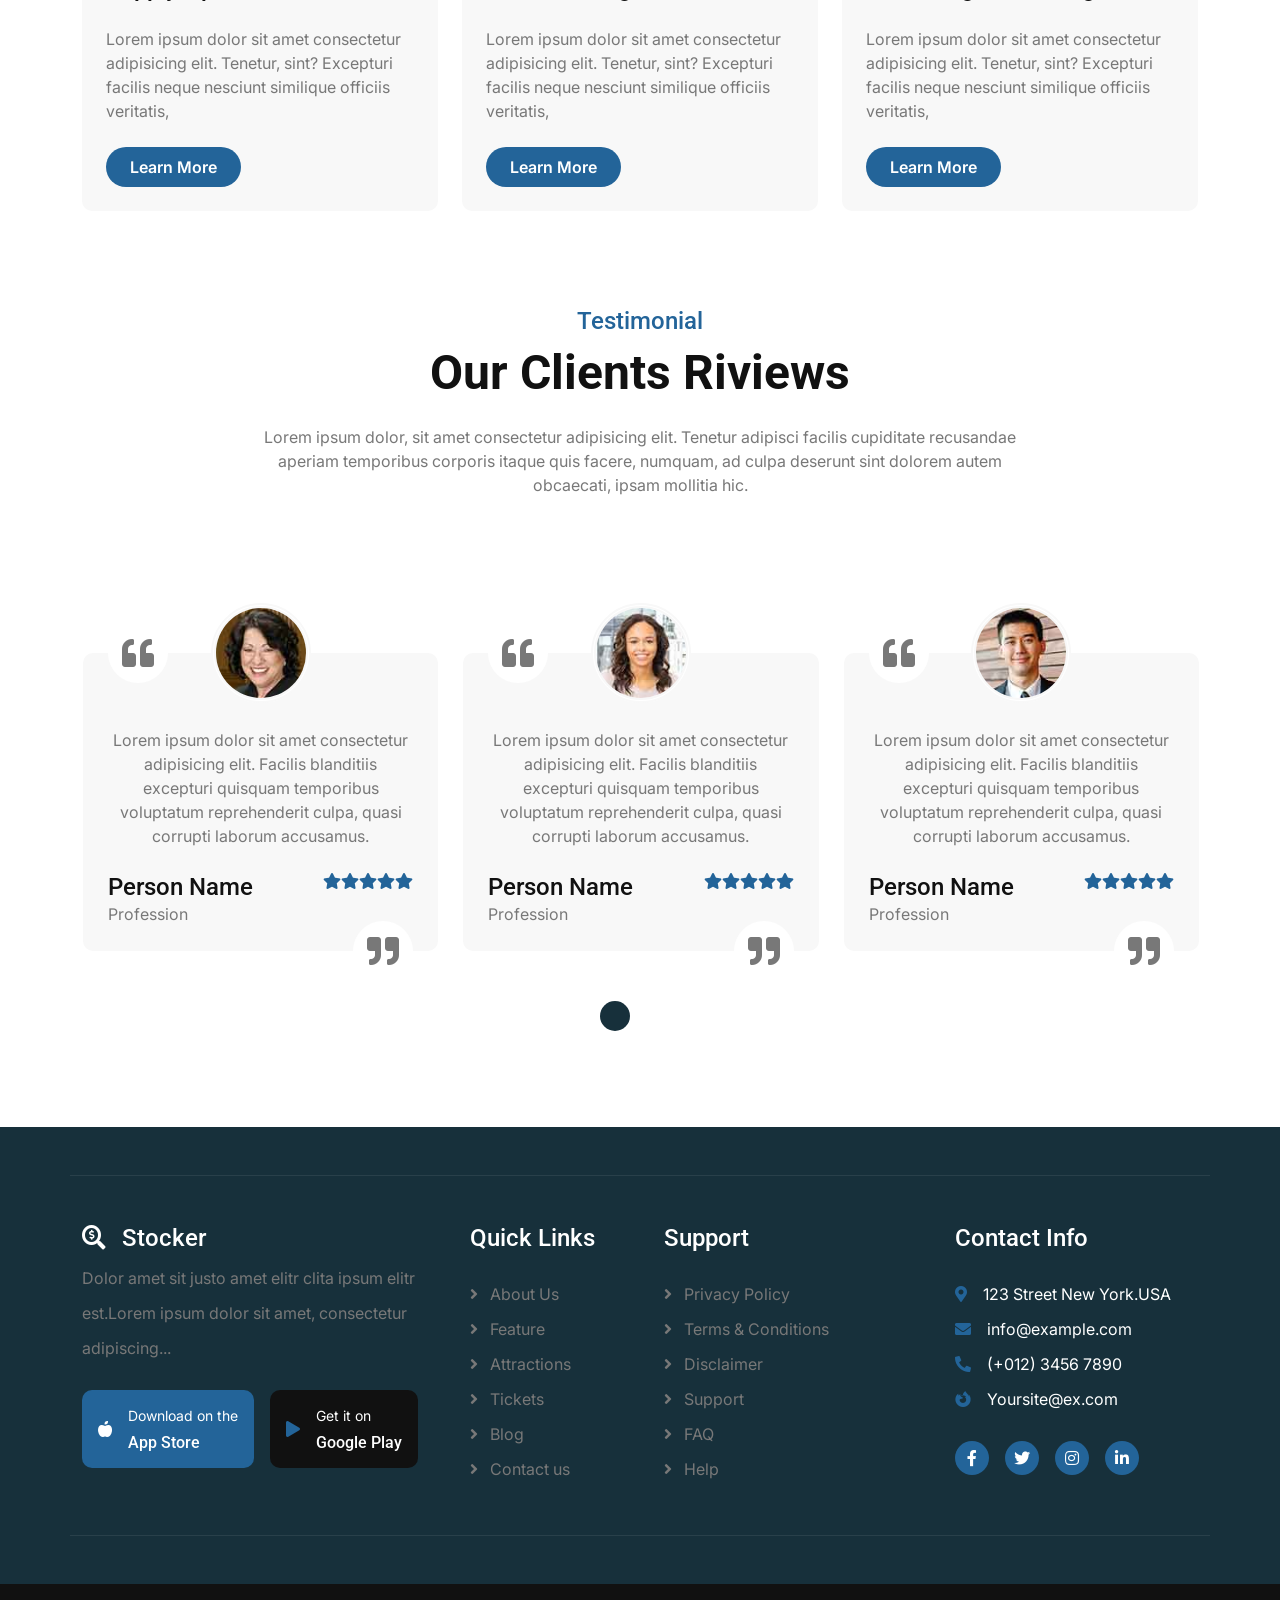
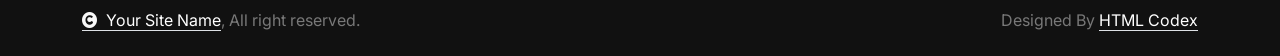
<file: insightafrica/service.html>
<!DOCTYPE html>
<html lang="en">

    <head>
        <meta charset="utf-8">
        <title>Stocker - Stock Market Website Template</title>
        <meta content="width=device-width, initial-scale=1.0" name="viewport">
        <meta content="" name="keywords">
        <meta content="" name="description">

        <!-- Google Web Fonts -->
        <link rel="preconnect" href="https://fonts.googleapis.com">
        <link rel="preconnect" href="https://fonts.gstatic.com" crossorigin>
        <link href="https://fonts.googleapis.com/css2?family=Inter:wght@100..900&family=Roboto:wght@400;500;700;900&display=swap" rel="stylesheet"> 

        <!-- Icon Font Stylesheet -->
        <link rel="stylesheet" href="https://use.fontawesome.com/releases/v5.15.4/css/all.css"/>
        <link href="https://cdn.jsdelivr.net/npm/bootstrap-icons@1.4.1/font/bootstrap-icons.css" rel="stylesheet">

        <!-- Libraries Stylesheet -->
        <link href="lib/animate/animate.min.css" rel="stylesheet">
        <link href="lib/lightbox/css/lightbox.min.css" rel="stylesheet">
        <link href="lib/owlcarousel/assets/owl.carousel.min.css" rel="stylesheet">


        <!-- Customized Bootstrap Stylesheet -->
        <link href="css/bootstrap.min.css" rel="stylesheet">

        <!-- Template Stylesheet -->
        <link href="css/style.css" rel="stylesheet">
    </head>

    <body>

        <!-- Spinner Start -->
        <div id="spinner" class="show bg-white position-fixed translate-middle w-100 vh-100 top-50 start-50 d-flex align-items-center justify-content-center">
            <div class="spinner-border text-primary" style="width: 3rem; height: 3rem;" role="status">
                <span class="sr-only">Loading...</span>
            </div>
        </div>
        <!-- Spinner End -->

        <!-- Topbar Start -->
        <div class="container-fluid topbar bg-light px-5 d-none d-lg-block">
            <div class="row gx-0 align-items-center">
                <div class="col-lg-8 text-center text-lg-start mb-2 mb-lg-0">
                    <div class="d-flex flex-wrap">
                        <a href="#" class="text-muted small me-4"><i class="fas fa-map-marker-alt text-primary me-2"></i>Find A Location</a>
                        <a href="tel:+01234567890" class="text-muted small me-4"><i class="fas fa-phone-alt text-primary me-2"></i>+01234567890</a>
                        <a href="mailto:example@gmail.com" class="text-muted small me-0"><i class="fas fa-envelope text-primary me-2"></i>Example@gmail.com</a>
                    </div>
                </div>
                <div class="col-lg-4 text-center text-lg-end">
                    <div class="d-inline-flex align-items-center" style="height: 45px;">
                        <a href="#"><small class="me-3 text-dark"><i class="fa fa-user text-primary me-2"></i>Register</small></a>
                        <a href="#"><small class="me-3 text-dark"><i class="fa fa-sign-in-alt text-primary me-2"></i>Login</small></a>
                        <div class="dropdown">
                            <a href="#" class="dropdown-toggle text-dark" data-bs-toggle="dropdown"><small><i class="fa fa-home text-primary me-2"></i> My Dashboard</small></a>
                            <div class="dropdown-menu rounded">
                                <a href="#" class="dropdown-item"><i class="fas fa-user-alt me-2"></i> My Profile</a>
                                <a href="#" class="dropdown-item"><i class="fas fa-comment-alt me-2"></i> Inbox</a>
                                <a href="#" class="dropdown-item"><i class="fas fa-bell me-2"></i> Notifications</a>
                                <a href="#" class="dropdown-item"><i class="fas fa-cog me-2"></i> Account Settings</a>
                                <a href="#" class="dropdown-item"><i class="fas fa-power-off me-2"></i> Log Out</a>
                            </div>
                        </div>
                    </div>
                </div>
            </div>
        </div>
        <!-- Topbar End -->

        <!-- Navbar & Hero Start -->
        <div class="container-fluid position-relative p-0">
            <nav class="navbar navbar-expand-lg navbar-light px-4 px-lg-5 py-3 py-lg-0">
                <a href="" class="navbar-brand p-0">
                    <h1 class="text-primary"><i class="fas fa-search-dollar me-3"></i>Stocker</h1>
                    <!-- <img src="img/logo.png" alt="Logo"> -->
                </a>
                <button class="navbar-toggler" type="button" data-bs-toggle="collapse" data-bs-target="#navbarCollapse">
                    <span class="fa fa-bars"></span>
                </button>
                <div class="collapse navbar-collapse" id="navbarCollapse">
                    <div class="navbar-nav ms-auto py-0">
                        <a href="index.html" class="nav-item nav-link">Home</a>
                        <a href="about.html" class="nav-item nav-link">About</a>
                        <a href="service.html" class="nav-item nav-link active">Services</a>
                        <a href="blog.html" class="nav-item nav-link">Blogs</a>
                        <div class="nav-item dropdown">
                            <a href="#" class="nav-link" data-bs-toggle="dropdown">
                                <span class="dropdown-toggle">Pages</span>
                            </a>
                            <div class="dropdown-menu m-0">
                                <a href="feature.html" class="dropdown-item">Our Features</a>
                                <a href="team.html" class="dropdown-item">Our team</a>
                                <a href="testimonial.html" class="dropdown-item">Testimonial</a>
                                <a href="offer.html" class="dropdown-item">Our offer</a>
                                <a href="FAQ.html" class="dropdown-item">FAQs</a>
                                <a href="404.html" class="dropdown-item">404 Page</a>
                            </div>
                        </div>
                        <a href="contact.html" class="nav-item nav-link">Contact Us</a>
                    </div>
                    <a href="#" class="btn btn-primary rounded-pill py-2 px-4 my-3 my-lg-0 flex-shrink-0">Get Started</a>
                </div>
            </nav>

            <!-- Header Start -->
            <div class="container-fluid bg-breadcrumb">
                <div class="container text-center py-5" style="max-width: 900px;">
                    <h4 class="text-white display-4 mb-4 wow fadeInDown" data-wow-delay="0.1s">Our Services</h4>
                    <ol class="breadcrumb d-flex justify-content-center mb-0 wow fadeInDown" data-wow-delay="0.3s">
                        <li class="breadcrumb-item"><a href="index.html">Home</a></li>
                        <li class="breadcrumb-item"><a href="#">Pages</a></li>
                        <li class="breadcrumb-item active text-primary">Service</li>
                    </ol>    
                </div>
            </div>
            <!-- Header End -->
        </div>
        <!-- Navbar & Hero End -->


        <!-- Services Start -->
        <div class="container-fluid service py-5">
            <div class="container py-5">
                <div class="text-center mx-auto pb-5 wow fadeInUp" data-wow-delay="0.2s" style="max-width: 800px;">
                    <h4 class="text-primary">Our Services</h4>
                    <h1 class="display-5 mb-4">We Services provided best offer</h1>
                    <p class="mb-0">Lorem ipsum dolor, sit amet consectetur adipisicing elit. Tenetur adipisci facilis cupiditate recusandae aperiam temporibus corporis itaque quis facere, numquam, ad culpa deserunt sint dolorem autem obcaecati, ipsam mollitia hic.
                    </p>
                </div>
                <div class="row g-4">
                    <div class="col-md-6 col-lg-4 wow fadeInUp" data-wow-delay="0.2s">
                        <div class="service-item">
                            <div class="service-img">
                                <img src="img/service-1.jpg" class="img-fluid rounded-top w-100" alt="Image">
                            </div>
                            <div class="rounded-bottom p-4">
                                <a href="#" class="h4 d-inline-block mb-4"> Strategy Consulting</a>
                                <p class="mb-4">Lorem ipsum dolor sit amet consectetur adipisicing elit. Tenetur, sint? Excepturi facilis neque nesciunt similique officiis veritatis,
                                </p>
                                <a class="btn btn-primary rounded-pill py-2 px-4" href="#">Learn More</a>
                            </div>
                        </div>
                    </div>
                    <div class="col-md-6 col-lg-4 wow fadeInUp" data-wow-delay="0.4s">
                        <div class="service-item">
                            <div class="service-img">
                                <img src="img/service-2.jpg" class="img-fluid rounded-top w-100" alt="Image">
                            </div>
                            <div class="rounded-bottom p-4">
                                <a href="#" class="h4 d-inline-block mb-4">Financial Advisory</a>
                                <p class="mb-4">Lorem ipsum dolor sit amet consectetur adipisicing elit. Tenetur, sint? Excepturi facilis neque nesciunt similique officiis veritatis,
                                </p>
                                <a class="btn btn-primary rounded-pill py-2 px-4" href="#">Learn More</a>
                            </div>
                        </div>
                    </div>
                    <div class="col-md-6 col-lg-4 wow fadeInUp" data-wow-delay="0.6s">
                        <div class="service-item">
                            <div class="service-img">
                                <img src="img/service-3.jpg" class="img-fluid rounded-top w-100" alt="Image">
                            </div>
                            <div class="rounded-bottom p-4">
                                <a href="#" class="h4 d-inline-block mb-4">Managements</a>
                                <p class="mb-4">Lorem ipsum dolor sit amet consectetur adipisicing elit. Tenetur, sint? Excepturi facilis neque nesciunt similique officiis veritatis,
                                </p>
                                <a class="btn btn-primary rounded-pill py-2 px-4" href="#">Learn More</a>
                            </div>
                        </div>
                    </div>
                    <div class="col-md-6 col-lg-4 wow fadeInUp" data-wow-delay="0.2s">
                        <div class="service-item">
                            <div class="service-img">
                                <img src="img/service-4.jpg" class="img-fluid rounded-top w-100" alt="Image">
                            </div>
                            <div class="rounded-bottom p-4">
                                <a href="#" class="h4 d-inline-block mb-4">Supply Optimization</a>
                                <p class="mb-4">Lorem ipsum dolor sit amet consectetur adipisicing elit. Tenetur, sint? Excepturi facilis neque nesciunt similique officiis veritatis,
                                </p>
                                <a class="btn btn-primary rounded-pill py-2 px-4" href="#">Learn More</a>
                            </div>
                        </div>
                    </div>
                    <div class="col-md-6 col-lg-4 wow fadeInUp" data-wow-delay="0.4s">
                        <div class="service-item">
                            <div class="service-img">
                                <img src="img/service-5.jpg" class="img-fluid rounded-top w-100" alt="Image">
                            </div>
                            <div class="rounded-bottom p-4">
                                <a href="#" class="h4 d-inline-block mb-4">Hr Consulting</a>
                                <p class="mb-4">Lorem ipsum dolor sit amet consectetur adipisicing elit. Tenetur, sint? Excepturi facilis neque nesciunt similique officiis veritatis,
                                </p>
                                <a class="btn btn-primary rounded-pill py-2 px-4" href="#">Learn More</a>
                            </div>
                        </div>
                    </div>
                    <div class="col-md-6 col-lg-4 wow fadeInUp" data-wow-delay="0.6s">
                        <div class="service-item">
                            <div class="service-img">
                                <img src="img/service-6.jpg" class="img-fluid rounded-top w-100" alt="Image">
                            </div>
                            <div class="rounded-bottom p-4">
                                <a href="#" class="h4 d-inline-block mb-4">Marketing Consulting</a>
                                <p class="mb-4">Lorem ipsum dolor sit amet consectetur adipisicing elit. Tenetur, sint? Excepturi facilis neque nesciunt similique officiis veritatis,
                                </p>
                                <a class="btn btn-primary rounded-pill py-2 px-4" href="#">Learn More</a>
                            </div>
                        </div>
                    </div>
                </div>
            </div>
        </div>
        <!-- Services End -->

        <!-- Testimonial Start -->
        <div class="container-fluid testimonial pb-5">
            <div class="container pb-5">
                <div class="text-center mx-auto pb-5 wow fadeInUp" data-wow-delay="0.2s" style="max-width: 800px;">
                    <h4 class="text-primary">Testimonial</h4>
                    <h1 class="display-5 mb-4">Our Clients Riviews</h1>
                    <p class="mb-0">Lorem ipsum dolor, sit amet consectetur adipisicing elit. Tenetur adipisci facilis cupiditate recusandae aperiam temporibus corporis itaque quis facere, numquam, ad culpa deserunt sint dolorem autem obcaecati, ipsam mollitia hic.
                    </p>
                </div>
                <div class="owl-carousel testimonial-carousel wow fadeInUp" data-wow-delay="0.2s">
                    <div class="testimonial-item">
                        <div class="testimonial-quote-left">
                            <i class="fas fa-quote-left fa-2x"></i>
                        </div>
                        <div class="testimonial-img">
                            <img src="img/testimonial-1.jpg" class="img-fluid" alt="Image">
                        </div>
                        <div class="testimonial-text">
                            <p class="mb-0">Lorem ipsum dolor sit amet consectetur adipisicing elit. Facilis blanditiis excepturi quisquam temporibus voluptatum reprehenderit culpa, quasi corrupti laborum accusamus.
                            </p>
                        </div>
                        <div class="testimonial-title">
                            <div>
                                <h4 class="mb-0">Person Name</h4>
                                <p class="mb-0">Profession</p>
                            </div>
                            <div class="d-flex text-primary">
                                <i class="fas fa-star"></i>
                                <i class="fas fa-star"></i>
                                <i class="fas fa-star"></i>
                                <i class="fas fa-star"></i>
                                <i class="fas fa-star"></i>
                            </div>
                        </div>
                        <div class="testimonial-quote-right">
                            <i class="fas fa-quote-right fa-2x"></i>
                        </div>
                    </div>
                    <div class="testimonial-item">
                        <div class="testimonial-quote-left">
                            <i class="fas fa-quote-left fa-2x"></i>
                        </div>
                        <div class="testimonial-img">
                            <img src="img/testimonial-2.jpg" class="img-fluid" alt="Image">
                        </div>
                        <div class="testimonial-text">
                            <p class="mb-0">Lorem ipsum dolor sit amet consectetur adipisicing elit. Facilis blanditiis excepturi quisquam temporibus voluptatum reprehenderit culpa, quasi corrupti laborum accusamus.
                            </p>
                        </div>
                        <div class="testimonial-title">
                            <div>
                                <h4 class="mb-0">Person Name</h4>
                                <p class="mb-0">Profession</p>
                            </div>
                            <div class="d-flex text-primary">
                                <i class="fas fa-star"></i>
                                <i class="fas fa-star"></i>
                                <i class="fas fa-star"></i>
                                <i class="fas fa-star"></i>
                                <i class="fas fa-star"></i>
                            </div>
                        </div>
                        <div class="testimonial-quote-right">
                            <i class="fas fa-quote-right fa-2x"></i>
                        </div>
                    </div>
                    <div class="testimonial-item">
                        <div class="testimonial-quote-left">
                            <i class="fas fa-quote-left fa-2x"></i>
                        </div>
                        <div class="testimonial-img">
                            <img src="img/testimonial-3.jpg" class="img-fluid" alt="Image">
                        </div>
                        <div class="testimonial-text">
                            <p class="mb-0">Lorem ipsum dolor sit amet consectetur adipisicing elit. Facilis blanditiis excepturi quisquam temporibus voluptatum reprehenderit culpa, quasi corrupti laborum accusamus.
                            </p>
                        </div>
                        <div class="testimonial-title">
                            <div>
                                <h4 class="mb-0">Person Name</h4>
                                <p class="mb-0">Profession</p>
                            </div>
                            <div class="d-flex text-primary">
                                <i class="fas fa-star"></i>
                                <i class="fas fa-star"></i>
                                <i class="fas fa-star"></i>
                                <i class="fas fa-star"></i>
                                <i class="fas fa-star"></i>
                            </div>
                        </div>
                        <div class="testimonial-quote-right">
                            <i class="fas fa-quote-right fa-2x"></i>
                        </div>
                    </div>
                    <div class="testimonial-item">
                        <div class="testimonial-quote-left">
                            <i class="fas fa-quote-left fa-2x"></i>
                        </div>
                        <div class="testimonial-img">
                            <img src="img/testimonial-2.jpg" class="img-fluid" alt="Image">
                        </div>
                        <div class="testimonial-text">
                            <p class="mb-0">Lorem ipsum dolor sit amet consectetur adipisicing elit. Facilis blanditiis excepturi quisquam temporibus voluptatum reprehenderit culpa, quasi corrupti laborum accusamus.
                            </p>
                        </div>
                        <div class="testimonial-title">
                            <div>
                                <h4 class="mb-0">Person Name</h4>
                                <p class="mb-0">Profession</p>
                            </div>
                            <div class="d-flex text-primary">
                                <i class="fas fa-star"></i>
                                <i class="fas fa-star"></i>
                                <i class="fas fa-star"></i>
                                <i class="fas fa-star"></i>
                                <i class="fas fa-star"></i>
                            </div>
                        </div>
                        <div class="testimonial-quote-right">
                            <i class="fas fa-quote-right fa-2x"></i>
                        </div>
                    </div>
                </div>
            </div>
        </div>
        <!-- Testimonial End -->

        <!-- Footer Start -->
        <div class="container-fluid footer py-5 wow fadeIn" data-wow-delay="0.2s">
            <div class="container py-5 border-start-0 border-end-0" style="border: 1px solid; border-color: rgb(255, 255, 255, 0.08);">
                <div class="row g-5">
                    <div class="col-md-6 col-lg-6 col-xl-4">
                        <div class="footer-item">
                            <a href="index.html" class="p-0">
                                <h4 class="text-white"><i class="fas fa-search-dollar me-3"></i>Stocker</h4>
                                <!-- <img src="img/logo.png" alt="Logo"> -->
                            </a>
                            <p class="mb-4">Dolor amet sit justo amet elitr clita ipsum elitr est.Lorem ipsum dolor sit amet, consectetur adipiscing...</p>
                            <div class="d-flex">
                                <a href="#" class="bg-primary d-flex rounded align-items-center py-2 px-3 me-2">
                                    <i class="fas fa-apple-alt text-white"></i>
                                    <div class="ms-3">
                                        <small class="text-white">Download on the</small>
                                        <h6 class="text-white">App Store</h6>
                                    </div>
                                </a>
                                <a href="#" class="bg-dark d-flex rounded align-items-center py-2 px-3 ms-2">
                                    <i class="fas fa-play text-primary"></i>
                                    <div class="ms-3">
                                        <small class="text-white">Get it on</small>
                                        <h6 class="text-white">Google Play</h6>
                                    </div>
                                </a>
                            </div>
                        </div>
                    </div>
                    <div class="col-md-6 col-lg-6 col-xl-2">
                        <div class="footer-item">
                            <h4 class="text-white mb-4">Quick Links</h4>
                            <a href="#"><i class="fas fa-angle-right me-2"></i> About Us</a>
                            <a href="#"><i class="fas fa-angle-right me-2"></i> Feature</a>
                            <a href="#"><i class="fas fa-angle-right me-2"></i> Attractions</a>
                            <a href="#"><i class="fas fa-angle-right me-2"></i> Tickets</a>
                            <a href="#"><i class="fas fa-angle-right me-2"></i> Blog</a>
                            <a href="#"><i class="fas fa-angle-right me-2"></i> Contact us</a>
                        </div>
                    </div>
                    <div class="col-md-6 col-lg-6 col-xl-3">
                        <div class="footer-item">
                            <h4 class="text-white mb-4">Support</h4>
                            <a href="#"><i class="fas fa-angle-right me-2"></i> Privacy Policy</a>
                            <a href="#"><i class="fas fa-angle-right me-2"></i> Terms & Conditions</a>
                            <a href="#"><i class="fas fa-angle-right me-2"></i> Disclaimer</a>
                            <a href="#"><i class="fas fa-angle-right me-2"></i> Support</a>
                            <a href="#"><i class="fas fa-angle-right me-2"></i> FAQ</a>
                            <a href="#"><i class="fas fa-angle-right me-2"></i> Help</a>
                        </div>
                    </div>
                    <div class="col-md-6 col-lg-6 col-xl-3">
                        <div class="footer-item">
                            <h4 class="text-white mb-4">Contact Info</h4>
                            <div class="d-flex align-items-center">
                                <i class="fas fa-map-marker-alt text-primary me-3"></i>
                                <p class="text-white mb-0">123 Street New York.USA</p>
                            </div>
                            <div class="d-flex align-items-center">
                                <i class="fas fa-envelope text-primary me-3"></i>
                                <p class="text-white mb-0">info@example.com</p>
                            </div>
                            <div class="d-flex align-items-center">
                                <i class="fa fa-phone-alt text-primary me-3"></i>
                                <p class="text-white mb-0">(+012) 3456 7890</p>
                            </div>
                            <div class="d-flex align-items-center mb-4">
                                <i class="fab fa-firefox-browser text-primary me-3"></i>
                                <p class="text-white mb-0">Yoursite@ex.com</p>
                            </div>
                            <div class="d-flex">
                                <a class="btn btn-primary btn-sm-square rounded-circle me-3" href="#"><i class="fab fa-facebook-f text-white"></i></a>
                                <a class="btn btn-primary btn-sm-square rounded-circle me-3" href="#"><i class="fab fa-twitter text-white"></i></a>
                                <a class="btn btn-primary btn-sm-square rounded-circle me-3" href="#"><i class="fab fa-instagram text-white"></i></a>
                                <a class="btn btn-primary btn-sm-square rounded-circle me-0" href="#"><i class="fab fa-linkedin-in text-white"></i></a>
                            </div>
                        </div>
                    </div>
                </div>
            </div>
        </div>
        <!-- Footer End -->
        
        <!-- Copyright Start -->
        <div class="container-fluid copyright py-4">
            <div class="container">
                <div class="row g-4 align-items-center">
                    <div class="col-md-6 text-center text-md-start mb-md-0">
                        <span class="text-body"><a href="#" class="border-bottom text-white"><i class="fas fa-copyright text-light me-2"></i>Your Site Name</a>, All right reserved.</span>
                    </div>
                    <div class="col-md-6 text-center text-md-end text-body">
                        <!--/*** This template is free as long as you keep the below author’s credit link/attribution link/backlink. ***/-->
                        <!--/*** If you'd like to use the template without the below author’s credit link/attribution link/backlink, ***/-->
                        <!--/*** you can purchase the Credit Removal License from "https://htmlcodex.com/credit-removal". ***/-->
                        Designed By <a class="border-bottom text-white" href="https://htmlcodex.com">HTML Codex</a>
                    </div>
                </div>
            </div>
        </div>
        <!-- Copyright End -->


        <!-- Back to Top -->
        <a href="#" class="btn btn-primary btn-lg-square rounded-circle back-to-top"><i class="fa fa-arrow-up"></i></a>   

        
        <!-- JavaScript Libraries -->
        <script src="https://ajax.googleapis.com/ajax/libs/jquery/3.6.4/jquery.min.js"></script>
        <script src="https://cdn.jsdelivr.net/npm/bootstrap@5.0.0/dist/js/bootstrap.bundle.min.js"></script>
        <script src="lib/wow/wow.min.js"></script>
        <script src="lib/easing/easing.min.js"></script>
        <script src="lib/waypoints/waypoints.min.js"></script>
        <script src="lib/counterup/counterup.min.js"></script>
        <script src="lib/lightbox/js/lightbox.min.js"></script>
        <script src="lib/owlcarousel/owl.carousel.min.js"></script>
        

        <!-- Template Javascript -->
        <script src="js/main.js"></script>
    </body>

</html>
</file>
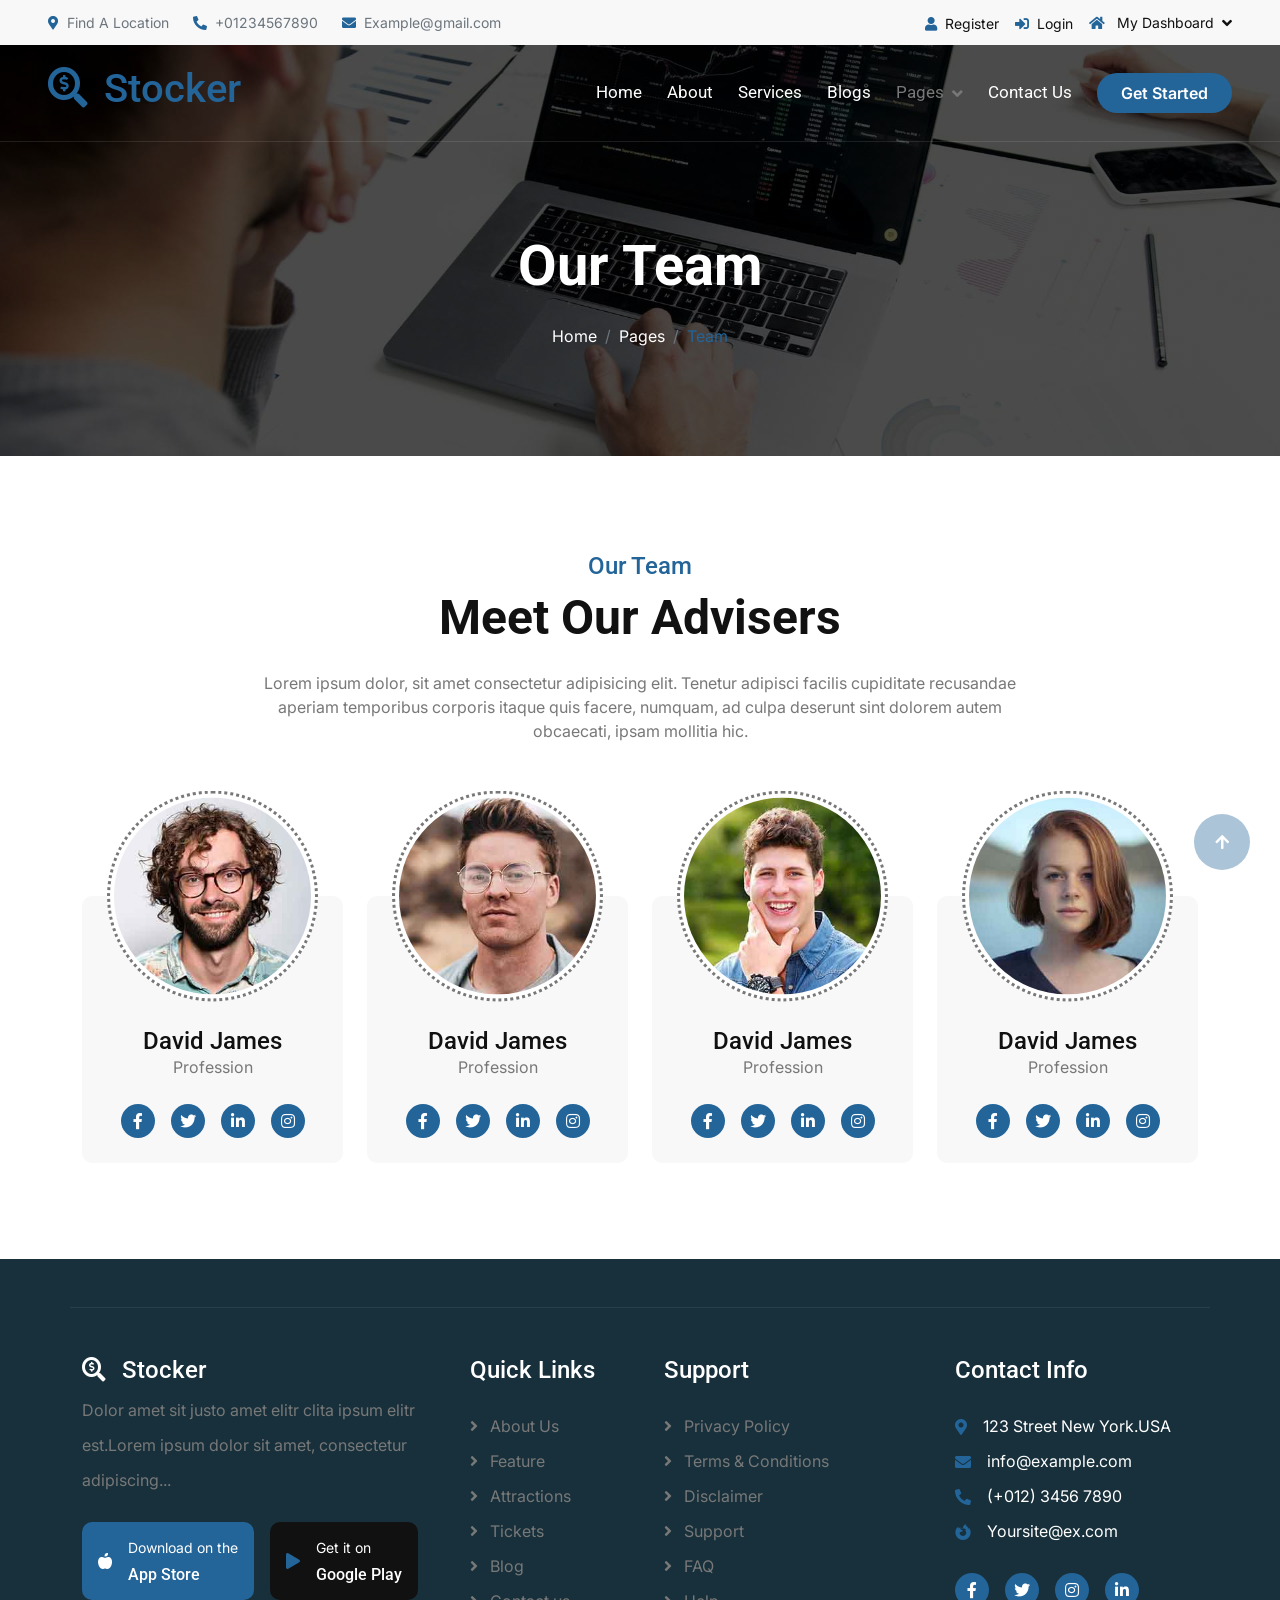
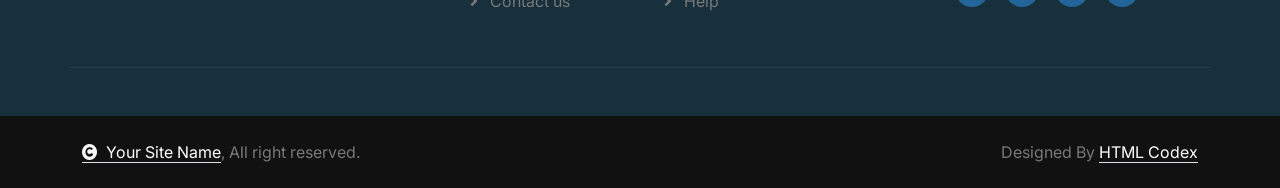
<file: insightafrica/team.html>
<!DOCTYPE html>
<html lang="en">

    <head>
        <meta charset="utf-8">
        <title>Stocker - Stock Market Website Template</title>
        <meta content="width=device-width, initial-scale=1.0" name="viewport">
        <meta content="" name="keywords">
        <meta content="" name="description">

        <!-- Google Web Fonts -->
        <link rel="preconnect" href="https://fonts.googleapis.com">
        <link rel="preconnect" href="https://fonts.gstatic.com" crossorigin>
        <link href="https://fonts.googleapis.com/css2?family=Inter:wght@100..900&family=Roboto:wght@400;500;700;900&display=swap" rel="stylesheet"> 

        <!-- Icon Font Stylesheet -->
        <link rel="stylesheet" href="https://use.fontawesome.com/releases/v5.15.4/css/all.css"/>
        <link href="https://cdn.jsdelivr.net/npm/bootstrap-icons@1.4.1/font/bootstrap-icons.css" rel="stylesheet">

        <!-- Libraries Stylesheet -->
        <link href="lib/animate/animate.min.css" rel="stylesheet">
        <link href="lib/lightbox/css/lightbox.min.css" rel="stylesheet">
        <link href="lib/owlcarousel/assets/owl.carousel.min.css" rel="stylesheet">


        <!-- Customized Bootstrap Stylesheet -->
        <link href="css/bootstrap.min.css" rel="stylesheet">

        <!-- Template Stylesheet -->
        <link href="css/style.css" rel="stylesheet">
    </head>

    <body>

        <!-- Spinner Start -->
        <div id="spinner" class="show bg-white position-fixed translate-middle w-100 vh-100 top-50 start-50 d-flex align-items-center justify-content-center">
            <div class="spinner-border text-primary" style="width: 3rem; height: 3rem;" role="status">
                <span class="sr-only">Loading...</span>
            </div>
        </div>
        <!-- Spinner End -->

        <!-- Topbar Start -->
        <div class="container-fluid topbar bg-light px-5 d-none d-lg-block">
            <div class="row gx-0 align-items-center">
                <div class="col-lg-8 text-center text-lg-start mb-2 mb-lg-0">
                    <div class="d-flex flex-wrap">
                        <a href="#" class="text-muted small me-4"><i class="fas fa-map-marker-alt text-primary me-2"></i>Find A Location</a>
                        <a href="tel:+01234567890" class="text-muted small me-4"><i class="fas fa-phone-alt text-primary me-2"></i>+01234567890</a>
                        <a href="mailto:example@gmail.com" class="text-muted small me-0"><i class="fas fa-envelope text-primary me-2"></i>Example@gmail.com</a>
                    </div>
                </div>
                <div class="col-lg-4 text-center text-lg-end">
                    <div class="d-inline-flex align-items-center" style="height: 45px;">
                        <a href="#"><small class="me-3 text-dark"><i class="fa fa-user text-primary me-2"></i>Register</small></a>
                        <a href="#"><small class="me-3 text-dark"><i class="fa fa-sign-in-alt text-primary me-2"></i>Login</small></a>
                        <div class="dropdown">
                            <a href="#" class="dropdown-toggle text-dark" data-bs-toggle="dropdown"><small><i class="fa fa-home text-primary me-2"></i> My Dashboard</small></a>
                            <div class="dropdown-menu rounded">
                                <a href="#" class="dropdown-item"><i class="fas fa-user-alt me-2"></i> My Profile</a>
                                <a href="#" class="dropdown-item"><i class="fas fa-comment-alt me-2"></i> Inbox</a>
                                <a href="#" class="dropdown-item"><i class="fas fa-bell me-2"></i> Notifications</a>
                                <a href="#" class="dropdown-item"><i class="fas fa-cog me-2"></i> Account Settings</a>
                                <a href="#" class="dropdown-item"><i class="fas fa-power-off me-2"></i> Log Out</a>
                            </div>
                        </div>
                    </div>
                </div>
            </div>
        </div>
        <!-- Topbar End -->

        <!-- Navbar & Hero Start -->
        <div class="container-fluid position-relative p-0">
            <nav class="navbar navbar-expand-lg navbar-light px-4 px-lg-5 py-3 py-lg-0">
                <a href="" class="navbar-brand p-0">
                    <h1 class="text-primary"><i class="fas fa-search-dollar me-3"></i>Stocker</h1>
                    <!-- <img src="img/logo.png" alt="Logo"> -->
                </a>
                <button class="navbar-toggler" type="button" data-bs-toggle="collapse" data-bs-target="#navbarCollapse">
                    <span class="fa fa-bars"></span>
                </button>
                <div class="collapse navbar-collapse" id="navbarCollapse">
                    <div class="navbar-nav ms-auto py-0">
                        <a href="index.html" class="nav-item nav-link">Home</a>
                        <a href="about.html" class="nav-item nav-link">About</a>
                        <a href="service.html" class="nav-item nav-link">Services</a>
                        <a href="blog.html" class="nav-item nav-link">Blogs</a>
                        <div class="nav-item dropdown">
                            <a href="#" class="nav-link active" data-bs-toggle="dropdown">
                                <span class="dropdown-toggle">Pages</span>
                            </a>
                            <div class="dropdown-menu m-0">
                                <a href="feature.html" class="dropdown-item">Our Features</a>
                                <a href="team.html" class="dropdown-item active">Our team</a>
                                <a href="testimonial.html" class="dropdown-item">Testimonial</a>
                                <a href="offer.html" class="dropdown-item">Our offer</a>
                                <a href="FAQ.html" class="dropdown-item">FAQs</a>
                                <a href="404.html" class="dropdown-item">404 Page</a>
                            </div>
                        </div>
                        <a href="contact.html" class="nav-item nav-link">Contact Us</a>
                    </div>
                    <a href="#" class="btn btn-primary rounded-pill py-2 px-4 my-3 my-lg-0 flex-shrink-0">Get Started</a>
                </div>
            </nav>

            <!-- Header Start -->
            <div class="container-fluid bg-breadcrumb">
                <div class="container text-center py-5" style="max-width: 900px;">
                    <h4 class="text-white display-4 mb-4 wow fadeInDown" data-wow-delay="0.1s">Our Team</h4>
                    <ol class="breadcrumb d-flex justify-content-center mb-0 wow fadeInDown" data-wow-delay="0.3s">
                        <li class="breadcrumb-item"><a href="index.html">Home</a></li>
                        <li class="breadcrumb-item"><a href="#">Pages</a></li>
                        <li class="breadcrumb-item active text-primary">Team</li>
                    </ol>    
                </div>
            </div>
            <!-- Header End -->
        </div>
        <!-- Navbar & Hero End -->


        <!-- Team Start -->
        <div class="container-fluid team py-5">
            <div class="container py-5">
                <div class="text-center mx-auto pb-5 wow fadeInUp" data-wow-delay="0.2s" style="max-width: 800px;">
                    <h4 class="text-primary">Our Team</h4>
                    <h1 class="display-5 mb-4">Meet Our Advisers</h1>
                    <p class="mb-0">Lorem ipsum dolor, sit amet consectetur adipisicing elit. Tenetur adipisci facilis cupiditate recusandae aperiam temporibus corporis itaque quis facere, numquam, ad culpa deserunt sint dolorem autem obcaecati, ipsam mollitia hic.
                    </p>
                </div>
                <div class="row g-4">
                    <div class="col-md-6 col-lg-6 col-xl-3 wow fadeInUp" data-wow-delay="0.2s">
                        <div class="team-item">
                            <div class="team-img">
                                <img src="img/team-1.jpg" class="img-fluid" alt="">
                            </div>
                            <div class="team-title">
                                <h4 class="mb-0">David James</h4>
                                <p class="mb-0">Profession</p>
                            </div>
                            <div class="team-icon">
                                <a class="btn btn-primary btn-sm-square rounded-circle me-3" href=""><i class="fab fa-facebook-f"></i></a>
                                <a class="btn btn-primary btn-sm-square rounded-circle me-3" href=""><i class="fab fa-twitter"></i></a>
                                <a class="btn btn-primary btn-sm-square rounded-circle me-3" href=""><i class="fab fa-linkedin-in"></i></a>
                                <a class="btn btn-primary btn-sm-square rounded-circle me-0" href=""><i class="fab fa-instagram"></i></a>
                            </div>
                        </div>
                    </div>
                    <div class="col-md-6 col-lg-6 col-xl-3 wow fadeInUp" data-wow-delay="0.4s">
                        <div class="team-item">
                            <div class="team-img">
                                <img src="img/team-2.jpg" class="img-fluid" alt="">
                            </div>
                            <div class="team-title">
                                <h4 class="mb-0">David James</h4>
                                <p class="mb-0">Profession</p>
                            </div>
                            <div class="team-icon">
                                <a class="btn btn-primary btn-sm-square rounded-circle me-3" href=""><i class="fab fa-facebook-f"></i></a>
                                <a class="btn btn-primary btn-sm-square rounded-circle me-3" href=""><i class="fab fa-twitter"></i></a>
                                <a class="btn btn-primary btn-sm-square rounded-circle me-3" href=""><i class="fab fa-linkedin-in"></i></a>
                                <a class="btn btn-primary btn-sm-square rounded-circle me-0" href=""><i class="fab fa-instagram"></i></a>
                            </div>
                        </div>
                    </div>
                    <div class="col-md-6 col-lg-6 col-xl-3 wow fadeInUp" data-wow-delay="0.6s">
                        <div class="team-item">
                            <div class="team-img">
                                <img src="img/team-3.jpg" class="img-fluid" alt="">
                            </div>
                            <div class="team-title">
                                <h4 class="mb-0">David James</h4>
                                <p class="mb-0">Profession</p>
                            </div>
                            <div class="team-icon">
                                <a class="btn btn-primary btn-sm-square rounded-circle me-3" href=""><i class="fab fa-facebook-f"></i></a>
                                <a class="btn btn-primary btn-sm-square rounded-circle me-3" href=""><i class="fab fa-twitter"></i></a>
                                <a class="btn btn-primary btn-sm-square rounded-circle me-3" href=""><i class="fab fa-linkedin-in"></i></a>
                                <a class="btn btn-primary btn-sm-square rounded-circle me-0" href=""><i class="fab fa-instagram"></i></a>
                            </div>
                        </div>
                    </div>
                    <div class="col-md-6 col-lg-6 col-xl-3 wow fadeInUp" data-wow-delay="0.8s">
                        <div class="team-item">
                            <div class="team-img">
                                <img src="img/team-4.jpg" class="img-fluid" alt="">
                            </div>
                            <div class="team-title">
                                <h4 class="mb-0">David James</h4>
                                <p class="mb-0">Profession</p>
                            </div>
                            <div class="team-icon">
                                <a class="btn btn-primary btn-sm-square rounded-circle me-3" href=""><i class="fab fa-facebook-f"></i></a>
                                <a class="btn btn-primary btn-sm-square rounded-circle me-3" href=""><i class="fab fa-twitter"></i></a>
                                <a class="btn btn-primary btn-sm-square rounded-circle me-3" href=""><i class="fab fa-linkedin-in"></i></a>
                                <a class="btn btn-primary btn-sm-square rounded-circle me-0" href=""><i class="fab fa-instagram"></i></a>
                            </div>
                        </div>
                    </div>
                </div>
            </div>
        </div>
        <!-- Team End -->

        <!-- Footer Start -->
        <div class="container-fluid footer py-5 wow fadeIn" data-wow-delay="0.2s">
            <div class="container py-5 border-start-0 border-end-0" style="border: 1px solid; border-color: rgb(255, 255, 255, 0.08);">
                <div class="row g-5">
                    <div class="col-md-6 col-lg-6 col-xl-4">
                        <div class="footer-item">
                            <a href="index.html" class="p-0">
                                <h4 class="text-white"><i class="fas fa-search-dollar me-3"></i>Stocker</h4>
                                <!-- <img src="img/logo.png" alt="Logo"> -->
                            </a>
                            <p class="mb-4">Dolor amet sit justo amet elitr clita ipsum elitr est.Lorem ipsum dolor sit amet, consectetur adipiscing...</p>
                            <div class="d-flex">
                                <a href="#" class="bg-primary d-flex rounded align-items-center py-2 px-3 me-2">
                                    <i class="fas fa-apple-alt text-white"></i>
                                    <div class="ms-3">
                                        <small class="text-white">Download on the</small>
                                        <h6 class="text-white">App Store</h6>
                                    </div>
                                </a>
                                <a href="#" class="bg-dark d-flex rounded align-items-center py-2 px-3 ms-2">
                                    <i class="fas fa-play text-primary"></i>
                                    <div class="ms-3">
                                        <small class="text-white">Get it on</small>
                                        <h6 class="text-white">Google Play</h6>
                                    </div>
                                </a>
                            </div>
                        </div>
                    </div>
                    <div class="col-md-6 col-lg-6 col-xl-2">
                        <div class="footer-item">
                            <h4 class="text-white mb-4">Quick Links</h4>
                            <a href="#"><i class="fas fa-angle-right me-2"></i> About Us</a>
                            <a href="#"><i class="fas fa-angle-right me-2"></i> Feature</a>
                            <a href="#"><i class="fas fa-angle-right me-2"></i> Attractions</a>
                            <a href="#"><i class="fas fa-angle-right me-2"></i> Tickets</a>
                            <a href="#"><i class="fas fa-angle-right me-2"></i> Blog</a>
                            <a href="#"><i class="fas fa-angle-right me-2"></i> Contact us</a>
                        </div>
                    </div>
                    <div class="col-md-6 col-lg-6 col-xl-3">
                        <div class="footer-item">
                            <h4 class="text-white mb-4">Support</h4>
                            <a href="#"><i class="fas fa-angle-right me-2"></i> Privacy Policy</a>
                            <a href="#"><i class="fas fa-angle-right me-2"></i> Terms & Conditions</a>
                            <a href="#"><i class="fas fa-angle-right me-2"></i> Disclaimer</a>
                            <a href="#"><i class="fas fa-angle-right me-2"></i> Support</a>
                            <a href="#"><i class="fas fa-angle-right me-2"></i> FAQ</a>
                            <a href="#"><i class="fas fa-angle-right me-2"></i> Help</a>
                        </div>
                    </div>
                    <div class="col-md-6 col-lg-6 col-xl-3">
                        <div class="footer-item">
                            <h4 class="text-white mb-4">Contact Info</h4>
                            <div class="d-flex align-items-center">
                                <i class="fas fa-map-marker-alt text-primary me-3"></i>
                                <p class="text-white mb-0">123 Street New York.USA</p>
                            </div>
                            <div class="d-flex align-items-center">
                                <i class="fas fa-envelope text-primary me-3"></i>
                                <p class="text-white mb-0">info@example.com</p>
                            </div>
                            <div class="d-flex align-items-center">
                                <i class="fa fa-phone-alt text-primary me-3"></i>
                                <p class="text-white mb-0">(+012) 3456 7890</p>
                            </div>
                            <div class="d-flex align-items-center mb-4">
                                <i class="fab fa-firefox-browser text-primary me-3"></i>
                                <p class="text-white mb-0">Yoursite@ex.com</p>
                            </div>
                            <div class="d-flex">
                                <a class="btn btn-primary btn-sm-square rounded-circle me-3" href="#"><i class="fab fa-facebook-f text-white"></i></a>
                                <a class="btn btn-primary btn-sm-square rounded-circle me-3" href="#"><i class="fab fa-twitter text-white"></i></a>
                                <a class="btn btn-primary btn-sm-square rounded-circle me-3" href="#"><i class="fab fa-instagram text-white"></i></a>
                                <a class="btn btn-primary btn-sm-square rounded-circle me-0" href="#"><i class="fab fa-linkedin-in text-white"></i></a>
                            </div>
                        </div>
                    </div>
                </div>
            </div>
        </div>
        <!-- Footer End -->
        
        <!-- Copyright Start -->
        <div class="container-fluid copyright py-4">
            <div class="container">
                <div class="row g-4 align-items-center">
                    <div class="col-md-6 text-center text-md-start mb-md-0">
                        <span class="text-body"><a href="#" class="border-bottom text-white"><i class="fas fa-copyright text-light me-2"></i>Your Site Name</a>, All right reserved.</span>
                    </div>
                    <div class="col-md-6 text-center text-md-end text-body">
                        <!--/*** This template is free as long as you keep the below author’s credit link/attribution link/backlink. ***/-->
                        <!--/*** If you'd like to use the template without the below author’s credit link/attribution link/backlink, ***/-->
                        <!--/*** you can purchase the Credit Removal License from "https://htmlcodex.com/credit-removal". ***/-->
                        Designed By <a class="border-bottom text-white" href="https://htmlcodex.com">HTML Codex</a>
                    </div>
                </div>
            </div>
        </div>
        <!-- Copyright End -->


        <!-- Back to Top -->
        <a href="#" class="btn btn-primary btn-lg-square rounded-circle back-to-top"><i class="fa fa-arrow-up"></i></a>   

        
        <!-- JavaScript Libraries -->
        <script src="https://ajax.googleapis.com/ajax/libs/jquery/3.6.4/jquery.min.js"></script>
        <script src="https://cdn.jsdelivr.net/npm/bootstrap@5.0.0/dist/js/bootstrap.bundle.min.js"></script>
        <script src="lib/wow/wow.min.js"></script>
        <script src="lib/easing/easing.min.js"></script>
        <script src="lib/waypoints/waypoints.min.js"></script>
        <script src="lib/counterup/counterup.min.js"></script>
        <script src="lib/lightbox/js/lightbox.min.js"></script>
        <script src="lib/owlcarousel/owl.carousel.min.js"></script>
        

        <!-- Template Javascript -->
        <script src="js/main.js"></script>
    </body>

</html>
</file>
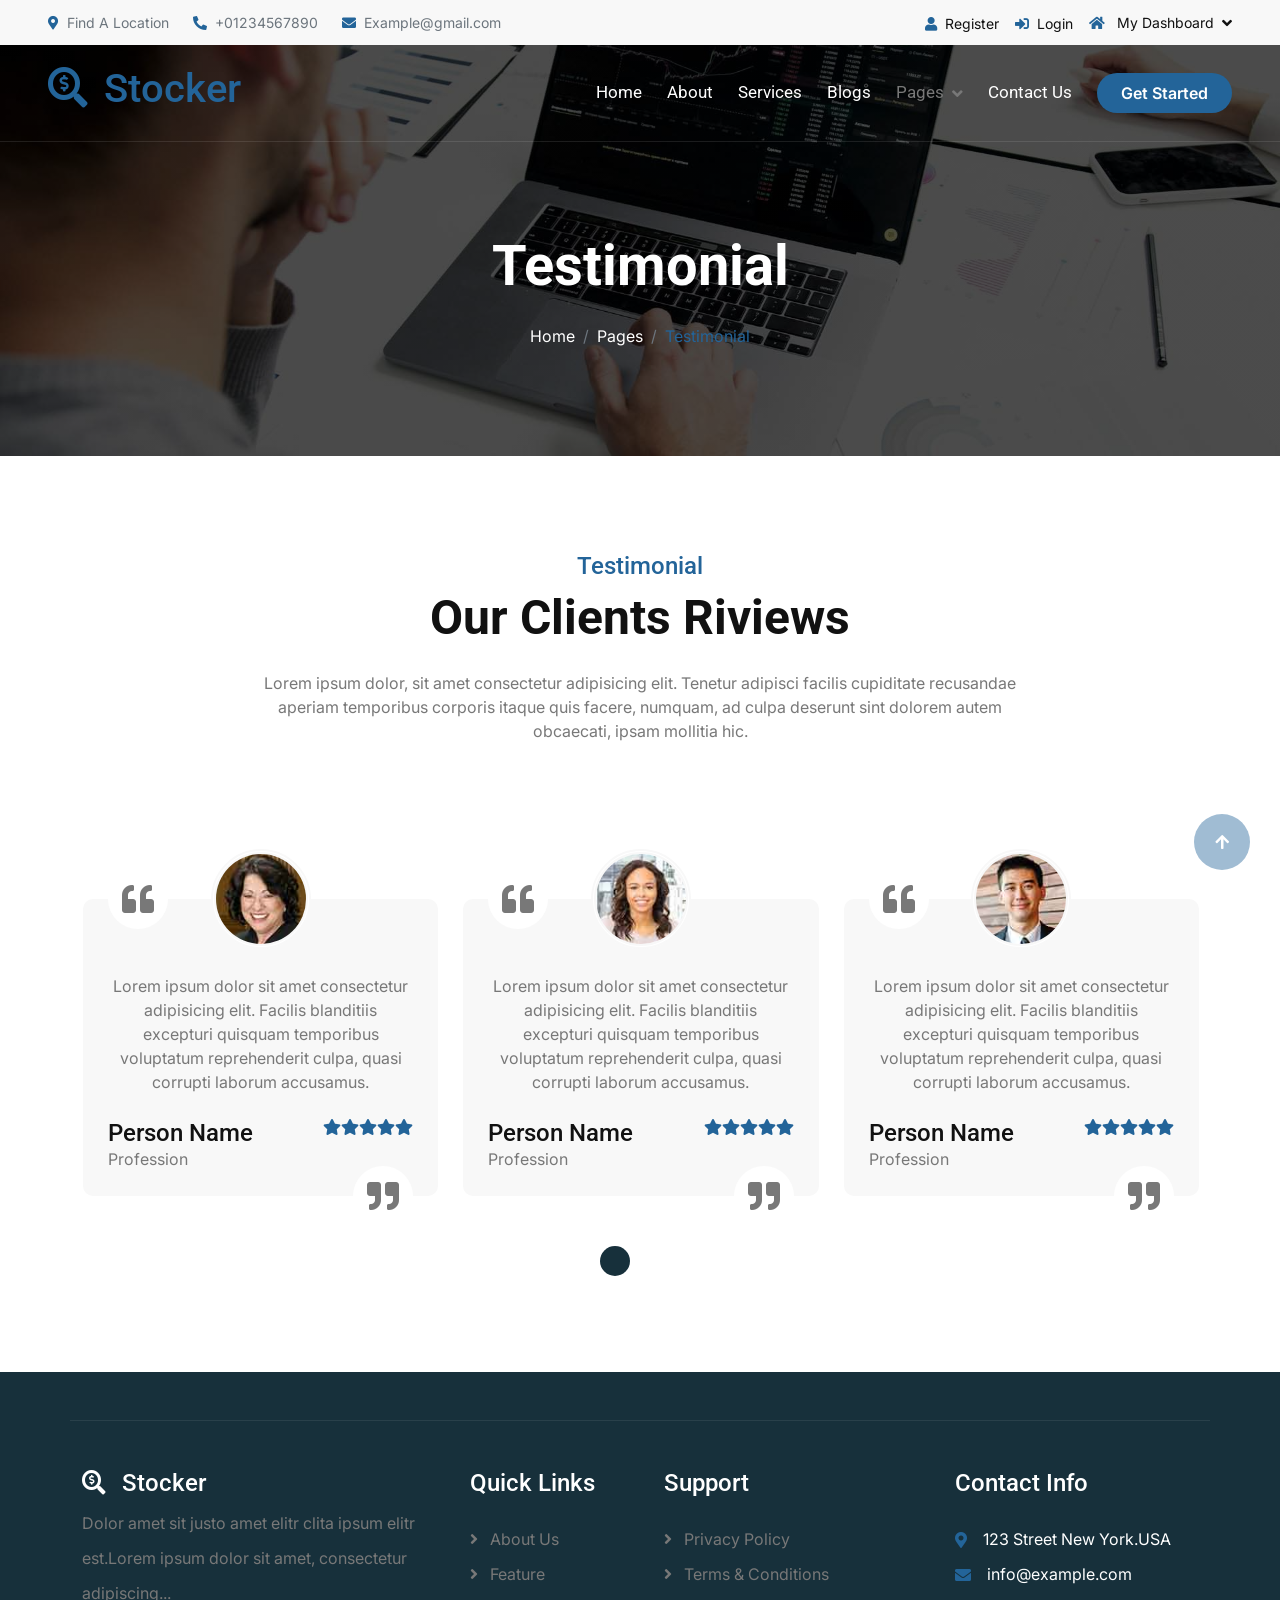
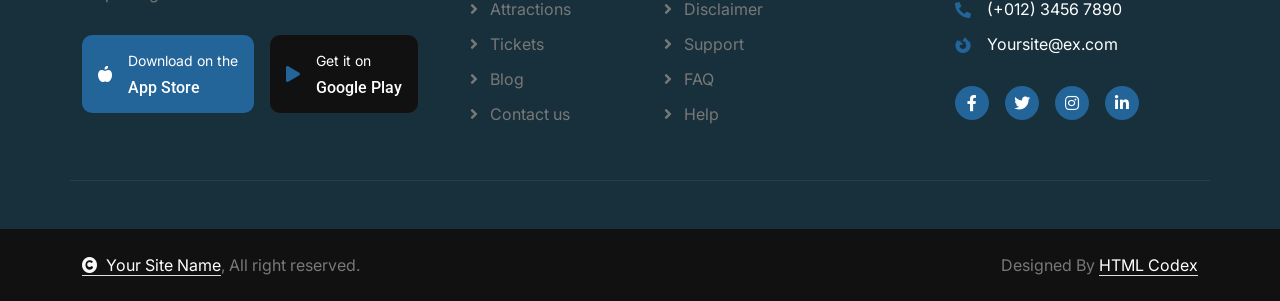
<file: insightafrica/testimonial.html>
<!DOCTYPE html>
<html lang="en">

    <head>
        <meta charset="utf-8">
        <title>Stocker - Stock Market Website Template</title>
        <meta content="width=device-width, initial-scale=1.0" name="viewport">
        <meta content="" name="keywords">
        <meta content="" name="description">

        <!-- Google Web Fonts -->
        <link rel="preconnect" href="https://fonts.googleapis.com">
        <link rel="preconnect" href="https://fonts.gstatic.com" crossorigin>
        <link href="https://fonts.googleapis.com/css2?family=Inter:wght@100..900&family=Roboto:wght@400;500;700;900&display=swap" rel="stylesheet"> 

        <!-- Icon Font Stylesheet -->
        <link rel="stylesheet" href="https://use.fontawesome.com/releases/v5.15.4/css/all.css"/>
        <link href="https://cdn.jsdelivr.net/npm/bootstrap-icons@1.4.1/font/bootstrap-icons.css" rel="stylesheet">

        <!-- Libraries Stylesheet -->
        <link href="lib/animate/animate.min.css" rel="stylesheet">
        <link href="lib/lightbox/css/lightbox.min.css" rel="stylesheet">
        <link href="lib/owlcarousel/assets/owl.carousel.min.css" rel="stylesheet">


        <!-- Customized Bootstrap Stylesheet -->
        <link href="css/bootstrap.min.css" rel="stylesheet">

        <!-- Template Stylesheet -->
        <link href="css/style.css" rel="stylesheet">
    </head>

    <body>

        <!-- Spinner Start -->
        <div id="spinner" class="show bg-white position-fixed translate-middle w-100 vh-100 top-50 start-50 d-flex align-items-center justify-content-center">
            <div class="spinner-border text-primary" style="width: 3rem; height: 3rem;" role="status">
                <span class="sr-only">Loading...</span>
            </div>
        </div>
        <!-- Spinner End -->

        <!-- Topbar Start -->
        <div class="container-fluid topbar bg-light px-5 d-none d-lg-block">
            <div class="row gx-0 align-items-center">
                <div class="col-lg-8 text-center text-lg-start mb-2 mb-lg-0">
                    <div class="d-flex flex-wrap">
                        <a href="#" class="text-muted small me-4"><i class="fas fa-map-marker-alt text-primary me-2"></i>Find A Location</a>
                        <a href="tel:+01234567890" class="text-muted small me-4"><i class="fas fa-phone-alt text-primary me-2"></i>+01234567890</a>
                        <a href="mailto:example@gmail.com" class="text-muted small me-0"><i class="fas fa-envelope text-primary me-2"></i>Example@gmail.com</a>
                    </div>
                </div>
                <div class="col-lg-4 text-center text-lg-end">
                    <div class="d-inline-flex align-items-center" style="height: 45px;">
                        <a href="#"><small class="me-3 text-dark"><i class="fa fa-user text-primary me-2"></i>Register</small></a>
                        <a href="#"><small class="me-3 text-dark"><i class="fa fa-sign-in-alt text-primary me-2"></i>Login</small></a>
                        <div class="dropdown">
                            <a href="#" class="dropdown-toggle text-dark" data-bs-toggle="dropdown"><small><i class="fa fa-home text-primary me-2"></i> My Dashboard</small></a>
                            <div class="dropdown-menu rounded">
                                <a href="#" class="dropdown-item"><i class="fas fa-user-alt me-2"></i> My Profile</a>
                                <a href="#" class="dropdown-item"><i class="fas fa-comment-alt me-2"></i> Inbox</a>
                                <a href="#" class="dropdown-item"><i class="fas fa-bell me-2"></i> Notifications</a>
                                <a href="#" class="dropdown-item"><i class="fas fa-cog me-2"></i> Account Settings</a>
                                <a href="#" class="dropdown-item"><i class="fas fa-power-off me-2"></i> Log Out</a>
                            </div>
                        </div>
                    </div>
                </div>
            </div>
        </div>
        <!-- Topbar End -->

        <!-- Navbar & Hero Start -->
        <div class="container-fluid position-relative p-0">
            <nav class="navbar navbar-expand-lg navbar-light px-4 px-lg-5 py-3 py-lg-0">
                <a href="" class="navbar-brand p-0">
                    <h1 class="text-primary"><i class="fas fa-search-dollar me-3"></i>Stocker</h1>
                    <!-- <img src="img/logo.png" alt="Logo"> -->
                </a>
                <button class="navbar-toggler" type="button" data-bs-toggle="collapse" data-bs-target="#navbarCollapse">
                    <span class="fa fa-bars"></span>
                </button>
                <div class="collapse navbar-collapse" id="navbarCollapse">
                    <div class="navbar-nav ms-auto py-0">
                        <a href="index.html" class="nav-item nav-link">Home</a>
                        <a href="about.html" class="nav-item nav-link">About</a>
                        <a href="service.html" class="nav-item nav-link">Services</a>
                        <a href="blog.html" class="nav-item nav-link">Blogs</a>
                        <div class="nav-item dropdown">
                            <a href="#" class="nav-link active" data-bs-toggle="dropdown">
                                <span class="dropdown-toggle">Pages</span>
                            </a>
                            <div class="dropdown-menu m-0">
                                <a href="feature.html" class="dropdown-item">Our Features</a>
                                <a href="team.html" class="dropdown-item">Our team</a>
                                <a href="testimonial.html" class="dropdown-item active">Testimonial</a>
                                <a href="offer.html" class="dropdown-item">Our offer</a>
                                <a href="FAQ.html" class="dropdown-item">FAQs</a>
                                <a href="404.html" class="dropdown-item">404 Page</a>
                            </div>
                        </div>
                        <a href="contact.html" class="nav-item nav-link">Contact Us</a>
                    </div>
                    <a href="#" class="btn btn-primary rounded-pill py-2 px-4 my-3 my-lg-0 flex-shrink-0">Get Started</a>
                </div>
            </nav>

            <!-- Header Start -->
            <div class="container-fluid bg-breadcrumb">
                <div class="container text-center py-5" style="max-width: 900px;">
                    <h4 class="text-white display-4 mb-4 wow fadeInDown" data-wow-delay="0.1s">Testimonial</h4>
                    <ol class="breadcrumb d-flex justify-content-center mb-0 wow fadeInDown" data-wow-delay="0.3s">
                        <li class="breadcrumb-item"><a href="index.html">Home</a></li>
                        <li class="breadcrumb-item"><a href="#">Pages</a></li>
                        <li class="breadcrumb-item active text-primary">Testimonial</li>
                    </ol>    
                </div>
            </div>
            <!-- Header End -->
        </div>
        <!-- Navbar & Hero End -->


        <!-- Testimonial Start -->
        <div class="container-fluid testimonial py-5">
            <div class="container py-5">
                <div class="text-center mx-auto pb-5 wow fadeInUp" data-wow-delay="0.2s" style="max-width: 800px;">
                    <h4 class="text-primary">Testimonial</h4>
                    <h1 class="display-5 mb-4">Our Clients Riviews</h1>
                    <p class="mb-0">Lorem ipsum dolor, sit amet consectetur adipisicing elit. Tenetur adipisci facilis cupiditate recusandae aperiam temporibus corporis itaque quis facere, numquam, ad culpa deserunt sint dolorem autem obcaecati, ipsam mollitia hic.
                    </p>
                </div>
                <div class="owl-carousel testimonial-carousel wow fadeInUp" data-wow-delay="0.2s">
                    <div class="testimonial-item">
                        <div class="testimonial-quote-left">
                            <i class="fas fa-quote-left fa-2x"></i>
                        </div>
                        <div class="testimonial-img">
                            <img src="img/testimonial-1.jpg" class="img-fluid" alt="Image">
                        </div>
                        <div class="testimonial-text">
                            <p class="mb-0">Lorem ipsum dolor sit amet consectetur adipisicing elit. Facilis blanditiis excepturi quisquam temporibus voluptatum reprehenderit culpa, quasi corrupti laborum accusamus.
                            </p>
                        </div>
                        <div class="testimonial-title">
                            <div>
                                <h4 class="mb-0">Person Name</h4>
                                <p class="mb-0">Profession</p>
                            </div>
                            <div class="d-flex text-primary">
                                <i class="fas fa-star"></i>
                                <i class="fas fa-star"></i>
                                <i class="fas fa-star"></i>
                                <i class="fas fa-star"></i>
                                <i class="fas fa-star"></i>
                            </div>
                        </div>
                        <div class="testimonial-quote-right">
                            <i class="fas fa-quote-right fa-2x"></i>
                        </div>
                    </div>
                    <div class="testimonial-item">
                        <div class="testimonial-quote-left">
                            <i class="fas fa-quote-left fa-2x"></i>
                        </div>
                        <div class="testimonial-img">
                            <img src="img/testimonial-2.jpg" class="img-fluid" alt="Image">
                        </div>
                        <div class="testimonial-text">
                            <p class="mb-0">Lorem ipsum dolor sit amet consectetur adipisicing elit. Facilis blanditiis excepturi quisquam temporibus voluptatum reprehenderit culpa, quasi corrupti laborum accusamus.
                            </p>
                        </div>
                        <div class="testimonial-title">
                            <div>
                                <h4 class="mb-0">Person Name</h4>
                                <p class="mb-0">Profession</p>
                            </div>
                            <div class="d-flex text-primary">
                                <i class="fas fa-star"></i>
                                <i class="fas fa-star"></i>
                                <i class="fas fa-star"></i>
                                <i class="fas fa-star"></i>
                                <i class="fas fa-star"></i>
                            </div>
                        </div>
                        <div class="testimonial-quote-right">
                            <i class="fas fa-quote-right fa-2x"></i>
                        </div>
                    </div>
                    <div class="testimonial-item">
                        <div class="testimonial-quote-left">
                            <i class="fas fa-quote-left fa-2x"></i>
                        </div>
                        <div class="testimonial-img">
                            <img src="img/testimonial-3.jpg" class="img-fluid" alt="Image">
                        </div>
                        <div class="testimonial-text">
                            <p class="mb-0">Lorem ipsum dolor sit amet consectetur adipisicing elit. Facilis blanditiis excepturi quisquam temporibus voluptatum reprehenderit culpa, quasi corrupti laborum accusamus.
                            </p>
                        </div>
                        <div class="testimonial-title">
                            <div>
                                <h4 class="mb-0">Person Name</h4>
                                <p class="mb-0">Profession</p>
                            </div>
                            <div class="d-flex text-primary">
                                <i class="fas fa-star"></i>
                                <i class="fas fa-star"></i>
                                <i class="fas fa-star"></i>
                                <i class="fas fa-star"></i>
                                <i class="fas fa-star"></i>
                            </div>
                        </div>
                        <div class="testimonial-quote-right">
                            <i class="fas fa-quote-right fa-2x"></i>
                        </div>
                    </div>
                    <div class="testimonial-item">
                        <div class="testimonial-quote-left">
                            <i class="fas fa-quote-left fa-2x"></i>
                        </div>
                        <div class="testimonial-img">
                            <img src="img/testimonial-2.jpg" class="img-fluid" alt="Image">
                        </div>
                        <div class="testimonial-text">
                            <p class="mb-0">Lorem ipsum dolor sit amet consectetur adipisicing elit. Facilis blanditiis excepturi quisquam temporibus voluptatum reprehenderit culpa, quasi corrupti laborum accusamus.
                            </p>
                        </div>
                        <div class="testimonial-title">
                            <div>
                                <h4 class="mb-0">Person Name</h4>
                                <p class="mb-0">Profession</p>
                            </div>
                            <div class="d-flex text-primary">
                                <i class="fas fa-star"></i>
                                <i class="fas fa-star"></i>
                                <i class="fas fa-star"></i>
                                <i class="fas fa-star"></i>
                                <i class="fas fa-star"></i>
                            </div>
                        </div>
                        <div class="testimonial-quote-right">
                            <i class="fas fa-quote-right fa-2x"></i>
                        </div>
                    </div>
                </div>
            </div>
        </div>
        <!-- Testimonial End -->

        <!-- Footer Start -->
        <div class="container-fluid footer py-5 wow fadeIn" data-wow-delay="0.2s">
            <div class="container py-5 border-start-0 border-end-0" style="border: 1px solid; border-color: rgb(255, 255, 255, 0.08);">
                <div class="row g-5">
                    <div class="col-md-6 col-lg-6 col-xl-4">
                        <div class="footer-item">
                            <a href="index.html" class="p-0">
                                <h4 class="text-white"><i class="fas fa-search-dollar me-3"></i>Stocker</h4>
                                <!-- <img src="img/logo.png" alt="Logo"> -->
                            </a>
                            <p class="mb-4">Dolor amet sit justo amet elitr clita ipsum elitr est.Lorem ipsum dolor sit amet, consectetur adipiscing...</p>
                            <div class="d-flex">
                                <a href="#" class="bg-primary d-flex rounded align-items-center py-2 px-3 me-2">
                                    <i class="fas fa-apple-alt text-white"></i>
                                    <div class="ms-3">
                                        <small class="text-white">Download on the</small>
                                        <h6 class="text-white">App Store</h6>
                                    </div>
                                </a>
                                <a href="#" class="bg-dark d-flex rounded align-items-center py-2 px-3 ms-2">
                                    <i class="fas fa-play text-primary"></i>
                                    <div class="ms-3">
                                        <small class="text-white">Get it on</small>
                                        <h6 class="text-white">Google Play</h6>
                                    </div>
                                </a>
                            </div>
                        </div>
                    </div>
                    <div class="col-md-6 col-lg-6 col-xl-2">
                        <div class="footer-item">
                            <h4 class="text-white mb-4">Quick Links</h4>
                            <a href="#"><i class="fas fa-angle-right me-2"></i> About Us</a>
                            <a href="#"><i class="fas fa-angle-right me-2"></i> Feature</a>
                            <a href="#"><i class="fas fa-angle-right me-2"></i> Attractions</a>
                            <a href="#"><i class="fas fa-angle-right me-2"></i> Tickets</a>
                            <a href="#"><i class="fas fa-angle-right me-2"></i> Blog</a>
                            <a href="#"><i class="fas fa-angle-right me-2"></i> Contact us</a>
                        </div>
                    </div>
                    <div class="col-md-6 col-lg-6 col-xl-3">
                        <div class="footer-item">
                            <h4 class="text-white mb-4">Support</h4>
                            <a href="#"><i class="fas fa-angle-right me-2"></i> Privacy Policy</a>
                            <a href="#"><i class="fas fa-angle-right me-2"></i> Terms & Conditions</a>
                            <a href="#"><i class="fas fa-angle-right me-2"></i> Disclaimer</a>
                            <a href="#"><i class="fas fa-angle-right me-2"></i> Support</a>
                            <a href="#"><i class="fas fa-angle-right me-2"></i> FAQ</a>
                            <a href="#"><i class="fas fa-angle-right me-2"></i> Help</a>
                        </div>
                    </div>
                    <div class="col-md-6 col-lg-6 col-xl-3">
                        <div class="footer-item">
                            <h4 class="text-white mb-4">Contact Info</h4>
                            <div class="d-flex align-items-center">
                                <i class="fas fa-map-marker-alt text-primary me-3"></i>
                                <p class="text-white mb-0">123 Street New York.USA</p>
                            </div>
                            <div class="d-flex align-items-center">
                                <i class="fas fa-envelope text-primary me-3"></i>
                                <p class="text-white mb-0">info@example.com</p>
                            </div>
                            <div class="d-flex align-items-center">
                                <i class="fa fa-phone-alt text-primary me-3"></i>
                                <p class="text-white mb-0">(+012) 3456 7890</p>
                            </div>
                            <div class="d-flex align-items-center mb-4">
                                <i class="fab fa-firefox-browser text-primary me-3"></i>
                                <p class="text-white mb-0">Yoursite@ex.com</p>
                            </div>
                            <div class="d-flex">
                                <a class="btn btn-primary btn-sm-square rounded-circle me-3" href="#"><i class="fab fa-facebook-f text-white"></i></a>
                                <a class="btn btn-primary btn-sm-square rounded-circle me-3" href="#"><i class="fab fa-twitter text-white"></i></a>
                                <a class="btn btn-primary btn-sm-square rounded-circle me-3" href="#"><i class="fab fa-instagram text-white"></i></a>
                                <a class="btn btn-primary btn-sm-square rounded-circle me-0" href="#"><i class="fab fa-linkedin-in text-white"></i></a>
                            </div>
                        </div>
                    </div>
                </div>
            </div>
        </div>
        <!-- Footer End -->
        
        <!-- Copyright Start -->
        <div class="container-fluid copyright py-4">
            <div class="container">
                <div class="row g-4 align-items-center">
                    <div class="col-md-6 text-center text-md-start mb-md-0">
                        <span class="text-body"><a href="#" class="border-bottom text-white"><i class="fas fa-copyright text-light me-2"></i>Your Site Name</a>, All right reserved.</span>
                    </div>
                    <div class="col-md-6 text-center text-md-end text-body">
                        <!--/*** This template is free as long as you keep the below author’s credit link/attribution link/backlink. ***/-->
                        <!--/*** If you'd like to use the template without the below author’s credit link/attribution link/backlink, ***/-->
                        <!--/*** you can purchase the Credit Removal License from "https://htmlcodex.com/credit-removal". ***/-->
                        Designed By <a class="border-bottom text-white" href="https://htmlcodex.com">HTML Codex</a>
                    </div>
                </div>
            </div>
        </div>
        <!-- Copyright End -->


        <!-- Back to Top -->
        <a href="#" class="btn btn-primary btn-lg-square rounded-circle back-to-top"><i class="fa fa-arrow-up"></i></a>   

        
        <!-- JavaScript Libraries -->
        <script src="https://ajax.googleapis.com/ajax/libs/jquery/3.6.4/jquery.min.js"></script>
        <script src="https://cdn.jsdelivr.net/npm/bootstrap@5.0.0/dist/js/bootstrap.bundle.min.js"></script>
        <script src="lib/wow/wow.min.js"></script>
        <script src="lib/easing/easing.min.js"></script>
        <script src="lib/waypoints/waypoints.min.js"></script>
        <script src="lib/counterup/counterup.min.js"></script>
        <script src="lib/lightbox/js/lightbox.min.js"></script>
        <script src="lib/owlcarousel/owl.carousel.min.js"></script>
        

        <!-- Template Javascript -->
        <script src="js/main.js"></script>
    </body>

</html>
</file>
<file: frontend/styles.css>
body {
    font-family: Arial, sans-serif;
    background-color: #f4f4f4;
    margin: 0;
    padding: 20px;
}
.container {
    max-width: 600px;
    margin: 0 auto;
    background-color: #ffffff;
    padding: 20px;
    border-radius: 8px;
    box-shadow: 0 2px 4px rgba(0, 0, 0, 0.1);
}
h1 {
    color: #333333;
    text-align: center;
}
p {
    color: #666666;
    font-size: 16px;
    line-height: 1.6;
    text-align: center;
}
.cta-button {
    display: block;
    width: 100%;
    background-color: #28a745;
    color: white;
    padding: 15px;
    text-align: center;
    font-size: 18px;
    text-decoration: none;
    border-radius: 5px;
    margin: 20px 0;
    transition: background-color 0.3s ease;
    box-sizing: border-box;
}
.cta-button:hover {
    background-color: #218838;
}
.stats-box {
    background-color: #f8f9fa;
    padding: 15px;
    margin: 20px 0;
    border-radius: 8px;
    text-align: center;
}
.stats-box h2 {
    margin: 0;
    font-size: 28px;
    color: #17a2b8;
}
.stats-box p {
    margin: 5px 0;
    font-size: 16px;
    color: #6c757d;
}
.footer {
    text-align: center;
    font-size: 12px;
    color: #999999;
    margin-top: 20px;
}
.footer a {
    color: #999999;
    text-decoration: none;
}
.footer a:hover {
    color: #17a2b8;
}
@media (max-width: 768px) {
    .container {
        padding: 15px;
    }
    h1 {
        font-size: 24px;
    }
    .cta-button {
        font-size: 16px;
        padding: 12px;
    }
}
</file>
<file: insightafrica/css/style.css>
/*** Spinner Start ***/
/*** Spinner ***/
#spinner {
    opacity: 0;
    visibility: hidden;
    transition: opacity .5s ease-out, visibility 0s linear .5s;
    z-index: 99999;
}

#spinner.show {
    transition: opacity .5s ease-out, visibility 0s linear 0s;
    visibility: visible;
    opacity: 1;
}
/*** Spinner End ***/

.back-to-top {
    position: fixed;
    right: 30px;
    bottom: 30px;
    transition: 0.5s;
    z-index: 99;
}

/*** Button Start ***/
.btn {
    font-weight: 600;
    transition: .5s;
}

.btn-square {
    width: 32px;
    height: 32px;
}

.btn-sm-square {
    width: 34px;
    height: 34px;
}

.btn-md-square {
    width: 44px;
    height: 44px;
}

.btn-lg-square {
    width: 56px;
    height: 56px;
}

.btn-xl-square {
    width: 66px;
    height: 66px;
}

.btn-square,
.btn-sm-square,
.btn-md-square,
.btn-lg-square,
.btn-xl-square {
    padding: 0;
    display: flex;
    align-items: center;
    justify-content: center;
    font-weight: normal;
}

.btn.btn-primary {
    color: var(--bs-white);
    border: none;
}

.btn.btn-primary:hover {
    background: var(--bs-dark);
    color: var(--bs-primary);
}

.btn.btn-light {
    color: var(--bs-primary);
    border: none;
}

.btn.btn-light:hover {
    color: var(--bs-white);
    background: var(--bs-primary);
}


/*** Topbar Start ***/
.topbar .dropdown-toggle::after {
    border: none;
    content: "\f107";
    font-family: "Font Awesome 5 Free";
    font-weight: 600;
    vertical-align: middle;
    margin-left: 8px;
    color: var(--bs-primary);
}

.topbar .dropdown .dropdown-menu a:hover {
    background: var(--bs-primary);
    color: var(--bs-white);
}

.topbar .dropdown .dropdown-menu {
    transform: rotateX(0deg);
    visibility: visible;
    background: var(--bs-light);
    padding-top: 11px;
    border: 0;
    transition: .5s;
    opacity: 1;
}

/*** Topbar End ***/



/*** Navbar ***/
.navbar-light .navbar-nav .nav-link {
    font-family: 'Roboto', sans-serif;
    position: relative;
    margin-right: 25px;
    padding: 35px 0;
    color: var(--bs-white);
    font-size: 17px;
    font-weight: 400;
    outline: none;
    transition: .5s;
}

.sticky-top.navbar-light .navbar-nav .nav-link,
.sticky-top.navbar-light .navbar-nav .nav-item .nav-link {
    padding: 20px 0;
    color: var(--bs-dark);
}

.navbar-light .navbar-nav .nav-item .nav-link {
    color: var(--bs-white);
}

.navbar-light .navbar-nav .nav-link:hover,
.navbar-light .navbar-nav .nav-link.active,
.navbar-light .navbar-nav .nav-item .nav-link:hover,
.navbar-light .navbar-nav .nav-item .nav-link.active  {
    color: var(--bs-primary);
}

.navbar-light .navbar-brand img {
    max-height: 60px;
    transition: .5s;
}

.sticky-top.navbar-light .navbar-brand img {
    max-height: 45px;
}

.navbar .dropdown-toggle::after {
    border: none;
    content: "\f107";
    font-family: "Font Awesome 5 Free";
    font-weight: 600;
    vertical-align: middle;
    margin-left: 8px;
}

.dropdown .dropdown-menu a:hover {
    background: var(--bs-primary);
    color: var(--bs-white);
}

.navbar .nav-item:hover .dropdown-menu {
    transform: rotateX(0deg);
    visibility: visible;
    background: var(--bs-light);
    transition: .5s;
    opacity: 1;
}

@media (max-width: 991.98px) {
    .sticky-top.navbar-light {
        position: relative;
        background: var(--bs-white);
    }

    .navbar.navbar-expand-lg .navbar-toggler {
        padding: 10px 20px;
        border: 1px solid var(--bs-primary);
        color: var(--bs-primary);
    }

    .navbar-light .navbar-collapse {
        margin-top: 15px;
        border-top: 1px solid #DDDDDD;
    }

    .navbar-light .navbar-nav .nav-link,
    .sticky-top.navbar-light .navbar-nav .nav-link {
        padding: 10px 0;
        margin-left: 0;
        color: var(--bs-dark);
    }

    .navbar-light .navbar-nav .nav-item .nav-link {
        color: var(--bs-dark);
    }

    .navbar-light .navbar-brand img {
        max-height: 45px;
    }
}

@media (min-width: 992px) {
    .navbar .nav-item .dropdown-menu {
        display: block;
        visibility: hidden;
        top: 100%;
        transform: rotateX(-75deg);
        transform-origin: 0% 0%;
        border: 0;
        border-radius: 10px;
        transition: .5s;
        opacity: 0;
    }

    .navbar-light {
        position: absolute;
        width: 100%;
        top: 0;
        left: 0;
        border-bottom: 1px solid rgba(255, 255, 255, .1);
        z-index: 999;
    }
    
    .sticky-top.navbar-light {
        position: fixed;
        background: var(--bs-light);
    }

    .navbar-light .navbar-nav .nav-link::before {
        position: absolute;
        content: "";
        width: 0;
        height: 2px;
        bottom: -1px;
        left: 50%;
        background: var(--bs-primary);
        transition: .5s;
    }

    .navbar-light .navbar-nav .nav-link:hover::before,
    .navbar-light .navbar-nav .nav-link.active::before {
        width: calc(100% - 2px);
        left: 1px;
    }

    .navbar-light .navbar-nav .nav-link::after {
        position: absolute;
        content: "";
        width: 0;
        height: 0;
        bottom: -1px;
        left: 50%;
        background: var(--bs-primary);
        transition: .5s;
    }

    .navbar-light .navbar-nav .nav-link:hover::after,
    .navbar-light .navbar-nav .nav-link.active::after {
        width: 2px;
        height: 12px;
    }
}
/*** Navbar End ***/

/*** Carousel Hero Header Start ***/
.header-carousel .header-carousel-item img {
    object-fit: cover;
}

.header-carousel .header-carousel-item,
.header-carousel .header-carousel-item img {
        height: 700px;
}


.header-carousel .owl-nav .owl-prev,
.header-carousel .owl-nav .owl-next {
    position: absolute;
    width: 60px;
    height: 60px;
    border-radius: 60px;
    background: var(--bs-primary);
    color: var(--bs-white);
    font-size: 26px;
    display: flex;
    align-items: center;
    justify-content: center;
    transition: 0.5s;
}

.header-carousel .owl-nav .owl-prev {
    bottom: 30px;
    left: 30px;
    margin-left: 90px;
}
.header-carousel .owl-nav .owl-next {
    bottom: 30px;
    left: 30px;
}

.header-carousel .owl-nav .owl-prev:hover,
.header-carousel .owl-nav .owl-next:hover {
    box-shadow: inset 0 0 100px 0 var(--bs-light);
    color: var(--bs-primary);
}


.header-carousel .header-carousel-item .carousel-caption {
    position: absolute;
    width: 100%;
    height: 100%;
    left: 0;
    bottom: 0;
    padding-top: 120px;
    background: rgba(0, 0, 0, .7);
    display: flex;
    align-items: center;
}

@media (max-width: 991px) {
    .header-carousel .header-carousel-item .carousel-caption {
        padding-top: 45px;
    }
}

@media (max-width: 767px) {
    .header-carousel .owl-nav .owl-prev {
        left: 50%;
        transform: translateX(-50%);
        margin-left: -45px;
    }


    .header-carousel .owl-nav .owl-next {
        left: 50%;
        transform: translateX(-50%);
        margin-left: 45px;
    }
}


.header-carousel .header-carousel-item img {
    animation-name: image-zoom;
    animation-duration: 10s;
    animation-delay: 1s;
    animation-iteration-count: infinite;
    animation-direction: alternate;
    transition: 1s;
}

@keyframes image-zoom {
    0%  {height: 100%; opacity: 0.9;}

    25% {height: 110%; opacity: 0.50;}

    50% {height: 115%; opacity: 1;}

    75% {height: 110%; opacity: 0.50;}

    100% {height: 100%; opacity: 0.9;}
}
/*** Carousel Hero Header End ***/


/*** Single Page Hero Header Start ***/
.bg-breadcrumb {
    position: relative;
    overflow: hidden;
    background: linear-gradient(rgba(0, 0, 0, 0.7), rgba(0, 0, 0, 0.7)), url(../img/carousel-1.jpg);
    background-position: center center;
    background-repeat: no-repeat;
    background-size: cover;
    padding: 140px 0 60px 0;
    transition: 0.5s;
}

@media (min-width: 992px) {
    .bg-breadcrumb {
        padding: 140px 0 60px 0;
    }
}

@media (max-width: 991px) {
    .bg-breadcrumb {
        padding: 60px 0 60px 0;
    }
}

.bg-breadcrumb .breadcrumb {
    position: relative;
}

.bg-breadcrumb .breadcrumb .breadcrumb-item a {
    color: var(--bs-white);
}
/*** Single Page Hero Header End ***/


/*** Service Start ***/
.service .service-item {
    background: var(--bs-light);
    border-radius: 10px;
    transition: 0.5s;
}

.service .service-item:hover {
    box-shadow: 0 0 45px rgba(0, 0, 0, .2);
}

.service .service-item .service-img {
    position: relative;
    overflow: hidden;
    border-top-left-radius: 10px;
    border-top-right-radius: 10px;
    transition: 0.5s;
}

.service .service-item .service-img img {
    transition: 0.5s;
}

.service .service-item:hover .service-img img {
    transform: scale(1.2);
}
/*** Service End ***/


/*** Features Start ***/
.feature .feature-item {
    text-align: center;
    border-radius: 10px;
    background: var(--bs-light);
    border: 1px solid transparent;
    transition: 0.5s;
}

.feature .feature-item:hover {
    border: 1px solid var(--bs-primary);
}

.feature .feature-item .feature-icon {
    background: var(--bs-white);
    border-radius: 10px;
    display: inline-block;
}
/*** Features End ***/

/*** Offer Start ***/
.offer-section .nav a.accordion-link {
    width: 100%;
    border-radius: 10px;
    display: flex;
    background: var(--bs-white);
    transition: 0.5s;
}

.offer-section .nav a.accordion-link.active {
    color: var(--bs-white);
    background: var(--bs-primary);
}

.offer-section .nav a.accordion-link h5 {
    transition: 0.5s;
}

.offer-section .nav a.accordion-link.active h5 {
    color: var(--bs-white);
}
/*** Offer End ***/

/*** Blog Start ***/
.blog .blog-item {
    border-radius: 10px;
    background: var(--bs-white);
    box-shadow: inset 0 0 45px rgba(0, 0, 0, .1);
    transition: 0.5s;
}

.blog .blog-item a {
    transition: 0.5s;
}

.blog .blog-item:hover a:hover {
    color: var(--bs-primary);
}

.blog .blog-item .blog-img {
    border-radius: 10px;
    position: relative;
    overflow: hidden;
}

.blog .blog-item .blog-img img {
    transition: 0.5s;
}

.blog .blog-item:hover .blog-img img {
    transform: scale(1.2);
}

.blog .blog-item .blog-img::after {
    content: "";
    position: absolute;
    width: 100%;
    height: 100%;
    top: 0;
    left: 0;
    border-radius: 10px;
    background: rgba(0, 208, 132, 0.1);
    opacity: 0;
    transition: 0.5s;
    z-index: 1;
}

.blog .blog-item:hover .blog-img::after {
    opacity: 1;
}

.blog .blog-item .blog-img .blog-title {
    position: absolute;
    bottom: 25px;
    left: 25px;
    z-index: 5;
}

.blog .blog-item .blog-img .blog-title a {
    color: var(--bs-white);
    background: var(--bs-primary);
    transition: 0.5s;
}

.blog .blog-item:hover .blog-img .blog-title a:hover {
    color: var(--bs-dark);
}

.blog-carousel .owl-stage-outer {
    margin-top: 58px;
}

.blog .owl-nav .owl-prev {
    position: absolute;
    top: -58px;
    left: 0;
    background: var(--bs-primary);
    color: var(--bs-white);
    padding: 6px 35px;
    border-radius: 30px;
    transition: 0.5s;
}

.blog .owl-nav .owl-prev:hover {
    background: var(--bs-dark);
    color: var(--bs-primary);
}

.blog .owl-nav .owl-next {
    position: absolute;
    top: -58px;
    right: 0;
    background: var(--bs-primary);
    color: var(--bs-white);
    padding: 6px 35px;
    border-radius: 30px;
    transition: 0.5s;
}

.blog .owl-nav .owl-next:hover {
    background: var(--bs-dark);
    color: var(--bs-primary);
}
/*** Blog End ***/


/*** FAQs Start ***/
.faq-section .accordion .accordion-item .accordion-header .accordion-button {
    color: var(--bs-secondary);
}

.faq-section .accordion .accordion-item .accordion-header .accordion-button.collapsed {
    color: var(--bs-dark);
}
/*** FAQs End ***/

/*** Team Start ***/
.team .team-item {
    position: relative;
    padding: 0 25px 25px 25px;
    border-radius: 10px;
    transition: 0.5s;
}

.team .team-item::before {
    content: "";
    position: absolute;
    width: 100%;
    height: 100%;
    bottom: 0;
    left: 0;
    background: var(--bs-light);
    border-radius: 10px;
    transition: 0.5s;
    z-index: -1;
}

.team .team-item:hover::before {
    height: 0;
}

.team .team-item::after {
    content: "";
    position: absolute;
    width: 100%;
    height: 0;
    bottom: 0;
    left: 0;
    border-radius: 10px;
    transition: 0.5s;
    z-index: -1;
}

.team .team-item:hover::after {
    height: 100%;
    background: var(--bs-primary);
}

.team .team-item .team-img {
    width: 100%; 
    height: 100%;
    border-radius: 100%;
    position: relative;
    margin-top: 50%;
    transform: translateY(-50%);
    margin-bottom: -50%;
    display: flex;
    justify-content: center;
    border: 4px solid var(--bs-primary);
    border-style: dotted;
    padding: 4px;
    background: var(--bs-white);
    transition: 0.5s;
}

.team .team-item:hover .team-img {
    border: 4px solid var(--bs-white);
    border-style: dotted;
    background: 0;
}

.team .team-item .team-img img {
    width: 100%;
    height: 100%;
    border-radius: 100%;
    transition: 0.5s;
}

.team .team-item .team-title {
    padding: 25px 0 25px 0;
    text-align: center;
}

.team .team-item .team-title h4,
.team .team-item .team-title p {
    transition: 0.5s;
}

.team .team-item:hover .team-title h4,
.team .team-item:hover .team-title p {
    color: var(--bs-white);
}

.team .team-item .team-icon {
    display: flex;
    justify-content: center;
}

.team .team-item .team-icon a {
    transition: 0.5s;
}

.team .team-item:hover .team-icon a {
    color: var(--bs-dark);
    background: var(--bs-white);
}

.team .team-item:hover .team-icon a:hover {
    color: var(--bs-primary);
    background: var(--bs-dark);
}
/*** Team End ***/

/*** Testimonial Start ***/
.testimonial .testimonial-item {
    position: relative;
    margin-bottom: 30px;
    padding: 0 25px 25px 25px;
}

.testimonial .testimonial-item::before {
    content: "";
    position: absolute;
    width: 100%;
    height: calc(100% - 50px);
    bottom: 0;
    left: 0;
    border-radius: 10px;
    background: var(--bs-light);
    z-index: -1;
}

.testimonial .testimonial-item .testimonial-img {
    display: flex;
    justify-content: center;
}

.testimonial .testimonial-item .testimonial-img img {
    width: 100px; 
    height: 100px;
    border-radius: 100px;
    border: 5px solid var(--bs-light);
    border-style: double;
    background: var(--bs-white);
}

.testimonial .testimonial-item .testimonial-text {
    padding: 25px 0;
    text-align: center;
}

.testimonial .testimonial-item .testimonial-title {
    display: flex;
    justify-content: space-between;
}

.testimonial .testimonial-item  .testimonial-quote-left {
    position: absolute;
    width: 60px; 
    height: 60px;
    top: 20px;
    left: 25px;
    border-radius: 60px;
    color: var(--bs-primary);
    background: var(--bs-white);
    display: flex;
    align-items: center;
    justify-content: center;
}

.testimonial .testimonial-item  .testimonial-quote-right {
    position: absolute;
    width: 60px; 
    height: 60px;
    bottom: -30px;
    right: 25px;
    margin-top: -5px;
    border-radius: 60px;
    color: var(--bs-primary);
    background: var(--bs-white);
    display: flex;
    align-items: center;
    justify-content: center;
}

.testimonial-carousel .owl-stage-outer {
    margin-top: 58px;
    margin-right: -1px;
}

.testimonial .owl-nav .owl-prev {
    position: absolute;
    top: -58px;
    left: 0;
    background: var(--bs-primary);
    color: var(--bs-white);
    padding: 5px 30px;
    border-radius: 30px;
    transition: 0.5s;
}

.testimonial .owl-nav .owl-prev:hover {
    background: var(--bs-secondary);
    color: var(--bs-white);
}

.testimonial .owl-nav .owl-next {
    position: absolute;
    top: -58px;
    right: 0;
    background: var(--bs-primary);
    color: var(--bs-white);
    padding: 5px 30px;
    border-radius: 30px;
    transition: 0.5s;
}

.testimonial .owl-nav .owl-next:hover {
    background: var(--bs-secondary);
    color: var(--bs-white);
}

.testimonial-carousel .owl-dots {
    display: flex;
    justify-content: center;
}

.testimonial-carousel .owl-dots .owl-dot {
    width: 30px;
    height: 30px;
    border-radius: 30px;
    margin: 20px 10px 0 10px;
    background: var(--bs-primary);
    transition: 0.5s;
}

.testimonial-carousel .owl-dots .owl-dot.active {
    width: 30px;
    height: 30px;
    border-radius: 30px;
    background: var(--bs-secondary);
    transition: 0.5s;
}

.testimonial-carousel .owl-dots .owl-dot span {
    position: relative;
    margin-top: 50%;
    margin-left: 50%;
    transform: translate(-50%, -50%);
    display: flex;
    align-items: center;
    justify-content: center;
    text-align: center;
}

.testimonial-carousel .owl-dots .owl-dot.active span::after {
    background: var(--bs-primary);
}

.testimonial-carousel .owl-dots .owl-dot span::after {
    content: "";
    width: 15px;
    height: 15px;
    border-radius: 15px;
    position: absolute;
    top: 50%;
    left: 0;
    transform: translateY(-50%);
    display: flex;
    align-items: center;
    justify-content: center;
    text-align: center;
    background: var(--bs-white);
    transition: 0.5s;
}

/*** Testimonial End ***/

/*** Footer Start ***/
.footer {
    background: var(--bs-secondary);
}

.footer .footer-item {
    display: flex;
    flex-direction: column;
}

.footer .footer-item a {
    line-height: 35px;
    color: var(--bs-body);
    transition: 0.5s;
}

.footer .footer-item p {
    line-height: 35px;
}

.footer .footer-item a:hover {
    color: var(--bs-primary);
}

.footer .footer-item .footer-btn a,
.footer .footer-item .footer-btn a i {
    transition: 0.5s;
}

.footer .footer-item .footer-btn a:hover {
    background: var(--bs-white);
}

.footer .footer-item .footer-btn a:hover i {
    color: var(--bs-primary);
}
/*** Footer End ***/

/*** copyright Start ***/
.copyright {
    background: var(--bs-dark);
}
/*** copyright end ***/
</file>
